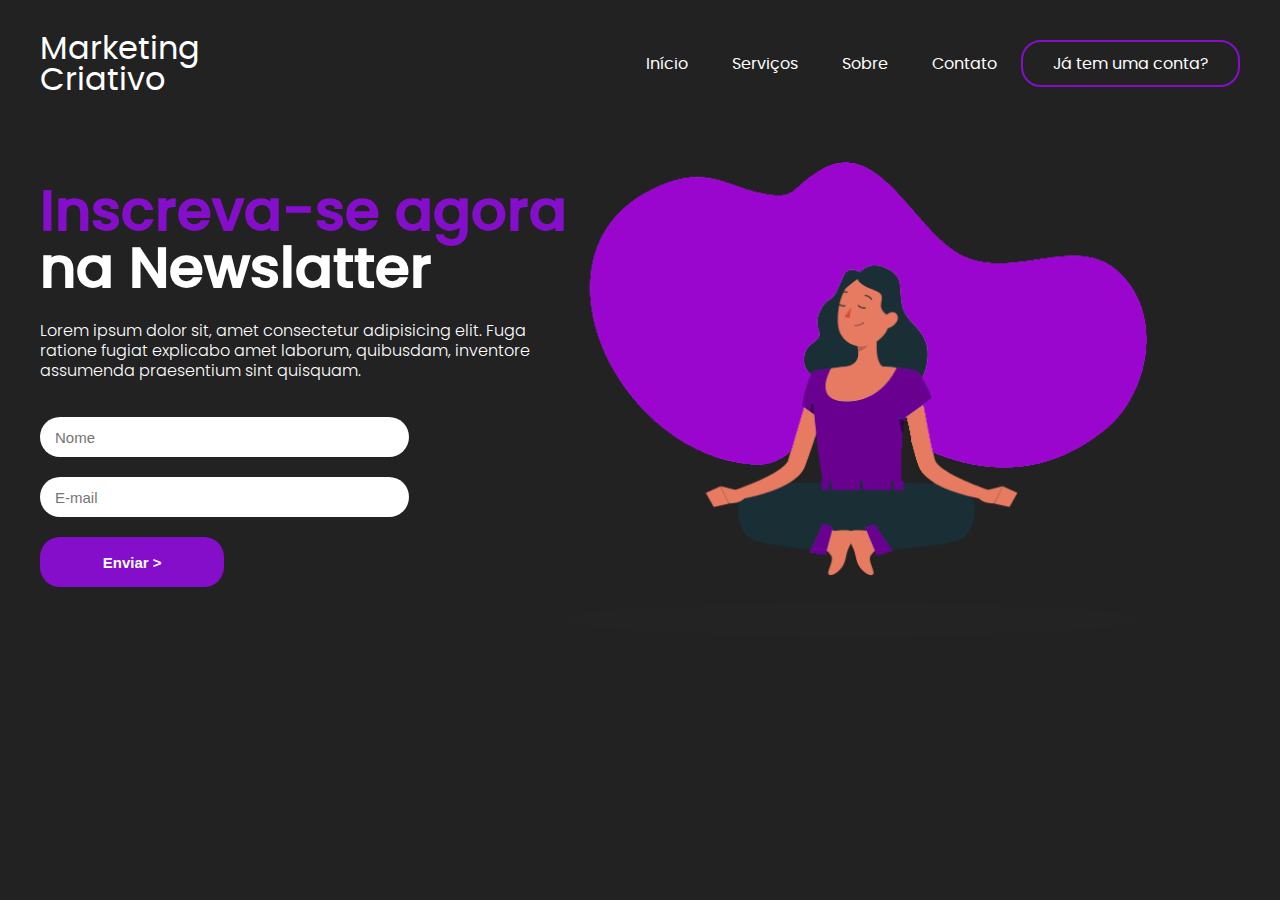
<file: index.html>
<!DOCTYPE html>
<html lang="pt-br">
<head>
    <meta charset="UTF-8">
    <meta http-equiv="X-UA-Compatible" content="IE=edge">
    <meta name="viewport" content="width=device-width, initial-scale=1.0">
    <link href="/styles/style.css" rel="stylesheet">
    <link href="style.css" rel="stylesheet">
    <link href="/styles/fonts.css" rel="stylesheet">
    <link href="/styles/media.css" rel="stylesheet">
    
    <title>Landing Page</title>
</head>
<body>
    <header>
        <div id="title">
            <h1>Marketing</h1>
            <h1>Criativo</h1>
        </div>
        <ul>
            <a href="#"><li>Início</li></a>
            <a href="#"><li>Serviços</li></a>
            <a href="#"><li>Sobre</li></a>
            <a href="#"><li>Contato</li></a>
            <a href="#" id="inscreva-se-btn"><li>Já tem uma conta?</li></a>
        </ul>
    </header>
    <main>
        <aside>
            <h2><span>Inscreva-se agora</span></h2>
            <h2>na Newslatter</h2>
            <p>Lorem ipsum dolor sit, amet consectetur adipisicing elit. Fuga ratione fugiat explicabo 
             amet laborum, quibusdam, inventore assumenda praesentium sint quisquam.</p>
            <form>
                <input type="text" placeholder="Nome">
                <input type="email" placeholder="E-mail">
                <input type="submit" value="Enviar >">
            </form>

            
        </aside>
        <article>
            <img src="/components/images/77d0a7c454e658833800528e748edbe9.png" alt="mulher-roxa">
        </article>
    </main>
</body>
</html>
</file>
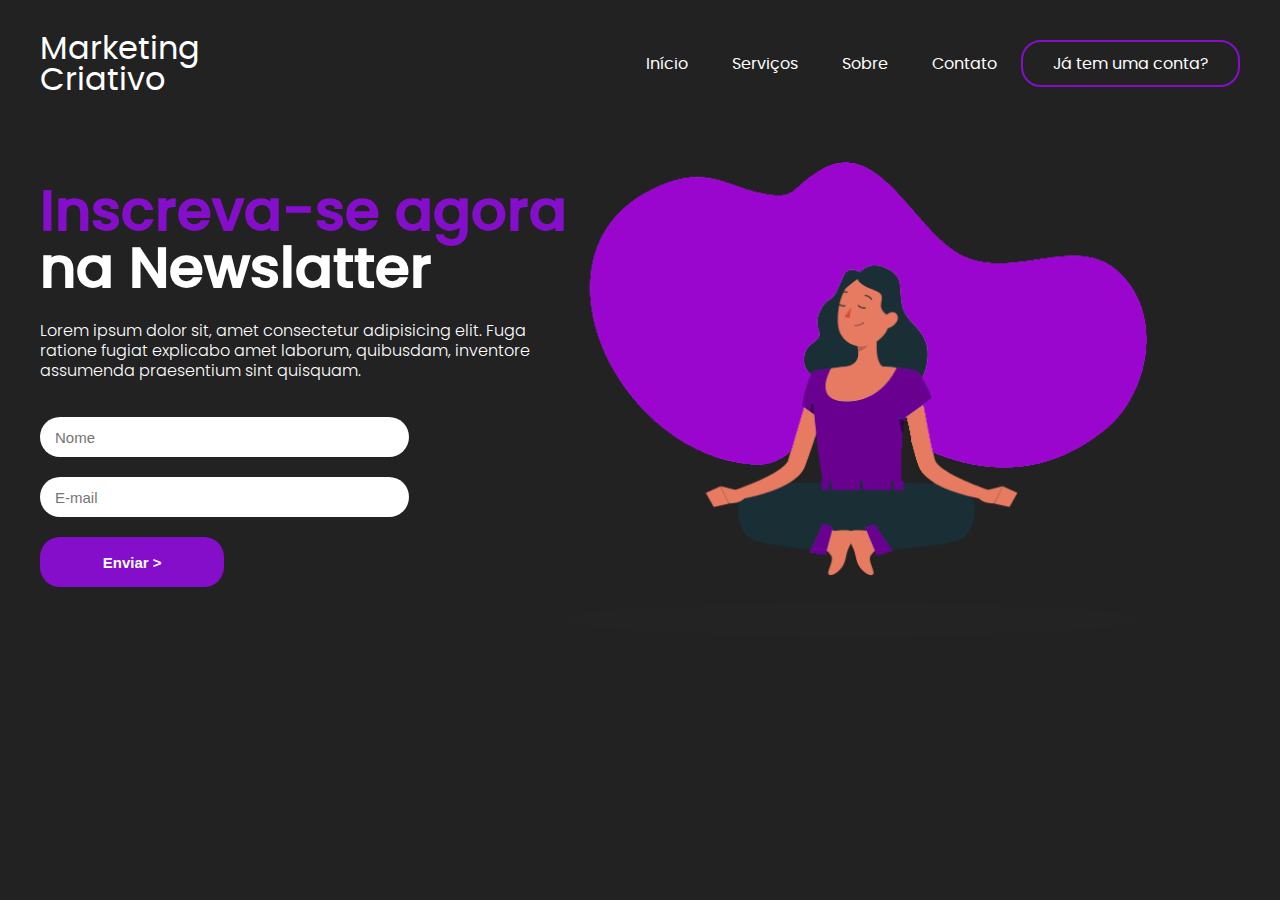
<file: styles/index.html>
<!DOCTYPE html>
<html lang="pt-br">
<head>
    <meta charset="UTF-8">
    <meta http-equiv="X-UA-Compatible" content="IE=edge">
    <meta name="viewport" content="width=device-width, initial-scale=1.0">
    <link href="/styles/style.css" rel="stylesheet">
    <link href="/styles/fonts.css" rel="stylesheet">
    <link href="/styles/media.css" rel="stylesheet">
    
    <title>Landing Page</title>
</head>
<body>
    <header>
        <div id="title">
            <h1>Marketing</h1>
            <h1>Criativo</h1>
        </div>
        <ul>
            <a href="#"><li>Início</li></a>
            <a href="#"><li>Serviços</li></a>
            <a href="#"><li>Sobre</li></a>
            <a href="#"><li>Contato</li></a>
            <a href="#" id="inscreva-se-btn"><li>Já tem uma conta?</li></a>
        </ul>
    </header>
    <main>
        <aside>
            <h2><span>Inscreva-se agora</span></h2>
            <h2>na Newslatter</h2>
            <p>Lorem ipsum dolor sit, amet consectetur adipisicing elit. Fuga ratione fugiat explicabo 
             amet laborum, quibusdam, inventore assumenda praesentium sint quisquam.</p>
            <form>
                <input type="text" placeholder="Nome">
                <input type="email" placeholder="E-mail">
                <input type="submit" value="Enviar >">
            </form>

            
        </aside>
        <article>
            <img src="/components/images/77d0a7c454e658833800528e748edbe9.png" alt="mulher-roxa">
        </article>
    </main>
</body>
</html>
</file>
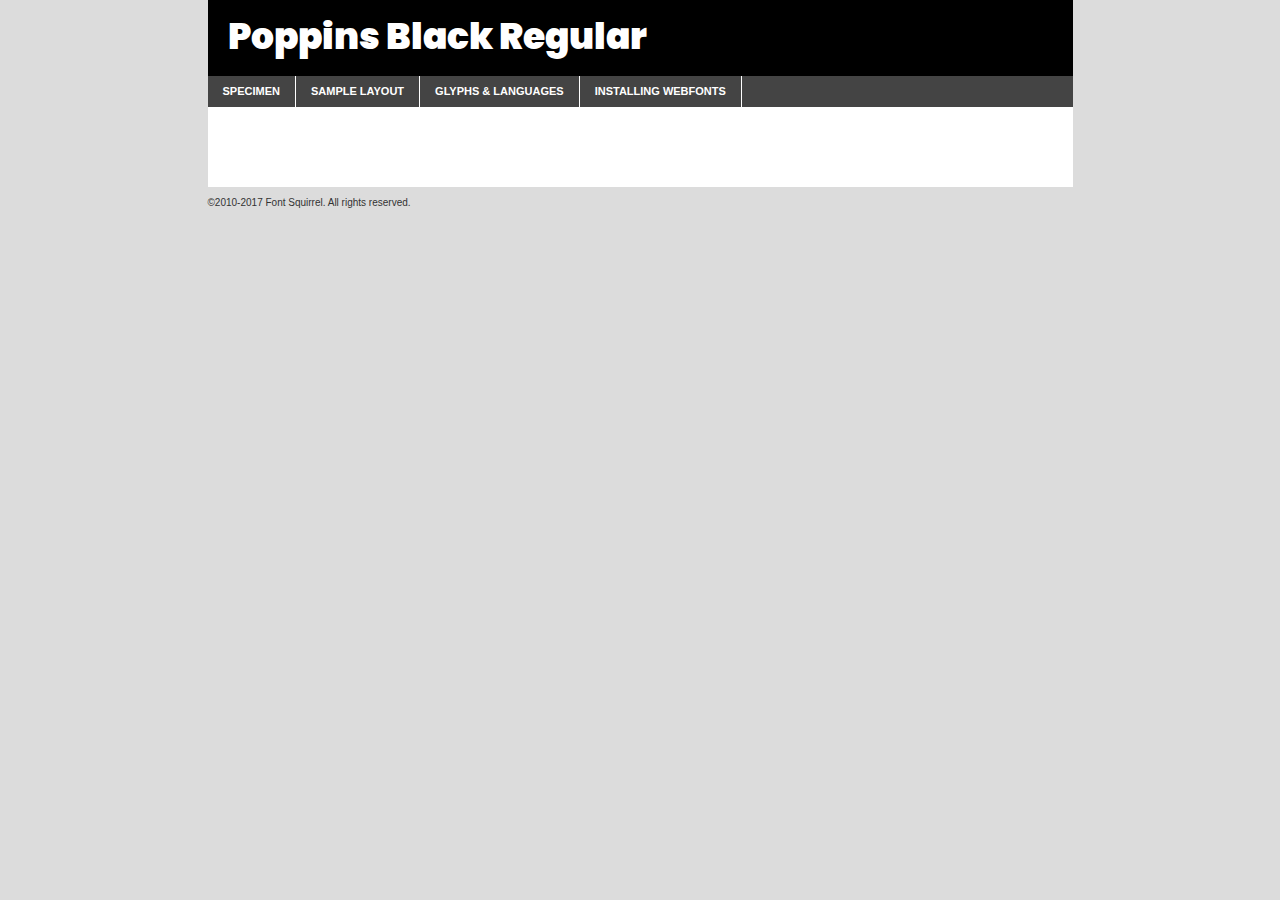
<file: components/fonts/poppins-black-demo.html>
<!DOCTYPE html PUBLIC "-//W3C//DTD XHTML 1.0 Transitional//EN"
	"http://www.w3.org/TR/xhtml1/DTD/xhtml1-transitional.dtd">

<html xmlns="http://www.w3.org/1999/xhtml" xml:lang="en" lang="en">
<head>
	<meta http-equiv="Content-Type" content="text/html; charset=utf-8" />
	<script src="http://ajax.googleapis.com/ajax/libs/jquery/1.7.2/jquery.min.js" type="text/javascript" charset="utf-8"></script>
	<script type="text/javascript">
	(function($){$.fn.easyTabs=function(option){var param=jQuery.extend({fadeSpeed:"fast",defaultContent:1,activeClass:'active'},option);$(this).each(function(){var thisId="#"+this.id;if(param.defaultContent==''){param.defaultContent=1;}
	if(typeof param.defaultContent=="number")
	{var defaultTab=$(thisId+" .tabs li:eq("+(param.defaultContent-1)+") a").attr('href').substr(1);}else{var defaultTab=param.defaultContent;}
	$(thisId+" .tabs li a").each(function(){var tabToHide=$(this).attr('href').substr(1);$("#"+tabToHide).addClass('easytabs-tab-content');});hideAll();changeContent(defaultTab);function hideAll(){$(thisId+" .easytabs-tab-content").hide();}
	function changeContent(tabId){hideAll();$(thisId+" .tabs li").removeClass(param.activeClass);$(thisId+" .tabs li a[href=#"+tabId+"]").closest('li').addClass(param.activeClass);if(param.fadeSpeed!="none")
	{$(thisId+" #"+tabId).fadeIn(param.fadeSpeed);}else{$(thisId+" #"+tabId).show();}}
	$(thisId+" .tabs li").click(function(){var tabId=$(this).find('a').attr('href').substr(1);changeContent(tabId);return false;});});}})(jQuery);
	</script>
	<link rel="stylesheet" href="specimen_files/specimen_stylesheet.css" type="text/css" charset="utf-8" />
	<link rel="stylesheet" href="stylesheet.css" type="text/css" charset="utf-8" />

	<style type="text/css">
					body{
				font-family: 'poppinsblack';
							}
		</style>

	<title>Poppins Black Regular Specimen</title>
	
	
	<script type="text/javascript" charset="utf-8">
		$(document).ready(function() {
			$('#container').easyTabs({defaultContent:1});
		});
	</script>
</head>

<body>
<div id="container">
	<div id="header">
		Poppins Black Regular	</div>
	<ul class="tabs">
		<li><a href="#specimen">Specimen</a></li>
		<li><a href="#layout">Sample Layout</a></li>
				<li><a href="#glyphs">Glyphs &amp; Languages</a></li>
		<li><a href="#installing">Installing Webfonts</a></li>
		
	</ul>
	
	<div id="main_content">

		
			<div id="specimen">
		
				<div class="section">
					<div class="grid12 firstcol">
						<div class="huge">AaBb</div>
					</div>
				</div>
		
				<div class="section">
					<div class="glyph_range">A&#x200B;B&#x200b;C&#x200b;D&#x200b;E&#x200b;F&#x200b;G&#x200b;H&#x200b;I&#x200b;J&#x200b;K&#x200b;L&#x200b;M&#x200b;N&#x200b;O&#x200b;P&#x200b;Q&#x200b;R&#x200b;S&#x200b;T&#x200b;U&#x200b;V&#x200b;W&#x200b;X&#x200b;Y&#x200b;Z&#x200b;a&#x200b;b&#x200b;c&#x200b;d&#x200b;e&#x200b;f&#x200b;g&#x200b;h&#x200b;i&#x200b;j&#x200b;k&#x200b;l&#x200b;m&#x200b;n&#x200b;o&#x200b;p&#x200b;q&#x200b;r&#x200b;s&#x200b;t&#x200b;u&#x200b;v&#x200b;w&#x200b;x&#x200b;y&#x200b;z&#x200b;1&#x200b;2&#x200b;3&#x200b;4&#x200b;5&#x200b;6&#x200b;7&#x200b;8&#x200b;9&#x200b;0&#x200b;&amp;&#x200b;.&#x200b;,&#x200b;?&#x200b;!&#x200b;&#64;&#x200b;(&#x200b;)&#x200b;#&#x200b;$&#x200b;%&#x200b;*&#x200b;+&#x200b;-&#x200b;=&#x200b;:&#x200b;;</div>
				</div>
				<div class="section">
					<div class="grid12 firstcol">
						<table class="sample_table">
							<tr><td>10</td><td class="size10">abcdefghijklmnopqrstuvwxyzABCDEFGHIJKLMNOPQRSTUVWXYZ0123456789abcdefghijklmnopqrstuvwxyzABCDEFGHIJKLMNOPQRSTUVWXYZ0123456789abcdefghijklmnopqrstuvwxyzABCDEFGHIJKLMNOPQRSTUVWXYZ</td></tr>
							<tr><td>11</td><td class="size11">abcdefghijklmnopqrstuvwxyzABCDEFGHIJKLMNOPQRSTUVWXYZ0123456789abcdefghijklmnopqrstuvwxyzABCDEFGHIJKLMNOPQRSTUVWXYZ0123456789abcdefghijklmnopqrstuvwxyzABCDEFGHIJKLMNOPQRSTUVWXYZ</td></tr>
							<tr><td>12</td><td class="size12">abcdefghijklmnopqrstuvwxyzABCDEFGHIJKLMNOPQRSTUVWXYZ0123456789abcdefghijklmnopqrstuvwxyzABCDEFGHIJKLMNOPQRSTUVWXYZ0123456789abcdefghijklmnopqrstuvwxyzABCDEFGHIJKLMNOPQRSTUVWXYZ</td></tr>
							<tr><td>13</td><td class="size13">abcdefghijklmnopqrstuvwxyzABCDEFGHIJKLMNOPQRSTUVWXYZ0123456789abcdefghijklmnopqrstuvwxyzABCDEFGHIJKLMNOPQRSTUVWXYZ0123456789abcdefghijklmnopqrstuvwxyzABCDEFGHIJKLMNOPQRSTUVWXYZ</td></tr>
							<tr><td>14</td><td class="size14">abcdefghijklmnopqrstuvwxyzABCDEFGHIJKLMNOPQRSTUVWXYZ0123456789abcdefghijklmnopqrstuvwxyzABCDEFGHIJKLMNOPQRSTUVWXYZ0123456789abcdefghijklmnopqrstuvwxyzABCDEFGHIJKLMNOPQRSTUVWXYZ</td></tr>
							<tr><td>16</td><td class="size16">abcdefghijklmnopqrstuvwxyzABCDEFGHIJKLMNOPQRSTUVWXYZ0123456789abcdefghijklmnopqrstuvwxyzABCDEFGHIJKLMNOPQRSTUVWXYZ</td></tr>
							<tr><td>18</td><td class="size18">abcdefghijklmnopqrstuvwxyzABCDEFGHIJKLMNOPQRSTUVWXYZ0123456789abcdefghijklmnopqrstuvwxyzABCDEFGHIJKLMNOPQRSTUVWXYZ</td></tr>
							<tr><td>20</td><td class="size20">abcdefghijklmnopqrstuvwxyzABCDEFGHIJKLMNOPQRSTUVWXYZ0123456789abcdefghijklmnopqrstuvwxyzABCDEFGHIJKLMNOPQRSTUVWXYZ</td></tr>
							<tr><td>24</td><td class="size24">abcdefghijklmnopqrstuvwxyzABCDEFGHIJKLMNOPQRSTUVWXYZ0123456789abcdefghijklmnopqrstuvwxyzABCDEFGHIJKLMNOPQRSTUVWXYZ</td></tr>
							<tr><td>30</td><td class="size30">abcdefghijklmnopqrstuvwxyzABCDEFGHIJKLMNOPQRSTUVWXYZ0123456789abcdefghijklmnopqrstuvwxyzABCDEFGHIJKLMNOPQRSTUVWXYZ</td></tr>
							<tr><td>36</td><td class="size36">abcdefghijklmnopqrstuvwxyzABCDEFGHIJKLMNOPQRSTUVWXYZ0123456789abcdefghijklmnopqrstuvwxyzABCDEFGHIJKLMNOPQRSTUVWXYZ</td></tr>
							<tr><td>48</td><td class="size48">abcdefghijklmnopqrstuvwxyzABCDEFGHIJKLMNOPQRSTUVWXYZ0123456789abcdefghijklmnopqrstuvwxyzABCDEFGHIJKLMNOPQRSTUVWXYZ</td></tr>
							<tr><td>60</td><td class="size60">abcdefghijklmnopqrstuvwxyzABCDEFGHIJKLMNOPQRSTUVWXYZ0123456789abcdefghijklmnopqrstuvwxyzABCDEFGHIJKLMNOPQRSTUVWXYZ</td></tr>
							<tr><td>72</td><td class="size72">abcdefghijklmnopqrstuvwxyzABCDEFGHIJKLMNOPQRSTUVWXYZ0123456789abcdefghijklmnopqrstuvwxyzABCDEFGHIJKLMNOPQRSTUVWXYZ</td></tr>
							<tr><td>90</td><td class="size90">abcdefghijklmnopqrstuvwxyzABCDEFGHIJKLMNOPQRSTUVWXYZ0123456789abcdefghijklmnopqrstuvwxyzABCDEFGHIJKLMNOPQRSTUVWXYZ</td></tr>
						</table>
				
					</div>
			
				</div>
		
		
		
								<div class="section" id="bodycomparison">


										<div id="xheight">
				<div class="fontbody">&#x25FC;&#x25FC;&#x25FC;&#x25FC;&#x25FC;&#x25FC;&#x25FC;&#x25FC;&#x25FC;&#x25FC;&#x25FC;&#x25FC;&#x25FC;&#x25FC;&#x25FC;&#x25FC;&#x25FC;&#x25FC;&#x25FC;&#x25FC;&#x25FC;&#x25FC;&#x25FC;&#x25FC;&#x25FC;&#x25FC;&#x25FC;&#x25FC;&#x25FC;&#x25FC;&#x25FC;&#x25FC;&#x25FC;&#x25FC;&#x25FC;&#x25FC;&#x25FC;&#x25FC;&#x25FC;&#x25FC;&#x25FC;&#x25FC;&#x25FC;&#x25FC;&#x25FC;&#x25FC;&#x25FC;&#x25FC;&#x25FC;&#x25FC;&#x25FC;&#x25FC;&#x25FC;&#x25FC;&#x25FC;&#x25FC;&#x25FC;&#x25FC;&#x25FC;&#x25FC;&#x25FC;&#x25FC;&#x25FC;&#x25FC;&#x25FC;&#x25FC;&#x25FC;&#x25FC;&#x25FC;&#x25FC;&#x25FC;&#x25FC;&#x25FC;&#x25FC;&#x25FC;&#x25FC;&#x25FC;&#x25FC;&#x25FC;&#x25FC;&#x25FC;&#x25FC;&#x25FC;&#x25FC;&#x25FC;&#x25FC;&#x25FC;&#x25FC;&#x25FC;&#x25FC;&#x25FC;&#x25FC;&#x25FC;&#x25FC;&#x25FC;&#x25FC;&#x25FC;&#x25FC;&#x25FC;body</div><div class="arialbody">body</div><div class="verdanabody">body</div><div class="georgiabody">body</div></div>
										<div class="fontbody" style="z-index:1">
											body<span>Poppins Black Regular</span>
										</div>
										<div class="arialbody" style="z-index:1">
											body<span>Arial</span>
										</div>
										<div class="verdanabody" style="z-index:1">
											body<span>Verdana</span>
										</div>
										<div class="georgiabody" style="z-index:1">
											body<span>Georgia</span>
										</div>



								</div>
		
		
				<div class="section psample psample_row1" id="">
					
					<div class="grid2 firstcol">
						<p class="size10"><span>10.</span>Aenean lacinia bibendum nulla sed consectetur. Fusce dapibus, tellus ac cursus commodo, tortor mauris condimentum nibh, ut fermentum massa justo sit amet risus. Nullam id dolor id nibh ultricies vehicula ut id elit. Cum sociis natoque penatibus et magnis dis parturient montes, nascetur ridiculus mus. Nulla vitae elit libero, a pharetra augue.</p>
			
					</div>
					<div class="grid3">
						<p class="size11"><span>11.</span>Aenean lacinia bibendum nulla sed consectetur. Fusce dapibus, tellus ac cursus commodo, tortor mauris condimentum nibh, ut fermentum massa justo sit amet risus. Nullam id dolor id nibh ultricies vehicula ut id elit. Cum sociis natoque penatibus et magnis dis parturient montes, nascetur ridiculus mus. Nulla vitae elit libero, a pharetra augue.</p>
			
					</div>
					<div class="grid3">
						<p class="size12"><span>12.</span>Aenean lacinia bibendum nulla sed consectetur. Fusce dapibus, tellus ac cursus commodo, tortor mauris condimentum nibh, ut fermentum massa justo sit amet risus. Nullam id dolor id nibh ultricies vehicula ut id elit. Cum sociis natoque penatibus et magnis dis parturient montes, nascetur ridiculus mus. Nulla vitae elit libero, a pharetra augue.</p>
			
					</div>
					<div class="grid4">
						<p class="size13"><span>13.</span>Aenean lacinia bibendum nulla sed consectetur. Fusce dapibus, tellus ac cursus commodo, tortor mauris condimentum nibh, ut fermentum massa justo sit amet risus. Nullam id dolor id nibh ultricies vehicula ut id elit. Cum sociis natoque penatibus et magnis dis parturient montes, nascetur ridiculus mus. Nulla vitae elit libero, a pharetra augue.</p>
			
					</div>
					<div class="white_blend"></div>
					
				</div>
				<div class="section psample psample_row2" id="">
					<div class="grid3 firstcol">
						<p class="size14"><span>14.</span>Aenean lacinia bibendum nulla sed consectetur. Fusce dapibus, tellus ac cursus commodo, tortor mauris condimentum nibh, ut fermentum massa justo sit amet risus. Nullam id dolor id nibh ultricies vehicula ut id elit. Cum sociis natoque penatibus et magnis dis parturient montes, nascetur ridiculus mus. Nulla vitae elit libero, a pharetra augue.</p>
			
					</div>
					<div class="grid4">
						<p class="size16"><span>16.</span>Aenean lacinia bibendum nulla sed consectetur. Fusce dapibus, tellus ac cursus commodo, tortor mauris condimentum nibh, ut fermentum massa justo sit amet risus. Nullam id dolor id nibh ultricies vehicula ut id elit. Cum sociis natoque penatibus et magnis dis parturient montes, nascetur ridiculus mus. Nulla vitae elit libero, a pharetra augue.</p>
			
					</div>
					<div class="grid5">
						<p class="size18"><span>18.</span>Aenean lacinia bibendum nulla sed consectetur. Fusce dapibus, tellus ac cursus commodo, tortor mauris condimentum nibh, ut fermentum massa justo sit amet risus. Nullam id dolor id nibh ultricies vehicula ut id elit. Cum sociis natoque penatibus et magnis dis parturient montes, nascetur ridiculus mus. Nulla vitae elit libero, a pharetra augue.</p>
			
					</div>

					<div class="white_blend"></div>

				</div>
				
				<div class="section psample psample_row3" id="">
					<div class="grid5 firstcol">
						<p class="size20"><span>20.</span>Aenean lacinia bibendum nulla sed consectetur. Fusce dapibus, tellus ac cursus commodo, tortor mauris condimentum nibh, ut fermentum massa justo sit amet risus. Nullam id dolor id nibh ultricies vehicula ut id elit. Cum sociis natoque penatibus et magnis dis parturient montes, nascetur ridiculus mus. Nulla vitae elit libero, a pharetra augue.</p>
					</div>
					<div class="grid7">
						<p class="size24"><span>24.</span>Aenean lacinia bibendum nulla sed consectetur. Fusce dapibus, tellus ac cursus commodo, tortor mauris condimentum nibh, ut fermentum massa justo sit amet risus. Nullam id dolor id nibh ultricies vehicula ut id elit. Cum sociis natoque penatibus et magnis dis parturient montes, nascetur ridiculus mus. Nulla vitae elit libero, a pharetra augue.</p>
					</div>
					
					<div class="white_blend"></div>
					
				</div>
				
				<div class="section psample psample_row4" id="">
					<div class="grid12 firstcol">
						<p class="size30"><span>30.</span>Aenean lacinia bibendum nulla sed consectetur. Fusce dapibus, tellus ac cursus commodo, tortor mauris condimentum nibh, ut fermentum massa justo sit amet risus. Nullam id dolor id nibh ultricies vehicula ut id elit. Cum sociis natoque penatibus et magnis dis parturient montes, nascetur ridiculus mus. Nulla vitae elit libero, a pharetra augue.</p>
					</div>
					<div class="white_blend"></div>
					
				</div>
				
				
				
				<div class="section psample psample_row1 fullreverse">
					<div class="grid2 firstcol">
						<p class="size10"><span>10.</span>Aenean lacinia bibendum nulla sed consectetur. Fusce dapibus, tellus ac cursus commodo, tortor mauris condimentum nibh, ut fermentum massa justo sit amet risus. Nullam id dolor id nibh ultricies vehicula ut id elit. Cum sociis natoque penatibus et magnis dis parturient montes, nascetur ridiculus mus. Nulla vitae elit libero, a pharetra augue.</p>
			
					</div>
					<div class="grid3">
						<p class="size11"><span>11.</span>Aenean lacinia bibendum nulla sed consectetur. Fusce dapibus, tellus ac cursus commodo, tortor mauris condimentum nibh, ut fermentum massa justo sit amet risus. Nullam id dolor id nibh ultricies vehicula ut id elit. Cum sociis natoque penatibus et magnis dis parturient montes, nascetur ridiculus mus. Nulla vitae elit libero, a pharetra augue.</p>
			
					</div>
					<div class="grid3">
						<p class="size12"><span>12.</span>Aenean lacinia bibendum nulla sed consectetur. Fusce dapibus, tellus ac cursus commodo, tortor mauris condimentum nibh, ut fermentum massa justo sit amet risus. Nullam id dolor id nibh ultricies vehicula ut id elit. Cum sociis natoque penatibus et magnis dis parturient montes, nascetur ridiculus mus. Nulla vitae elit libero, a pharetra augue.</p>
			
					</div>
					<div class="grid4">
						<p class="size13"><span>13.</span>Aenean lacinia bibendum nulla sed consectetur. Fusce dapibus, tellus ac cursus commodo, tortor mauris condimentum nibh, ut fermentum massa justo sit amet risus. Nullam id dolor id nibh ultricies vehicula ut id elit. Cum sociis natoque penatibus et magnis dis parturient montes, nascetur ridiculus mus. Nulla vitae elit libero, a pharetra augue.</p>
			
					</div>
					<div class="black_blend"></div>
					
				</div>
				
				<div class="section psample psample_row2 fullreverse">
					<div class="grid3 firstcol">
						<p class="size14"><span>14.</span>Aenean lacinia bibendum nulla sed consectetur. Fusce dapibus, tellus ac cursus commodo, tortor mauris condimentum nibh, ut fermentum massa justo sit amet risus. Nullam id dolor id nibh ultricies vehicula ut id elit. Cum sociis natoque penatibus et magnis dis parturient montes, nascetur ridiculus mus. Nulla vitae elit libero, a pharetra augue.</p>
			
					</div>
					<div class="grid4">
						<p class="size16"><span>16.</span>Aenean lacinia bibendum nulla sed consectetur. Fusce dapibus, tellus ac cursus commodo, tortor mauris condimentum nibh, ut fermentum massa justo sit amet risus. Nullam id dolor id nibh ultricies vehicula ut id elit. Cum sociis natoque penatibus et magnis dis parturient montes, nascetur ridiculus mus. Nulla vitae elit libero, a pharetra augue.</p>
			
					</div>
					<div class="grid5">
						<p class="size18"><span>18.</span>Aenean lacinia bibendum nulla sed consectetur. Fusce dapibus, tellus ac cursus commodo, tortor mauris condimentum nibh, ut fermentum massa justo sit amet risus. Nullam id dolor id nibh ultricies vehicula ut id elit. Cum sociis natoque penatibus et magnis dis parturient montes, nascetur ridiculus mus. Nulla vitae elit libero, a pharetra augue.</p>
			
					</div>
					<div class="black_blend"></div>

				</div>
				
				<div class="section psample fullreverse psample_row3" id="">
					<div class="grid5 firstcol">
						<p class="size20"><span>20.</span>Aenean lacinia bibendum nulla sed consectetur. Fusce dapibus, tellus ac cursus commodo, tortor mauris condimentum nibh, ut fermentum massa justo sit amet risus. Nullam id dolor id nibh ultricies vehicula ut id elit. Cum sociis natoque penatibus et magnis dis parturient montes, nascetur ridiculus mus. Nulla vitae elit libero, a pharetra augue.</p>
					</div>
					<div class="grid7">
						<p class="size24"><span>24.</span>Aenean lacinia bibendum nulla sed consectetur. Fusce dapibus, tellus ac cursus commodo, tortor mauris condimentum nibh, ut fermentum massa justo sit amet risus. Nullam id dolor id nibh ultricies vehicula ut id elit. Cum sociis natoque penatibus et magnis dis parturient montes, nascetur ridiculus mus. Nulla vitae elit libero, a pharetra augue.</p>
					</div>
					
					<div class="black_blend"></div>
					
				</div>
				
				<div class="section psample fullreverse psample_row4" id="" style="border-bottom: 20px #000 solid;">
					<div class="grid12 firstcol">
						<p class="size30"><span>30.</span>Aenean lacinia bibendum nulla sed consectetur. Fusce dapibus, tellus ac cursus commodo, tortor mauris condimentum nibh, ut fermentum massa justo sit amet risus. Nullam id dolor id nibh ultricies vehicula ut id elit. Cum sociis natoque penatibus et magnis dis parturient montes, nascetur ridiculus mus. Nulla vitae elit libero, a pharetra augue.</p>
					</div>
					<div class="black_blend"></div>
					
				</div>
				
				
				
				
			</div>
			
			<div id="layout">
				
				<div class="section">
					
					<div class="grid12 firstcol">
						<h1>Lorem Ipsum Dolor</h1>
						<h2>Etiam porta sem malesuada magna mollis euismod</h2>
						
						<p class="byline">By <a href="#link">Aenean Lacinia</a></p>
					</div>
				</div>
				<div class="section">
					<div class="grid8 firstcol">
						<p class="large">Donec sed odio dui. Morbi leo risus, porta ac consectetur ac, vestibulum at eros. Fusce dapibus, tellus ac cursus commodo, tortor mauris condimentum nibh, ut fermentum massa justo sit amet risus. </p>

						
						<h3>Pellentesque ornare sem</h3>

						<p>Maecenas sed diam eget risus varius blandit sit amet non magna. Maecenas faucibus mollis interdum. Donec ullamcorper nulla non metus auctor fringilla. Nullam id dolor id nibh ultricies vehicula ut id elit. Nullam id dolor id nibh ultricies vehicula ut id elit. </p>

						<p>Aenean eu leo quam. Pellentesque ornare sem lacinia quam venenatis vestibulum. Lorem ipsum dolor sit amet, consectetur adipiscing elit. Cum sociis natoque penatibus et magnis dis parturient montes, nascetur ridiculus mus. </p>

						<p>Nulla vitae elit libero, a pharetra augue. Praesent commodo cursus magna, vel scelerisque nisl consectetur et. Aenean lacinia bibendum nulla sed consectetur. </p>

						<p>Nullam quis risus eget urna mollis ornare vel eu leo. Nullam quis risus eget urna mollis ornare vel eu leo. Maecenas sed diam eget risus varius blandit sit amet non magna. Donec ullamcorper nulla non metus auctor fringilla. </p>

						<h3>Cras mattis consectetur</h3>

						<p>Aenean eu leo quam. Pellentesque ornare sem lacinia quam venenatis vestibulum. Aenean lacinia bibendum nulla sed consectetur. Integer posuere erat a ante venenatis dapibus posuere velit aliquet. Cras mattis consectetur purus sit amet fermentum. </p>

						<p>Nullam id dolor id nibh ultricies vehicula ut id elit. Nullam quis risus eget urna mollis ornare vel eu leo. Cras mattis consectetur purus sit amet fermentum.</p>
					</div>
					
					<div class="grid4 sidebar">
						
						<div class="box reverse">
							<p class="last">Nullam quis risus eget urna mollis ornare vel eu leo. Donec ullamcorper nulla non metus auctor fringilla. Cras mattis consectetur purus sit amet fermentum. Sed posuere consectetur est at lobortis. Lorem ipsum dolor sit amet, consectetur adipiscing elit. </p>
						</div>
						
						<p class="caption">Maecenas sed diam eget risus varius.</p>

						<p>Vestibulum id ligula porta felis euismod semper. Integer posuere erat a ante venenatis dapibus posuere velit aliquet. Vestibulum id ligula porta felis euismod semper. Sed posuere consectetur est at lobortis. Maecenas sed diam eget risus varius blandit sit amet non magna. Fusce dapibus, tellus ac cursus commodo, tortor mauris condimentum nibh, ut fermentum massa justo sit amet risus. </p>

					

						<p>Duis mollis, est non commodo luctus, nisi erat porttitor ligula, eget lacinia odio sem nec elit. Aenean lacinia bibendum nulla sed consectetur. Vivamus sagittis lacus vel augue laoreet rutrum faucibus dolor auctor. Aenean lacinia bibendum nulla sed consectetur. Nullam quis risus eget urna mollis ornare vel eu leo. </p>

						<p>Praesent commodo cursus magna, vel scelerisque nisl consectetur et. Donec ullamcorper nulla non metus auctor fringilla. Maecenas faucibus mollis interdum. Fusce dapibus, tellus ac cursus commodo, tortor mauris condimentum nibh, ut fermentum massa justo sit amet risus. </p>

					</div>
				</div>
				
			</div>


			



		<div id="glyphs">
			<div class="section">
				<div class="grid12 firstcol">
			
				<h1>Language Support</h1>
				<p>The subset of Poppins Black Regular in this kit supports the following languages:<br />
			
					Albanian, Basque, Breton, Chamorro, Danish, Dutch, English, Faroese, Finnish, French, Frisian, Galician, German, Icelandic, Italian, Malagasy, Norwegian, Portuguese, Spanish, Alsatian, Aragonese, Arapaho, Arrernte, Asturian, Aymara, Bislama, Cebuano, Corsican, Fijian, French_creole, Genoese, Gilbertese, Greenlandic, Haitian_creole, Hiligaynon, Hmong, Hopi, Ibanag, Iloko_ilokano, Indonesian, Interglossa_glosa, Interlingua, Irish_gaelic, Jerriais, Lojban, Lombard, Luxembourgeois, Manx, Mohawk, Norfolk_pitcairnese, Occitan, Oromo, Pangasinan, Papiamento, Piedmontese, Potawatomi, Rhaeto-romance, Romansh, Rotokas, Sami_lule, Samoan, Sardinian, Scots_gaelic, Seychelles_creole, Shona, Sicilian, Somali, Southern_ndebele, Swahili, Swati_swazi, Tagalog_filipino_pilipino, Tetum, Tok_pisin, Uyghur_latinized, Volapuk, Walloon, Warlpiri, Xhosa, Yapese, Zulu, Latinbasic, Ubasic, Demo				</p>
				<h1>Glyph Chart</h1>
				<p>The subset of Poppins Black Regular in this kit includes all the glyphs listed below. Unicode entities are included above each glyph to help you insert individual characters into your layout.</p>
				<div id="glyph_chart">
			
																														 <div><p>&amp;#13;</p>&#13;</div>
																				 <div><p>&amp;#32;</p>&#32;</div>
																				 <div><p>&amp;#33;</p>&#33;</div>
																				 <div><p>&amp;#34;</p>&#34;</div>
																				 <div><p>&amp;#35;</p>&#35;</div>
																				 <div><p>&amp;#36;</p>&#36;</div>
																				 <div><p>&amp;#37;</p>&#37;</div>
																				 <div><p>&amp;#38;</p>&#38;</div>
																				 <div><p>&amp;#39;</p>&#39;</div>
																				 <div><p>&amp;#40;</p>&#40;</div>
																				 <div><p>&amp;#41;</p>&#41;</div>
																				 <div><p>&amp;#42;</p>&#42;</div>
																				 <div><p>&amp;#43;</p>&#43;</div>
																				 <div><p>&amp;#44;</p>&#44;</div>
																				 <div><p>&amp;#45;</p>&#45;</div>
																				 <div><p>&amp;#46;</p>&#46;</div>
																				 <div><p>&amp;#47;</p>&#47;</div>
																				 <div><p>&amp;#48;</p>&#48;</div>
																				 <div><p>&amp;#49;</p>&#49;</div>
																				 <div><p>&amp;#50;</p>&#50;</div>
																				 <div><p>&amp;#51;</p>&#51;</div>
																				 <div><p>&amp;#52;</p>&#52;</div>
																				 <div><p>&amp;#53;</p>&#53;</div>
																				 <div><p>&amp;#54;</p>&#54;</div>
																				 <div><p>&amp;#55;</p>&#55;</div>
																				 <div><p>&amp;#56;</p>&#56;</div>
																				 <div><p>&amp;#57;</p>&#57;</div>
																				 <div><p>&amp;#58;</p>&#58;</div>
																				 <div><p>&amp;#59;</p>&#59;</div>
																				 <div><p>&amp;#60;</p>&#60;</div>
																				 <div><p>&amp;#61;</p>&#61;</div>
																				 <div><p>&amp;#62;</p>&#62;</div>
																				 <div><p>&amp;#63;</p>&#63;</div>
																				 <div><p>&amp;#64;</p>&#64;</div>
																				 <div><p>&amp;#65;</p>&#65;</div>
																				 <div><p>&amp;#66;</p>&#66;</div>
																				 <div><p>&amp;#67;</p>&#67;</div>
																				 <div><p>&amp;#68;</p>&#68;</div>
																				 <div><p>&amp;#69;</p>&#69;</div>
																				 <div><p>&amp;#70;</p>&#70;</div>
																				 <div><p>&amp;#71;</p>&#71;</div>
																				 <div><p>&amp;#72;</p>&#72;</div>
																				 <div><p>&amp;#73;</p>&#73;</div>
																				 <div><p>&amp;#74;</p>&#74;</div>
																				 <div><p>&amp;#75;</p>&#75;</div>
																				 <div><p>&amp;#76;</p>&#76;</div>
																				 <div><p>&amp;#77;</p>&#77;</div>
																				 <div><p>&amp;#78;</p>&#78;</div>
																				 <div><p>&amp;#79;</p>&#79;</div>
																				 <div><p>&amp;#80;</p>&#80;</div>
																				 <div><p>&amp;#81;</p>&#81;</div>
																				 <div><p>&amp;#82;</p>&#82;</div>
																				 <div><p>&amp;#83;</p>&#83;</div>
																				 <div><p>&amp;#84;</p>&#84;</div>
																				 <div><p>&amp;#85;</p>&#85;</div>
																				 <div><p>&amp;#86;</p>&#86;</div>
																				 <div><p>&amp;#87;</p>&#87;</div>
																				 <div><p>&amp;#88;</p>&#88;</div>
																				 <div><p>&amp;#89;</p>&#89;</div>
																				 <div><p>&amp;#90;</p>&#90;</div>
																				 <div><p>&amp;#91;</p>&#91;</div>
																				 <div><p>&amp;#92;</p>&#92;</div>
																				 <div><p>&amp;#93;</p>&#93;</div>
																				 <div><p>&amp;#94;</p>&#94;</div>
																				 <div><p>&amp;#95;</p>&#95;</div>
																				 <div><p>&amp;#96;</p>&#96;</div>
																				 <div><p>&amp;#97;</p>&#97;</div>
																				 <div><p>&amp;#98;</p>&#98;</div>
																				 <div><p>&amp;#99;</p>&#99;</div>
																				 <div><p>&amp;#100;</p>&#100;</div>
																				 <div><p>&amp;#101;</p>&#101;</div>
																				 <div><p>&amp;#102;</p>&#102;</div>
																				 <div><p>&amp;#103;</p>&#103;</div>
																				 <div><p>&amp;#104;</p>&#104;</div>
																				 <div><p>&amp;#105;</p>&#105;</div>
																				 <div><p>&amp;#106;</p>&#106;</div>
																				 <div><p>&amp;#107;</p>&#107;</div>
																				 <div><p>&amp;#108;</p>&#108;</div>
																				 <div><p>&amp;#109;</p>&#109;</div>
																				 <div><p>&amp;#110;</p>&#110;</div>
																				 <div><p>&amp;#111;</p>&#111;</div>
																				 <div><p>&amp;#112;</p>&#112;</div>
																				 <div><p>&amp;#113;</p>&#113;</div>
																				 <div><p>&amp;#114;</p>&#114;</div>
																				 <div><p>&amp;#115;</p>&#115;</div>
																				 <div><p>&amp;#116;</p>&#116;</div>
																				 <div><p>&amp;#117;</p>&#117;</div>
																				 <div><p>&amp;#118;</p>&#118;</div>
																				 <div><p>&amp;#119;</p>&#119;</div>
																				 <div><p>&amp;#120;</p>&#120;</div>
																				 <div><p>&amp;#121;</p>&#121;</div>
																				 <div><p>&amp;#122;</p>&#122;</div>
																				 <div><p>&amp;#123;</p>&#123;</div>
																				 <div><p>&amp;#124;</p>&#124;</div>
																				 <div><p>&amp;#125;</p>&#125;</div>
																				 <div><p>&amp;#126;</p>&#126;</div>
																				 <div><p>&amp;#160;</p>&#160;</div>
																				 <div><p>&amp;#161;</p>&#161;</div>
																				 <div><p>&amp;#162;</p>&#162;</div>
																				 <div><p>&amp;#163;</p>&#163;</div>
																				 <div><p>&amp;#164;</p>&#164;</div>
																				 <div><p>&amp;#165;</p>&#165;</div>
																				 <div><p>&amp;#166;</p>&#166;</div>
																				 <div><p>&amp;#167;</p>&#167;</div>
																				 <div><p>&amp;#168;</p>&#168;</div>
																				 <div><p>&amp;#169;</p>&#169;</div>
																				 <div><p>&amp;#170;</p>&#170;</div>
																				 <div><p>&amp;#171;</p>&#171;</div>
																				 <div><p>&amp;#172;</p>&#172;</div>
																				 <div><p>&amp;#173;</p>&#173;</div>
																				 <div><p>&amp;#174;</p>&#174;</div>
																				 <div><p>&amp;#175;</p>&#175;</div>
																				 <div><p>&amp;#176;</p>&#176;</div>
																				 <div><p>&amp;#177;</p>&#177;</div>
																				 <div><p>&amp;#178;</p>&#178;</div>
																				 <div><p>&amp;#179;</p>&#179;</div>
																				 <div><p>&amp;#180;</p>&#180;</div>
																				 <div><p>&amp;#181;</p>&#181;</div>
																				 <div><p>&amp;#182;</p>&#182;</div>
																				 <div><p>&amp;#183;</p>&#183;</div>
																				 <div><p>&amp;#184;</p>&#184;</div>
																				 <div><p>&amp;#185;</p>&#185;</div>
																				 <div><p>&amp;#186;</p>&#186;</div>
																				 <div><p>&amp;#187;</p>&#187;</div>
																				 <div><p>&amp;#188;</p>&#188;</div>
																				 <div><p>&amp;#189;</p>&#189;</div>
																				 <div><p>&amp;#190;</p>&#190;</div>
																				 <div><p>&amp;#191;</p>&#191;</div>
																				 <div><p>&amp;#192;</p>&#192;</div>
																				 <div><p>&amp;#193;</p>&#193;</div>
																				 <div><p>&amp;#194;</p>&#194;</div>
																				 <div><p>&amp;#195;</p>&#195;</div>
																				 <div><p>&amp;#196;</p>&#196;</div>
																				 <div><p>&amp;#197;</p>&#197;</div>
																				 <div><p>&amp;#198;</p>&#198;</div>
																				 <div><p>&amp;#199;</p>&#199;</div>
																				 <div><p>&amp;#200;</p>&#200;</div>
																				 <div><p>&amp;#201;</p>&#201;</div>
																				 <div><p>&amp;#202;</p>&#202;</div>
																				 <div><p>&amp;#203;</p>&#203;</div>
																				 <div><p>&amp;#204;</p>&#204;</div>
																				 <div><p>&amp;#205;</p>&#205;</div>
																				 <div><p>&amp;#206;</p>&#206;</div>
																				 <div><p>&amp;#207;</p>&#207;</div>
																				 <div><p>&amp;#208;</p>&#208;</div>
																				 <div><p>&amp;#209;</p>&#209;</div>
																				 <div><p>&amp;#210;</p>&#210;</div>
																				 <div><p>&amp;#211;</p>&#211;</div>
																				 <div><p>&amp;#212;</p>&#212;</div>
																				 <div><p>&amp;#213;</p>&#213;</div>
																				 <div><p>&amp;#214;</p>&#214;</div>
																				 <div><p>&amp;#215;</p>&#215;</div>
																				 <div><p>&amp;#216;</p>&#216;</div>
																				 <div><p>&amp;#217;</p>&#217;</div>
																				 <div><p>&amp;#218;</p>&#218;</div>
																				 <div><p>&amp;#219;</p>&#219;</div>
																				 <div><p>&amp;#220;</p>&#220;</div>
																				 <div><p>&amp;#221;</p>&#221;</div>
																				 <div><p>&amp;#222;</p>&#222;</div>
																				 <div><p>&amp;#223;</p>&#223;</div>
																				 <div><p>&amp;#224;</p>&#224;</div>
																				 <div><p>&amp;#225;</p>&#225;</div>
																				 <div><p>&amp;#226;</p>&#226;</div>
																				 <div><p>&amp;#227;</p>&#227;</div>
																				 <div><p>&amp;#228;</p>&#228;</div>
																				 <div><p>&amp;#229;</p>&#229;</div>
																				 <div><p>&amp;#230;</p>&#230;</div>
																				 <div><p>&amp;#231;</p>&#231;</div>
																				 <div><p>&amp;#232;</p>&#232;</div>
																				 <div><p>&amp;#233;</p>&#233;</div>
																				 <div><p>&amp;#234;</p>&#234;</div>
																				 <div><p>&amp;#235;</p>&#235;</div>
																				 <div><p>&amp;#236;</p>&#236;</div>
																				 <div><p>&amp;#237;</p>&#237;</div>
																				 <div><p>&amp;#238;</p>&#238;</div>
																				 <div><p>&amp;#239;</p>&#239;</div>
																				 <div><p>&amp;#240;</p>&#240;</div>
																				 <div><p>&amp;#241;</p>&#241;</div>
																				 <div><p>&amp;#242;</p>&#242;</div>
																				 <div><p>&amp;#243;</p>&#243;</div>
																				 <div><p>&amp;#244;</p>&#244;</div>
																				 <div><p>&amp;#245;</p>&#245;</div>
																				 <div><p>&amp;#246;</p>&#246;</div>
																				 <div><p>&amp;#247;</p>&#247;</div>
																				 <div><p>&amp;#248;</p>&#248;</div>
																				 <div><p>&amp;#249;</p>&#249;</div>
																				 <div><p>&amp;#250;</p>&#250;</div>
																				 <div><p>&amp;#251;</p>&#251;</div>
																				 <div><p>&amp;#252;</p>&#252;</div>
																				 <div><p>&amp;#253;</p>&#253;</div>
																				 <div><p>&amp;#254;</p>&#254;</div>
																				 <div><p>&amp;#255;</p>&#255;</div>
																				 <div><p>&amp;#338;</p>&#338;</div>
																				 <div><p>&amp;#339;</p>&#339;</div>
																				 <div><p>&amp;#376;</p>&#376;</div>
																				 <div><p>&amp;#710;</p>&#710;</div>
																				 <div><p>&amp;#732;</p>&#732;</div>
																				 <div><p>&amp;#8192;</p>&#8192;</div>
																				 <div><p>&amp;#8193;</p>&#8193;</div>
																				 <div><p>&amp;#8194;</p>&#8194;</div>
																				 <div><p>&amp;#8195;</p>&#8195;</div>
																				 <div><p>&amp;#8196;</p>&#8196;</div>
																				 <div><p>&amp;#8197;</p>&#8197;</div>
																				 <div><p>&amp;#8198;</p>&#8198;</div>
																				 <div><p>&amp;#8199;</p>&#8199;</div>
																				 <div><p>&amp;#8200;</p>&#8200;</div>
																				 <div><p>&amp;#8201;</p>&#8201;</div>
																				 <div><p>&amp;#8202;</p>&#8202;</div>
																				 <div><p>&amp;#8208;</p>&#8208;</div>
																				 <div><p>&amp;#8209;</p>&#8209;</div>
																				 <div><p>&amp;#8210;</p>&#8210;</div>
																				 <div><p>&amp;#8211;</p>&#8211;</div>
																				 <div><p>&amp;#8212;</p>&#8212;</div>
																				 <div><p>&amp;#8216;</p>&#8216;</div>
																				 <div><p>&amp;#8217;</p>&#8217;</div>
																				 <div><p>&amp;#8218;</p>&#8218;</div>
																				 <div><p>&amp;#8220;</p>&#8220;</div>
																				 <div><p>&amp;#8221;</p>&#8221;</div>
																				 <div><p>&amp;#8222;</p>&#8222;</div>
																				 <div><p>&amp;#8226;</p>&#8226;</div>
																				 <div><p>&amp;#8230;</p>&#8230;</div>
																				 <div><p>&amp;#8239;</p>&#8239;</div>
																				 <div><p>&amp;#8249;</p>&#8249;</div>
																				 <div><p>&amp;#8250;</p>&#8250;</div>
																				 <div><p>&amp;#8287;</p>&#8287;</div>
																				 <div><p>&amp;#8364;</p>&#8364;</div>
																				 <div><p>&amp;#8482;</p>&#8482;</div>
																				 <div><p>&amp;#9724;</p>&#9724;</div>
																				 <div><p>&amp;#64257;</p>&#64257;</div>
																				 <div><p>&amp;#64258;</p>&#64258;</div>
																																																</div>	
				</div>
		
		
			</div>
		</div>
		
		
		<div id="specs">
			
		</div>
	
		<div id="installing">
			<div class="section">
				<div class="grid7 firstcol">
					<h1>Installing Webfonts</h1>
					
					<p>Webfonts are supported by all major browser platforms but not all in the same way. There are currently four different font formats that must be included in order to target all browsers. This includes TTF, WOFF, EOT and SVG.</p>
					
					<h2>1. Upload your webfonts</h2>
					<p>You must upload your webfont kit to your website. They should be in or near the same directory as your CSS files.</p>
					
					<h2>2. Include the webfont stylesheet</h2>
					<p>A special CSS @font-face declaration helps the various browsers select the appropriate font it needs without causing you a bunch of headaches. Learn more about this syntax by reading the <a href="https://www.fontspring.com/blog/further-hardening-of-the-bulletproof-syntax">Fontspring blog post</a> about it. The code for it is as follows:</p>


<code>
@font-face{ 
	font-family: 'MyWebFont';
	src: url('WebFont.eot');
	src: url('WebFont.eot?#iefix') format('embedded-opentype'),
	     url('WebFont.woff') format('woff'),
	     url('WebFont.ttf') format('truetype'),
	     url('WebFont.svg#webfont') format('svg');
}
</code>

	<p>We've already gone ahead and generated the code for you. All you have to do is link to the stylesheet in your HTML, like this:</p>
	<code>&lt;link rel=&quot;stylesheet&quot; href=&quot;stylesheet.css&quot; type=&quot;text/css&quot; charset=&quot;utf-8&quot; /&gt;</code>

					<h2>3. Modify your own stylesheet</h2>
					<p>To take advantage of your new fonts, you must tell your stylesheet to use them. Look at the original @font-face declaration above and find the property called "font-family." The name linked there will be what you use to reference the font. Prepend that webfont name to the font stack in the "font-family" property, inside the selector you want to change. For example:</p>
<code>p { font-family: 'WebFont', Arial, sans-serif; }</code>

<h2>4. Test</h2>
<p>Getting webfonts to work cross-browser <em>can</em> be tricky. Use the information in the sidebar to help you if you find that fonts aren't loading in a particular browser.</p>
				</div>
				
				<div class="grid5 sidebar">
					<div class="box">
						<h2>Troubleshooting<br />Font-Face Problems</h2>
						<p>Having trouble getting your webfonts to load in your new website? Here are some tips to sort out what might be the problem.</p>

						<h3>Fonts not showing in any browser</h3>

						<p>This sounds like you need to work on the plumbing. You either did not upload the fonts to the correct directory, or you did not link the fonts properly in the CSS. If you've confirmed that all this is correct and you still have a problem, take a look at your .htaccess file and see if requests are getting intercepted.</p>

						<h3>Fonts not loading in iPhone or iPad</h3>

						<p>The most common problem here is that you are serving the fonts from an IIS server. IIS refuses to serve files that have unknown MIME types. If that is the case, you must set the MIME type for SVG to "image/svg+xml" in the server settings. Follow these instructions from Microsoft if you need help.</p>

						<h3>Fonts not loading in Firefox</h3>

						<p>The primary reason for this failure? You are still using a version Firefox older than 3.5. So upgrade already! If that isn't it, then you are very likely serving fonts from a different domain. Firefox requires that all font assets be served from the same domain. Lastly it is possible that you need to add WOFF to your list of MIME types (if you are serving via IIS.)</p>

						<h3>Fonts not loading in IE</h3>

						<p>Are you looking at Internet Explorer on an actual Windows machine or are you cheating by using a service like Adobe BrowserLab? Many of these screenshot services do not render @font-face for IE. Best to test it on a real machine.</p>

						<h3>Fonts not loading in IE9</h3>

						<p>IE9, like Firefox, requires that fonts be served from the same domain as the website. Make sure that is the case.</p>
					</div>
				</div>
			</div>
			
		</div>
	
	</div>
	<div id="footer">
		<p>&copy;2010-2017 Font Squirrel. All rights reserved.</p>
	</div>
</div>
</body>
</html>
</file>
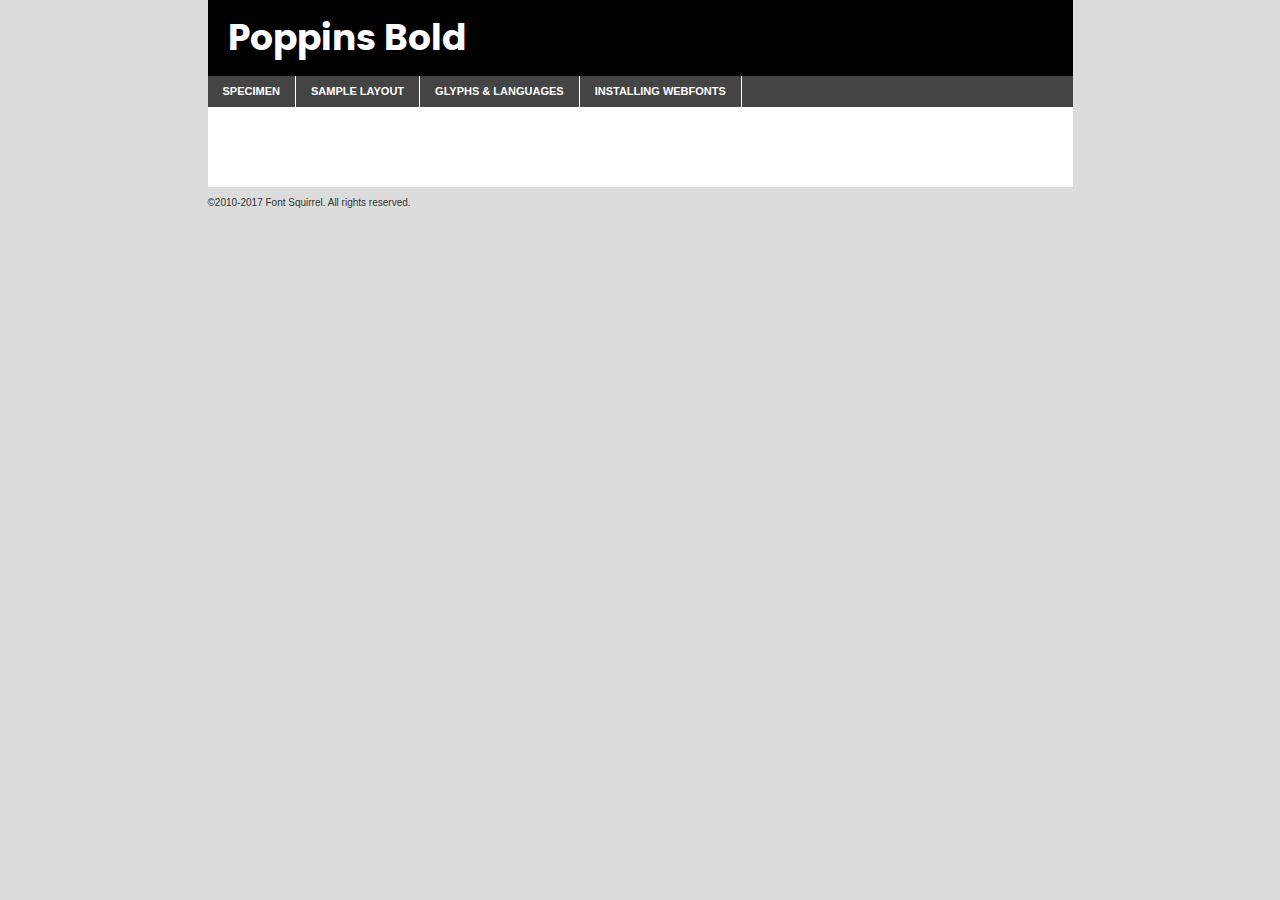
<file: components/fonts/poppins-bold-demo.html>
<!DOCTYPE html PUBLIC "-//W3C//DTD XHTML 1.0 Transitional//EN"
	"http://www.w3.org/TR/xhtml1/DTD/xhtml1-transitional.dtd">

<html xmlns="http://www.w3.org/1999/xhtml" xml:lang="en" lang="en">
<head>
	<meta http-equiv="Content-Type" content="text/html; charset=utf-8" />
	<script src="http://ajax.googleapis.com/ajax/libs/jquery/1.7.2/jquery.min.js" type="text/javascript" charset="utf-8"></script>
	<script type="text/javascript">
	(function($){$.fn.easyTabs=function(option){var param=jQuery.extend({fadeSpeed:"fast",defaultContent:1,activeClass:'active'},option);$(this).each(function(){var thisId="#"+this.id;if(param.defaultContent==''){param.defaultContent=1;}
	if(typeof param.defaultContent=="number")
	{var defaultTab=$(thisId+" .tabs li:eq("+(param.defaultContent-1)+") a").attr('href').substr(1);}else{var defaultTab=param.defaultContent;}
	$(thisId+" .tabs li a").each(function(){var tabToHide=$(this).attr('href').substr(1);$("#"+tabToHide).addClass('easytabs-tab-content');});hideAll();changeContent(defaultTab);function hideAll(){$(thisId+" .easytabs-tab-content").hide();}
	function changeContent(tabId){hideAll();$(thisId+" .tabs li").removeClass(param.activeClass);$(thisId+" .tabs li a[href=#"+tabId+"]").closest('li').addClass(param.activeClass);if(param.fadeSpeed!="none")
	{$(thisId+" #"+tabId).fadeIn(param.fadeSpeed);}else{$(thisId+" #"+tabId).show();}}
	$(thisId+" .tabs li").click(function(){var tabId=$(this).find('a').attr('href').substr(1);changeContent(tabId);return false;});});}})(jQuery);
	</script>
	<link rel="stylesheet" href="specimen_files/specimen_stylesheet.css" type="text/css" charset="utf-8" />
	<link rel="stylesheet" href="stylesheet.css" type="text/css" charset="utf-8" />

	<style type="text/css">
					body{
				font-family: 'poppinsbold';
							}
		</style>

	<title>Poppins Bold Specimen</title>
	
	
	<script type="text/javascript" charset="utf-8">
		$(document).ready(function() {
			$('#container').easyTabs({defaultContent:1});
		});
	</script>
</head>

<body>
<div id="container">
	<div id="header">
		Poppins Bold	</div>
	<ul class="tabs">
		<li><a href="#specimen">Specimen</a></li>
		<li><a href="#layout">Sample Layout</a></li>
				<li><a href="#glyphs">Glyphs &amp; Languages</a></li>
		<li><a href="#installing">Installing Webfonts</a></li>
		
	</ul>
	
	<div id="main_content">

		
			<div id="specimen">
		
				<div class="section">
					<div class="grid12 firstcol">
						<div class="huge">AaBb</div>
					</div>
				</div>
		
				<div class="section">
					<div class="glyph_range">A&#x200B;B&#x200b;C&#x200b;D&#x200b;E&#x200b;F&#x200b;G&#x200b;H&#x200b;I&#x200b;J&#x200b;K&#x200b;L&#x200b;M&#x200b;N&#x200b;O&#x200b;P&#x200b;Q&#x200b;R&#x200b;S&#x200b;T&#x200b;U&#x200b;V&#x200b;W&#x200b;X&#x200b;Y&#x200b;Z&#x200b;a&#x200b;b&#x200b;c&#x200b;d&#x200b;e&#x200b;f&#x200b;g&#x200b;h&#x200b;i&#x200b;j&#x200b;k&#x200b;l&#x200b;m&#x200b;n&#x200b;o&#x200b;p&#x200b;q&#x200b;r&#x200b;s&#x200b;t&#x200b;u&#x200b;v&#x200b;w&#x200b;x&#x200b;y&#x200b;z&#x200b;1&#x200b;2&#x200b;3&#x200b;4&#x200b;5&#x200b;6&#x200b;7&#x200b;8&#x200b;9&#x200b;0&#x200b;&amp;&#x200b;.&#x200b;,&#x200b;?&#x200b;!&#x200b;&#64;&#x200b;(&#x200b;)&#x200b;#&#x200b;$&#x200b;%&#x200b;*&#x200b;+&#x200b;-&#x200b;=&#x200b;:&#x200b;;</div>
				</div>
				<div class="section">
					<div class="grid12 firstcol">
						<table class="sample_table">
							<tr><td>10</td><td class="size10">abcdefghijklmnopqrstuvwxyzABCDEFGHIJKLMNOPQRSTUVWXYZ0123456789abcdefghijklmnopqrstuvwxyzABCDEFGHIJKLMNOPQRSTUVWXYZ0123456789abcdefghijklmnopqrstuvwxyzABCDEFGHIJKLMNOPQRSTUVWXYZ</td></tr>
							<tr><td>11</td><td class="size11">abcdefghijklmnopqrstuvwxyzABCDEFGHIJKLMNOPQRSTUVWXYZ0123456789abcdefghijklmnopqrstuvwxyzABCDEFGHIJKLMNOPQRSTUVWXYZ0123456789abcdefghijklmnopqrstuvwxyzABCDEFGHIJKLMNOPQRSTUVWXYZ</td></tr>
							<tr><td>12</td><td class="size12">abcdefghijklmnopqrstuvwxyzABCDEFGHIJKLMNOPQRSTUVWXYZ0123456789abcdefghijklmnopqrstuvwxyzABCDEFGHIJKLMNOPQRSTUVWXYZ0123456789abcdefghijklmnopqrstuvwxyzABCDEFGHIJKLMNOPQRSTUVWXYZ</td></tr>
							<tr><td>13</td><td class="size13">abcdefghijklmnopqrstuvwxyzABCDEFGHIJKLMNOPQRSTUVWXYZ0123456789abcdefghijklmnopqrstuvwxyzABCDEFGHIJKLMNOPQRSTUVWXYZ0123456789abcdefghijklmnopqrstuvwxyzABCDEFGHIJKLMNOPQRSTUVWXYZ</td></tr>
							<tr><td>14</td><td class="size14">abcdefghijklmnopqrstuvwxyzABCDEFGHIJKLMNOPQRSTUVWXYZ0123456789abcdefghijklmnopqrstuvwxyzABCDEFGHIJKLMNOPQRSTUVWXYZ0123456789abcdefghijklmnopqrstuvwxyzABCDEFGHIJKLMNOPQRSTUVWXYZ</td></tr>
							<tr><td>16</td><td class="size16">abcdefghijklmnopqrstuvwxyzABCDEFGHIJKLMNOPQRSTUVWXYZ0123456789abcdefghijklmnopqrstuvwxyzABCDEFGHIJKLMNOPQRSTUVWXYZ</td></tr>
							<tr><td>18</td><td class="size18">abcdefghijklmnopqrstuvwxyzABCDEFGHIJKLMNOPQRSTUVWXYZ0123456789abcdefghijklmnopqrstuvwxyzABCDEFGHIJKLMNOPQRSTUVWXYZ</td></tr>
							<tr><td>20</td><td class="size20">abcdefghijklmnopqrstuvwxyzABCDEFGHIJKLMNOPQRSTUVWXYZ0123456789abcdefghijklmnopqrstuvwxyzABCDEFGHIJKLMNOPQRSTUVWXYZ</td></tr>
							<tr><td>24</td><td class="size24">abcdefghijklmnopqrstuvwxyzABCDEFGHIJKLMNOPQRSTUVWXYZ0123456789abcdefghijklmnopqrstuvwxyzABCDEFGHIJKLMNOPQRSTUVWXYZ</td></tr>
							<tr><td>30</td><td class="size30">abcdefghijklmnopqrstuvwxyzABCDEFGHIJKLMNOPQRSTUVWXYZ0123456789abcdefghijklmnopqrstuvwxyzABCDEFGHIJKLMNOPQRSTUVWXYZ</td></tr>
							<tr><td>36</td><td class="size36">abcdefghijklmnopqrstuvwxyzABCDEFGHIJKLMNOPQRSTUVWXYZ0123456789abcdefghijklmnopqrstuvwxyzABCDEFGHIJKLMNOPQRSTUVWXYZ</td></tr>
							<tr><td>48</td><td class="size48">abcdefghijklmnopqrstuvwxyzABCDEFGHIJKLMNOPQRSTUVWXYZ0123456789abcdefghijklmnopqrstuvwxyzABCDEFGHIJKLMNOPQRSTUVWXYZ</td></tr>
							<tr><td>60</td><td class="size60">abcdefghijklmnopqrstuvwxyzABCDEFGHIJKLMNOPQRSTUVWXYZ0123456789abcdefghijklmnopqrstuvwxyzABCDEFGHIJKLMNOPQRSTUVWXYZ</td></tr>
							<tr><td>72</td><td class="size72">abcdefghijklmnopqrstuvwxyzABCDEFGHIJKLMNOPQRSTUVWXYZ0123456789abcdefghijklmnopqrstuvwxyzABCDEFGHIJKLMNOPQRSTUVWXYZ</td></tr>
							<tr><td>90</td><td class="size90">abcdefghijklmnopqrstuvwxyzABCDEFGHIJKLMNOPQRSTUVWXYZ0123456789abcdefghijklmnopqrstuvwxyzABCDEFGHIJKLMNOPQRSTUVWXYZ</td></tr>
						</table>
				
					</div>
			
				</div>
		
		
		
								<div class="section" id="bodycomparison">


										<div id="xheight">
				<div class="fontbody">&#x25FC;&#x25FC;&#x25FC;&#x25FC;&#x25FC;&#x25FC;&#x25FC;&#x25FC;&#x25FC;&#x25FC;&#x25FC;&#x25FC;&#x25FC;&#x25FC;&#x25FC;&#x25FC;&#x25FC;&#x25FC;&#x25FC;&#x25FC;&#x25FC;&#x25FC;&#x25FC;&#x25FC;&#x25FC;&#x25FC;&#x25FC;&#x25FC;&#x25FC;&#x25FC;&#x25FC;&#x25FC;&#x25FC;&#x25FC;&#x25FC;&#x25FC;&#x25FC;&#x25FC;&#x25FC;&#x25FC;&#x25FC;&#x25FC;&#x25FC;&#x25FC;&#x25FC;&#x25FC;&#x25FC;&#x25FC;&#x25FC;&#x25FC;&#x25FC;&#x25FC;&#x25FC;&#x25FC;&#x25FC;&#x25FC;&#x25FC;&#x25FC;&#x25FC;&#x25FC;&#x25FC;&#x25FC;&#x25FC;&#x25FC;&#x25FC;&#x25FC;&#x25FC;&#x25FC;&#x25FC;&#x25FC;&#x25FC;&#x25FC;&#x25FC;&#x25FC;&#x25FC;&#x25FC;&#x25FC;&#x25FC;&#x25FC;&#x25FC;&#x25FC;&#x25FC;&#x25FC;&#x25FC;&#x25FC;&#x25FC;&#x25FC;&#x25FC;&#x25FC;&#x25FC;&#x25FC;&#x25FC;&#x25FC;&#x25FC;&#x25FC;&#x25FC;&#x25FC;&#x25FC;&#x25FC;body</div><div class="arialbody">body</div><div class="verdanabody">body</div><div class="georgiabody">body</div></div>
										<div class="fontbody" style="z-index:1">
											body<span>Poppins Bold</span>
										</div>
										<div class="arialbody" style="z-index:1">
											body<span>Arial</span>
										</div>
										<div class="verdanabody" style="z-index:1">
											body<span>Verdana</span>
										</div>
										<div class="georgiabody" style="z-index:1">
											body<span>Georgia</span>
										</div>



								</div>
		
		
				<div class="section psample psample_row1" id="">
					
					<div class="grid2 firstcol">
						<p class="size10"><span>10.</span>Aenean lacinia bibendum nulla sed consectetur. Fusce dapibus, tellus ac cursus commodo, tortor mauris condimentum nibh, ut fermentum massa justo sit amet risus. Nullam id dolor id nibh ultricies vehicula ut id elit. Cum sociis natoque penatibus et magnis dis parturient montes, nascetur ridiculus mus. Nulla vitae elit libero, a pharetra augue.</p>
			
					</div>
					<div class="grid3">
						<p class="size11"><span>11.</span>Aenean lacinia bibendum nulla sed consectetur. Fusce dapibus, tellus ac cursus commodo, tortor mauris condimentum nibh, ut fermentum massa justo sit amet risus. Nullam id dolor id nibh ultricies vehicula ut id elit. Cum sociis natoque penatibus et magnis dis parturient montes, nascetur ridiculus mus. Nulla vitae elit libero, a pharetra augue.</p>
			
					</div>
					<div class="grid3">
						<p class="size12"><span>12.</span>Aenean lacinia bibendum nulla sed consectetur. Fusce dapibus, tellus ac cursus commodo, tortor mauris condimentum nibh, ut fermentum massa justo sit amet risus. Nullam id dolor id nibh ultricies vehicula ut id elit. Cum sociis natoque penatibus et magnis dis parturient montes, nascetur ridiculus mus. Nulla vitae elit libero, a pharetra augue.</p>
			
					</div>
					<div class="grid4">
						<p class="size13"><span>13.</span>Aenean lacinia bibendum nulla sed consectetur. Fusce dapibus, tellus ac cursus commodo, tortor mauris condimentum nibh, ut fermentum massa justo sit amet risus. Nullam id dolor id nibh ultricies vehicula ut id elit. Cum sociis natoque penatibus et magnis dis parturient montes, nascetur ridiculus mus. Nulla vitae elit libero, a pharetra augue.</p>
			
					</div>
					<div class="white_blend"></div>
					
				</div>
				<div class="section psample psample_row2" id="">
					<div class="grid3 firstcol">
						<p class="size14"><span>14.</span>Aenean lacinia bibendum nulla sed consectetur. Fusce dapibus, tellus ac cursus commodo, tortor mauris condimentum nibh, ut fermentum massa justo sit amet risus. Nullam id dolor id nibh ultricies vehicula ut id elit. Cum sociis natoque penatibus et magnis dis parturient montes, nascetur ridiculus mus. Nulla vitae elit libero, a pharetra augue.</p>
			
					</div>
					<div class="grid4">
						<p class="size16"><span>16.</span>Aenean lacinia bibendum nulla sed consectetur. Fusce dapibus, tellus ac cursus commodo, tortor mauris condimentum nibh, ut fermentum massa justo sit amet risus. Nullam id dolor id nibh ultricies vehicula ut id elit. Cum sociis natoque penatibus et magnis dis parturient montes, nascetur ridiculus mus. Nulla vitae elit libero, a pharetra augue.</p>
			
					</div>
					<div class="grid5">
						<p class="size18"><span>18.</span>Aenean lacinia bibendum nulla sed consectetur. Fusce dapibus, tellus ac cursus commodo, tortor mauris condimentum nibh, ut fermentum massa justo sit amet risus. Nullam id dolor id nibh ultricies vehicula ut id elit. Cum sociis natoque penatibus et magnis dis parturient montes, nascetur ridiculus mus. Nulla vitae elit libero, a pharetra augue.</p>
			
					</div>

					<div class="white_blend"></div>

				</div>
				
				<div class="section psample psample_row3" id="">
					<div class="grid5 firstcol">
						<p class="size20"><span>20.</span>Aenean lacinia bibendum nulla sed consectetur. Fusce dapibus, tellus ac cursus commodo, tortor mauris condimentum nibh, ut fermentum massa justo sit amet risus. Nullam id dolor id nibh ultricies vehicula ut id elit. Cum sociis natoque penatibus et magnis dis parturient montes, nascetur ridiculus mus. Nulla vitae elit libero, a pharetra augue.</p>
					</div>
					<div class="grid7">
						<p class="size24"><span>24.</span>Aenean lacinia bibendum nulla sed consectetur. Fusce dapibus, tellus ac cursus commodo, tortor mauris condimentum nibh, ut fermentum massa justo sit amet risus. Nullam id dolor id nibh ultricies vehicula ut id elit. Cum sociis natoque penatibus et magnis dis parturient montes, nascetur ridiculus mus. Nulla vitae elit libero, a pharetra augue.</p>
					</div>
					
					<div class="white_blend"></div>
					
				</div>
				
				<div class="section psample psample_row4" id="">
					<div class="grid12 firstcol">
						<p class="size30"><span>30.</span>Aenean lacinia bibendum nulla sed consectetur. Fusce dapibus, tellus ac cursus commodo, tortor mauris condimentum nibh, ut fermentum massa justo sit amet risus. Nullam id dolor id nibh ultricies vehicula ut id elit. Cum sociis natoque penatibus et magnis dis parturient montes, nascetur ridiculus mus. Nulla vitae elit libero, a pharetra augue.</p>
					</div>
					<div class="white_blend"></div>
					
				</div>
				
				
				
				<div class="section psample psample_row1 fullreverse">
					<div class="grid2 firstcol">
						<p class="size10"><span>10.</span>Aenean lacinia bibendum nulla sed consectetur. Fusce dapibus, tellus ac cursus commodo, tortor mauris condimentum nibh, ut fermentum massa justo sit amet risus. Nullam id dolor id nibh ultricies vehicula ut id elit. Cum sociis natoque penatibus et magnis dis parturient montes, nascetur ridiculus mus. Nulla vitae elit libero, a pharetra augue.</p>
			
					</div>
					<div class="grid3">
						<p class="size11"><span>11.</span>Aenean lacinia bibendum nulla sed consectetur. Fusce dapibus, tellus ac cursus commodo, tortor mauris condimentum nibh, ut fermentum massa justo sit amet risus. Nullam id dolor id nibh ultricies vehicula ut id elit. Cum sociis natoque penatibus et magnis dis parturient montes, nascetur ridiculus mus. Nulla vitae elit libero, a pharetra augue.</p>
			
					</div>
					<div class="grid3">
						<p class="size12"><span>12.</span>Aenean lacinia bibendum nulla sed consectetur. Fusce dapibus, tellus ac cursus commodo, tortor mauris condimentum nibh, ut fermentum massa justo sit amet risus. Nullam id dolor id nibh ultricies vehicula ut id elit. Cum sociis natoque penatibus et magnis dis parturient montes, nascetur ridiculus mus. Nulla vitae elit libero, a pharetra augue.</p>
			
					</div>
					<div class="grid4">
						<p class="size13"><span>13.</span>Aenean lacinia bibendum nulla sed consectetur. Fusce dapibus, tellus ac cursus commodo, tortor mauris condimentum nibh, ut fermentum massa justo sit amet risus. Nullam id dolor id nibh ultricies vehicula ut id elit. Cum sociis natoque penatibus et magnis dis parturient montes, nascetur ridiculus mus. Nulla vitae elit libero, a pharetra augue.</p>
			
					</div>
					<div class="black_blend"></div>
					
				</div>
				
				<div class="section psample psample_row2 fullreverse">
					<div class="grid3 firstcol">
						<p class="size14"><span>14.</span>Aenean lacinia bibendum nulla sed consectetur. Fusce dapibus, tellus ac cursus commodo, tortor mauris condimentum nibh, ut fermentum massa justo sit amet risus. Nullam id dolor id nibh ultricies vehicula ut id elit. Cum sociis natoque penatibus et magnis dis parturient montes, nascetur ridiculus mus. Nulla vitae elit libero, a pharetra augue.</p>
			
					</div>
					<div class="grid4">
						<p class="size16"><span>16.</span>Aenean lacinia bibendum nulla sed consectetur. Fusce dapibus, tellus ac cursus commodo, tortor mauris condimentum nibh, ut fermentum massa justo sit amet risus. Nullam id dolor id nibh ultricies vehicula ut id elit. Cum sociis natoque penatibus et magnis dis parturient montes, nascetur ridiculus mus. Nulla vitae elit libero, a pharetra augue.</p>
			
					</div>
					<div class="grid5">
						<p class="size18"><span>18.</span>Aenean lacinia bibendum nulla sed consectetur. Fusce dapibus, tellus ac cursus commodo, tortor mauris condimentum nibh, ut fermentum massa justo sit amet risus. Nullam id dolor id nibh ultricies vehicula ut id elit. Cum sociis natoque penatibus et magnis dis parturient montes, nascetur ridiculus mus. Nulla vitae elit libero, a pharetra augue.</p>
			
					</div>
					<div class="black_blend"></div>

				</div>
				
				<div class="section psample fullreverse psample_row3" id="">
					<div class="grid5 firstcol">
						<p class="size20"><span>20.</span>Aenean lacinia bibendum nulla sed consectetur. Fusce dapibus, tellus ac cursus commodo, tortor mauris condimentum nibh, ut fermentum massa justo sit amet risus. Nullam id dolor id nibh ultricies vehicula ut id elit. Cum sociis natoque penatibus et magnis dis parturient montes, nascetur ridiculus mus. Nulla vitae elit libero, a pharetra augue.</p>
					</div>
					<div class="grid7">
						<p class="size24"><span>24.</span>Aenean lacinia bibendum nulla sed consectetur. Fusce dapibus, tellus ac cursus commodo, tortor mauris condimentum nibh, ut fermentum massa justo sit amet risus. Nullam id dolor id nibh ultricies vehicula ut id elit. Cum sociis natoque penatibus et magnis dis parturient montes, nascetur ridiculus mus. Nulla vitae elit libero, a pharetra augue.</p>
					</div>
					
					<div class="black_blend"></div>
					
				</div>
				
				<div class="section psample fullreverse psample_row4" id="" style="border-bottom: 20px #000 solid;">
					<div class="grid12 firstcol">
						<p class="size30"><span>30.</span>Aenean lacinia bibendum nulla sed consectetur. Fusce dapibus, tellus ac cursus commodo, tortor mauris condimentum nibh, ut fermentum massa justo sit amet risus. Nullam id dolor id nibh ultricies vehicula ut id elit. Cum sociis natoque penatibus et magnis dis parturient montes, nascetur ridiculus mus. Nulla vitae elit libero, a pharetra augue.</p>
					</div>
					<div class="black_blend"></div>
					
				</div>
				
				
				
				
			</div>
			
			<div id="layout">
				
				<div class="section">
					
					<div class="grid12 firstcol">
						<h1>Lorem Ipsum Dolor</h1>
						<h2>Etiam porta sem malesuada magna mollis euismod</h2>
						
						<p class="byline">By <a href="#link">Aenean Lacinia</a></p>
					</div>
				</div>
				<div class="section">
					<div class="grid8 firstcol">
						<p class="large">Donec sed odio dui. Morbi leo risus, porta ac consectetur ac, vestibulum at eros. Fusce dapibus, tellus ac cursus commodo, tortor mauris condimentum nibh, ut fermentum massa justo sit amet risus. </p>

						
						<h3>Pellentesque ornare sem</h3>

						<p>Maecenas sed diam eget risus varius blandit sit amet non magna. Maecenas faucibus mollis interdum. Donec ullamcorper nulla non metus auctor fringilla. Nullam id dolor id nibh ultricies vehicula ut id elit. Nullam id dolor id nibh ultricies vehicula ut id elit. </p>

						<p>Aenean eu leo quam. Pellentesque ornare sem lacinia quam venenatis vestibulum. Lorem ipsum dolor sit amet, consectetur adipiscing elit. Cum sociis natoque penatibus et magnis dis parturient montes, nascetur ridiculus mus. </p>

						<p>Nulla vitae elit libero, a pharetra augue. Praesent commodo cursus magna, vel scelerisque nisl consectetur et. Aenean lacinia bibendum nulla sed consectetur. </p>

						<p>Nullam quis risus eget urna mollis ornare vel eu leo. Nullam quis risus eget urna mollis ornare vel eu leo. Maecenas sed diam eget risus varius blandit sit amet non magna. Donec ullamcorper nulla non metus auctor fringilla. </p>

						<h3>Cras mattis consectetur</h3>

						<p>Aenean eu leo quam. Pellentesque ornare sem lacinia quam venenatis vestibulum. Aenean lacinia bibendum nulla sed consectetur. Integer posuere erat a ante venenatis dapibus posuere velit aliquet. Cras mattis consectetur purus sit amet fermentum. </p>

						<p>Nullam id dolor id nibh ultricies vehicula ut id elit. Nullam quis risus eget urna mollis ornare vel eu leo. Cras mattis consectetur purus sit amet fermentum.</p>
					</div>
					
					<div class="grid4 sidebar">
						
						<div class="box reverse">
							<p class="last">Nullam quis risus eget urna mollis ornare vel eu leo. Donec ullamcorper nulla non metus auctor fringilla. Cras mattis consectetur purus sit amet fermentum. Sed posuere consectetur est at lobortis. Lorem ipsum dolor sit amet, consectetur adipiscing elit. </p>
						</div>
						
						<p class="caption">Maecenas sed diam eget risus varius.</p>

						<p>Vestibulum id ligula porta felis euismod semper. Integer posuere erat a ante venenatis dapibus posuere velit aliquet. Vestibulum id ligula porta felis euismod semper. Sed posuere consectetur est at lobortis. Maecenas sed diam eget risus varius blandit sit amet non magna. Fusce dapibus, tellus ac cursus commodo, tortor mauris condimentum nibh, ut fermentum massa justo sit amet risus. </p>

					

						<p>Duis mollis, est non commodo luctus, nisi erat porttitor ligula, eget lacinia odio sem nec elit. Aenean lacinia bibendum nulla sed consectetur. Vivamus sagittis lacus vel augue laoreet rutrum faucibus dolor auctor. Aenean lacinia bibendum nulla sed consectetur. Nullam quis risus eget urna mollis ornare vel eu leo. </p>

						<p>Praesent commodo cursus magna, vel scelerisque nisl consectetur et. Donec ullamcorper nulla non metus auctor fringilla. Maecenas faucibus mollis interdum. Fusce dapibus, tellus ac cursus commodo, tortor mauris condimentum nibh, ut fermentum massa justo sit amet risus. </p>

					</div>
				</div>
				
			</div>


			



		<div id="glyphs">
			<div class="section">
				<div class="grid12 firstcol">
			
				<h1>Language Support</h1>
				<p>The subset of Poppins Bold in this kit supports the following languages:<br />
			
					Albanian, Basque, Breton, Chamorro, Danish, Dutch, English, Faroese, Finnish, French, Frisian, Galician, German, Icelandic, Italian, Malagasy, Norwegian, Portuguese, Spanish, Alsatian, Aragonese, Arapaho, Arrernte, Asturian, Aymara, Bislama, Cebuano, Corsican, Fijian, French_creole, Genoese, Gilbertese, Greenlandic, Haitian_creole, Hiligaynon, Hmong, Hopi, Ibanag, Iloko_ilokano, Indonesian, Interglossa_glosa, Interlingua, Irish_gaelic, Jerriais, Lojban, Lombard, Luxembourgeois, Manx, Mohawk, Norfolk_pitcairnese, Occitan, Oromo, Pangasinan, Papiamento, Piedmontese, Potawatomi, Rhaeto-romance, Romansh, Rotokas, Sami_lule, Samoan, Sardinian, Scots_gaelic, Seychelles_creole, Shona, Sicilian, Somali, Southern_ndebele, Swahili, Swati_swazi, Tagalog_filipino_pilipino, Tetum, Tok_pisin, Uyghur_latinized, Volapuk, Walloon, Warlpiri, Xhosa, Yapese, Zulu, Latinbasic, Ubasic, Demo				</p>
				<h1>Glyph Chart</h1>
				<p>The subset of Poppins Bold in this kit includes all the glyphs listed below. Unicode entities are included above each glyph to help you insert individual characters into your layout.</p>
				<div id="glyph_chart">
			
																														 <div><p>&amp;#13;</p>&#13;</div>
																				 <div><p>&amp;#32;</p>&#32;</div>
																				 <div><p>&amp;#33;</p>&#33;</div>
																				 <div><p>&amp;#34;</p>&#34;</div>
																				 <div><p>&amp;#35;</p>&#35;</div>
																				 <div><p>&amp;#36;</p>&#36;</div>
																				 <div><p>&amp;#37;</p>&#37;</div>
																				 <div><p>&amp;#38;</p>&#38;</div>
																				 <div><p>&amp;#39;</p>&#39;</div>
																				 <div><p>&amp;#40;</p>&#40;</div>
																				 <div><p>&amp;#41;</p>&#41;</div>
																				 <div><p>&amp;#42;</p>&#42;</div>
																				 <div><p>&amp;#43;</p>&#43;</div>
																				 <div><p>&amp;#44;</p>&#44;</div>
																				 <div><p>&amp;#45;</p>&#45;</div>
																				 <div><p>&amp;#46;</p>&#46;</div>
																				 <div><p>&amp;#47;</p>&#47;</div>
																				 <div><p>&amp;#48;</p>&#48;</div>
																				 <div><p>&amp;#49;</p>&#49;</div>
																				 <div><p>&amp;#50;</p>&#50;</div>
																				 <div><p>&amp;#51;</p>&#51;</div>
																				 <div><p>&amp;#52;</p>&#52;</div>
																				 <div><p>&amp;#53;</p>&#53;</div>
																				 <div><p>&amp;#54;</p>&#54;</div>
																				 <div><p>&amp;#55;</p>&#55;</div>
																				 <div><p>&amp;#56;</p>&#56;</div>
																				 <div><p>&amp;#57;</p>&#57;</div>
																				 <div><p>&amp;#58;</p>&#58;</div>
																				 <div><p>&amp;#59;</p>&#59;</div>
																				 <div><p>&amp;#60;</p>&#60;</div>
																				 <div><p>&amp;#61;</p>&#61;</div>
																				 <div><p>&amp;#62;</p>&#62;</div>
																				 <div><p>&amp;#63;</p>&#63;</div>
																				 <div><p>&amp;#64;</p>&#64;</div>
																				 <div><p>&amp;#65;</p>&#65;</div>
																				 <div><p>&amp;#66;</p>&#66;</div>
																				 <div><p>&amp;#67;</p>&#67;</div>
																				 <div><p>&amp;#68;</p>&#68;</div>
																				 <div><p>&amp;#69;</p>&#69;</div>
																				 <div><p>&amp;#70;</p>&#70;</div>
																				 <div><p>&amp;#71;</p>&#71;</div>
																				 <div><p>&amp;#72;</p>&#72;</div>
																				 <div><p>&amp;#73;</p>&#73;</div>
																				 <div><p>&amp;#74;</p>&#74;</div>
																				 <div><p>&amp;#75;</p>&#75;</div>
																				 <div><p>&amp;#76;</p>&#76;</div>
																				 <div><p>&amp;#77;</p>&#77;</div>
																				 <div><p>&amp;#78;</p>&#78;</div>
																				 <div><p>&amp;#79;</p>&#79;</div>
																				 <div><p>&amp;#80;</p>&#80;</div>
																				 <div><p>&amp;#81;</p>&#81;</div>
																				 <div><p>&amp;#82;</p>&#82;</div>
																				 <div><p>&amp;#83;</p>&#83;</div>
																				 <div><p>&amp;#84;</p>&#84;</div>
																				 <div><p>&amp;#85;</p>&#85;</div>
																				 <div><p>&amp;#86;</p>&#86;</div>
																				 <div><p>&amp;#87;</p>&#87;</div>
																				 <div><p>&amp;#88;</p>&#88;</div>
																				 <div><p>&amp;#89;</p>&#89;</div>
																				 <div><p>&amp;#90;</p>&#90;</div>
																				 <div><p>&amp;#91;</p>&#91;</div>
																				 <div><p>&amp;#92;</p>&#92;</div>
																				 <div><p>&amp;#93;</p>&#93;</div>
																				 <div><p>&amp;#94;</p>&#94;</div>
																				 <div><p>&amp;#95;</p>&#95;</div>
																				 <div><p>&amp;#96;</p>&#96;</div>
																				 <div><p>&amp;#97;</p>&#97;</div>
																				 <div><p>&amp;#98;</p>&#98;</div>
																				 <div><p>&amp;#99;</p>&#99;</div>
																				 <div><p>&amp;#100;</p>&#100;</div>
																				 <div><p>&amp;#101;</p>&#101;</div>
																				 <div><p>&amp;#102;</p>&#102;</div>
																				 <div><p>&amp;#103;</p>&#103;</div>
																				 <div><p>&amp;#104;</p>&#104;</div>
																				 <div><p>&amp;#105;</p>&#105;</div>
																				 <div><p>&amp;#106;</p>&#106;</div>
																				 <div><p>&amp;#107;</p>&#107;</div>
																				 <div><p>&amp;#108;</p>&#108;</div>
																				 <div><p>&amp;#109;</p>&#109;</div>
																				 <div><p>&amp;#110;</p>&#110;</div>
																				 <div><p>&amp;#111;</p>&#111;</div>
																				 <div><p>&amp;#112;</p>&#112;</div>
																				 <div><p>&amp;#113;</p>&#113;</div>
																				 <div><p>&amp;#114;</p>&#114;</div>
																				 <div><p>&amp;#115;</p>&#115;</div>
																				 <div><p>&amp;#116;</p>&#116;</div>
																				 <div><p>&amp;#117;</p>&#117;</div>
																				 <div><p>&amp;#118;</p>&#118;</div>
																				 <div><p>&amp;#119;</p>&#119;</div>
																				 <div><p>&amp;#120;</p>&#120;</div>
																				 <div><p>&amp;#121;</p>&#121;</div>
																				 <div><p>&amp;#122;</p>&#122;</div>
																				 <div><p>&amp;#123;</p>&#123;</div>
																				 <div><p>&amp;#124;</p>&#124;</div>
																				 <div><p>&amp;#125;</p>&#125;</div>
																				 <div><p>&amp;#126;</p>&#126;</div>
																				 <div><p>&amp;#160;</p>&#160;</div>
																				 <div><p>&amp;#161;</p>&#161;</div>
																				 <div><p>&amp;#162;</p>&#162;</div>
																				 <div><p>&amp;#163;</p>&#163;</div>
																				 <div><p>&amp;#164;</p>&#164;</div>
																				 <div><p>&amp;#165;</p>&#165;</div>
																				 <div><p>&amp;#166;</p>&#166;</div>
																				 <div><p>&amp;#167;</p>&#167;</div>
																				 <div><p>&amp;#168;</p>&#168;</div>
																				 <div><p>&amp;#169;</p>&#169;</div>
																				 <div><p>&amp;#170;</p>&#170;</div>
																				 <div><p>&amp;#171;</p>&#171;</div>
																				 <div><p>&amp;#172;</p>&#172;</div>
																				 <div><p>&amp;#173;</p>&#173;</div>
																				 <div><p>&amp;#174;</p>&#174;</div>
																				 <div><p>&amp;#175;</p>&#175;</div>
																				 <div><p>&amp;#176;</p>&#176;</div>
																				 <div><p>&amp;#177;</p>&#177;</div>
																				 <div><p>&amp;#178;</p>&#178;</div>
																				 <div><p>&amp;#179;</p>&#179;</div>
																				 <div><p>&amp;#180;</p>&#180;</div>
																				 <div><p>&amp;#181;</p>&#181;</div>
																				 <div><p>&amp;#182;</p>&#182;</div>
																				 <div><p>&amp;#183;</p>&#183;</div>
																				 <div><p>&amp;#184;</p>&#184;</div>
																				 <div><p>&amp;#185;</p>&#185;</div>
																				 <div><p>&amp;#186;</p>&#186;</div>
																				 <div><p>&amp;#187;</p>&#187;</div>
																				 <div><p>&amp;#188;</p>&#188;</div>
																				 <div><p>&amp;#189;</p>&#189;</div>
																				 <div><p>&amp;#190;</p>&#190;</div>
																				 <div><p>&amp;#191;</p>&#191;</div>
																				 <div><p>&amp;#192;</p>&#192;</div>
																				 <div><p>&amp;#193;</p>&#193;</div>
																				 <div><p>&amp;#194;</p>&#194;</div>
																				 <div><p>&amp;#195;</p>&#195;</div>
																				 <div><p>&amp;#196;</p>&#196;</div>
																				 <div><p>&amp;#197;</p>&#197;</div>
																				 <div><p>&amp;#198;</p>&#198;</div>
																				 <div><p>&amp;#199;</p>&#199;</div>
																				 <div><p>&amp;#200;</p>&#200;</div>
																				 <div><p>&amp;#201;</p>&#201;</div>
																				 <div><p>&amp;#202;</p>&#202;</div>
																				 <div><p>&amp;#203;</p>&#203;</div>
																				 <div><p>&amp;#204;</p>&#204;</div>
																				 <div><p>&amp;#205;</p>&#205;</div>
																				 <div><p>&amp;#206;</p>&#206;</div>
																				 <div><p>&amp;#207;</p>&#207;</div>
																				 <div><p>&amp;#208;</p>&#208;</div>
																				 <div><p>&amp;#209;</p>&#209;</div>
																				 <div><p>&amp;#210;</p>&#210;</div>
																				 <div><p>&amp;#211;</p>&#211;</div>
																				 <div><p>&amp;#212;</p>&#212;</div>
																				 <div><p>&amp;#213;</p>&#213;</div>
																				 <div><p>&amp;#214;</p>&#214;</div>
																				 <div><p>&amp;#215;</p>&#215;</div>
																				 <div><p>&amp;#216;</p>&#216;</div>
																				 <div><p>&amp;#217;</p>&#217;</div>
																				 <div><p>&amp;#218;</p>&#218;</div>
																				 <div><p>&amp;#219;</p>&#219;</div>
																				 <div><p>&amp;#220;</p>&#220;</div>
																				 <div><p>&amp;#221;</p>&#221;</div>
																				 <div><p>&amp;#222;</p>&#222;</div>
																				 <div><p>&amp;#223;</p>&#223;</div>
																				 <div><p>&amp;#224;</p>&#224;</div>
																				 <div><p>&amp;#225;</p>&#225;</div>
																				 <div><p>&amp;#226;</p>&#226;</div>
																				 <div><p>&amp;#227;</p>&#227;</div>
																				 <div><p>&amp;#228;</p>&#228;</div>
																				 <div><p>&amp;#229;</p>&#229;</div>
																				 <div><p>&amp;#230;</p>&#230;</div>
																				 <div><p>&amp;#231;</p>&#231;</div>
																				 <div><p>&amp;#232;</p>&#232;</div>
																				 <div><p>&amp;#233;</p>&#233;</div>
																				 <div><p>&amp;#234;</p>&#234;</div>
																				 <div><p>&amp;#235;</p>&#235;</div>
																				 <div><p>&amp;#236;</p>&#236;</div>
																				 <div><p>&amp;#237;</p>&#237;</div>
																				 <div><p>&amp;#238;</p>&#238;</div>
																				 <div><p>&amp;#239;</p>&#239;</div>
																				 <div><p>&amp;#240;</p>&#240;</div>
																				 <div><p>&amp;#241;</p>&#241;</div>
																				 <div><p>&amp;#242;</p>&#242;</div>
																				 <div><p>&amp;#243;</p>&#243;</div>
																				 <div><p>&amp;#244;</p>&#244;</div>
																				 <div><p>&amp;#245;</p>&#245;</div>
																				 <div><p>&amp;#246;</p>&#246;</div>
																				 <div><p>&amp;#247;</p>&#247;</div>
																				 <div><p>&amp;#248;</p>&#248;</div>
																				 <div><p>&amp;#249;</p>&#249;</div>
																				 <div><p>&amp;#250;</p>&#250;</div>
																				 <div><p>&amp;#251;</p>&#251;</div>
																				 <div><p>&amp;#252;</p>&#252;</div>
																				 <div><p>&amp;#253;</p>&#253;</div>
																				 <div><p>&amp;#254;</p>&#254;</div>
																				 <div><p>&amp;#255;</p>&#255;</div>
																				 <div><p>&amp;#338;</p>&#338;</div>
																				 <div><p>&amp;#339;</p>&#339;</div>
																				 <div><p>&amp;#376;</p>&#376;</div>
																				 <div><p>&amp;#710;</p>&#710;</div>
																				 <div><p>&amp;#732;</p>&#732;</div>
																				 <div><p>&amp;#8192;</p>&#8192;</div>
																				 <div><p>&amp;#8193;</p>&#8193;</div>
																				 <div><p>&amp;#8194;</p>&#8194;</div>
																				 <div><p>&amp;#8195;</p>&#8195;</div>
																				 <div><p>&amp;#8196;</p>&#8196;</div>
																				 <div><p>&amp;#8197;</p>&#8197;</div>
																				 <div><p>&amp;#8198;</p>&#8198;</div>
																				 <div><p>&amp;#8199;</p>&#8199;</div>
																				 <div><p>&amp;#8200;</p>&#8200;</div>
																				 <div><p>&amp;#8201;</p>&#8201;</div>
																				 <div><p>&amp;#8202;</p>&#8202;</div>
																				 <div><p>&amp;#8208;</p>&#8208;</div>
																				 <div><p>&amp;#8209;</p>&#8209;</div>
																				 <div><p>&amp;#8210;</p>&#8210;</div>
																				 <div><p>&amp;#8211;</p>&#8211;</div>
																				 <div><p>&amp;#8212;</p>&#8212;</div>
																				 <div><p>&amp;#8216;</p>&#8216;</div>
																				 <div><p>&amp;#8217;</p>&#8217;</div>
																				 <div><p>&amp;#8218;</p>&#8218;</div>
																				 <div><p>&amp;#8220;</p>&#8220;</div>
																				 <div><p>&amp;#8221;</p>&#8221;</div>
																				 <div><p>&amp;#8222;</p>&#8222;</div>
																				 <div><p>&amp;#8226;</p>&#8226;</div>
																				 <div><p>&amp;#8230;</p>&#8230;</div>
																				 <div><p>&amp;#8239;</p>&#8239;</div>
																				 <div><p>&amp;#8249;</p>&#8249;</div>
																				 <div><p>&amp;#8250;</p>&#8250;</div>
																				 <div><p>&amp;#8287;</p>&#8287;</div>
																				 <div><p>&amp;#8364;</p>&#8364;</div>
																				 <div><p>&amp;#8482;</p>&#8482;</div>
																				 <div><p>&amp;#64257;</p>&#64257;</div>
																				 <div><p>&amp;#64258;</p>&#64258;</div>
																																																</div>	
				</div>
		
		
			</div>
		</div>
		
		
		<div id="specs">
			
		</div>
	
		<div id="installing">
			<div class="section">
				<div class="grid7 firstcol">
					<h1>Installing Webfonts</h1>
					
					<p>Webfonts are supported by all major browser platforms but not all in the same way. There are currently four different font formats that must be included in order to target all browsers. This includes TTF, WOFF, EOT and SVG.</p>
					
					<h2>1. Upload your webfonts</h2>
					<p>You must upload your webfont kit to your website. They should be in or near the same directory as your CSS files.</p>
					
					<h2>2. Include the webfont stylesheet</h2>
					<p>A special CSS @font-face declaration helps the various browsers select the appropriate font it needs without causing you a bunch of headaches. Learn more about this syntax by reading the <a href="https://www.fontspring.com/blog/further-hardening-of-the-bulletproof-syntax">Fontspring blog post</a> about it. The code for it is as follows:</p>


<code>
@font-face{ 
	font-family: 'MyWebFont';
	src: url('WebFont.eot');
	src: url('WebFont.eot?#iefix') format('embedded-opentype'),
	     url('WebFont.woff') format('woff'),
	     url('WebFont.ttf') format('truetype'),
	     url('WebFont.svg#webfont') format('svg');
}
</code>

	<p>We've already gone ahead and generated the code for you. All you have to do is link to the stylesheet in your HTML, like this:</p>
	<code>&lt;link rel=&quot;stylesheet&quot; href=&quot;stylesheet.css&quot; type=&quot;text/css&quot; charset=&quot;utf-8&quot; /&gt;</code>

					<h2>3. Modify your own stylesheet</h2>
					<p>To take advantage of your new fonts, you must tell your stylesheet to use them. Look at the original @font-face declaration above and find the property called "font-family." The name linked there will be what you use to reference the font. Prepend that webfont name to the font stack in the "font-family" property, inside the selector you want to change. For example:</p>
<code>p { font-family: 'WebFont', Arial, sans-serif; }</code>

<h2>4. Test</h2>
<p>Getting webfonts to work cross-browser <em>can</em> be tricky. Use the information in the sidebar to help you if you find that fonts aren't loading in a particular browser.</p>
				</div>
				
				<div class="grid5 sidebar">
					<div class="box">
						<h2>Troubleshooting<br />Font-Face Problems</h2>
						<p>Having trouble getting your webfonts to load in your new website? Here are some tips to sort out what might be the problem.</p>

						<h3>Fonts not showing in any browser</h3>

						<p>This sounds like you need to work on the plumbing. You either did not upload the fonts to the correct directory, or you did not link the fonts properly in the CSS. If you've confirmed that all this is correct and you still have a problem, take a look at your .htaccess file and see if requests are getting intercepted.</p>

						<h3>Fonts not loading in iPhone or iPad</h3>

						<p>The most common problem here is that you are serving the fonts from an IIS server. IIS refuses to serve files that have unknown MIME types. If that is the case, you must set the MIME type for SVG to "image/svg+xml" in the server settings. Follow these instructions from Microsoft if you need help.</p>

						<h3>Fonts not loading in Firefox</h3>

						<p>The primary reason for this failure? You are still using a version Firefox older than 3.5. So upgrade already! If that isn't it, then you are very likely serving fonts from a different domain. Firefox requires that all font assets be served from the same domain. Lastly it is possible that you need to add WOFF to your list of MIME types (if you are serving via IIS.)</p>

						<h3>Fonts not loading in IE</h3>

						<p>Are you looking at Internet Explorer on an actual Windows machine or are you cheating by using a service like Adobe BrowserLab? Many of these screenshot services do not render @font-face for IE. Best to test it on a real machine.</p>

						<h3>Fonts not loading in IE9</h3>

						<p>IE9, like Firefox, requires that fonts be served from the same domain as the website. Make sure that is the case.</p>
					</div>
				</div>
			</div>
			
		</div>
	
	</div>
	<div id="footer">
		<p>&copy;2010-2017 Font Squirrel. All rights reserved.</p>
	</div>
</div>
</body>
</html>
</file>
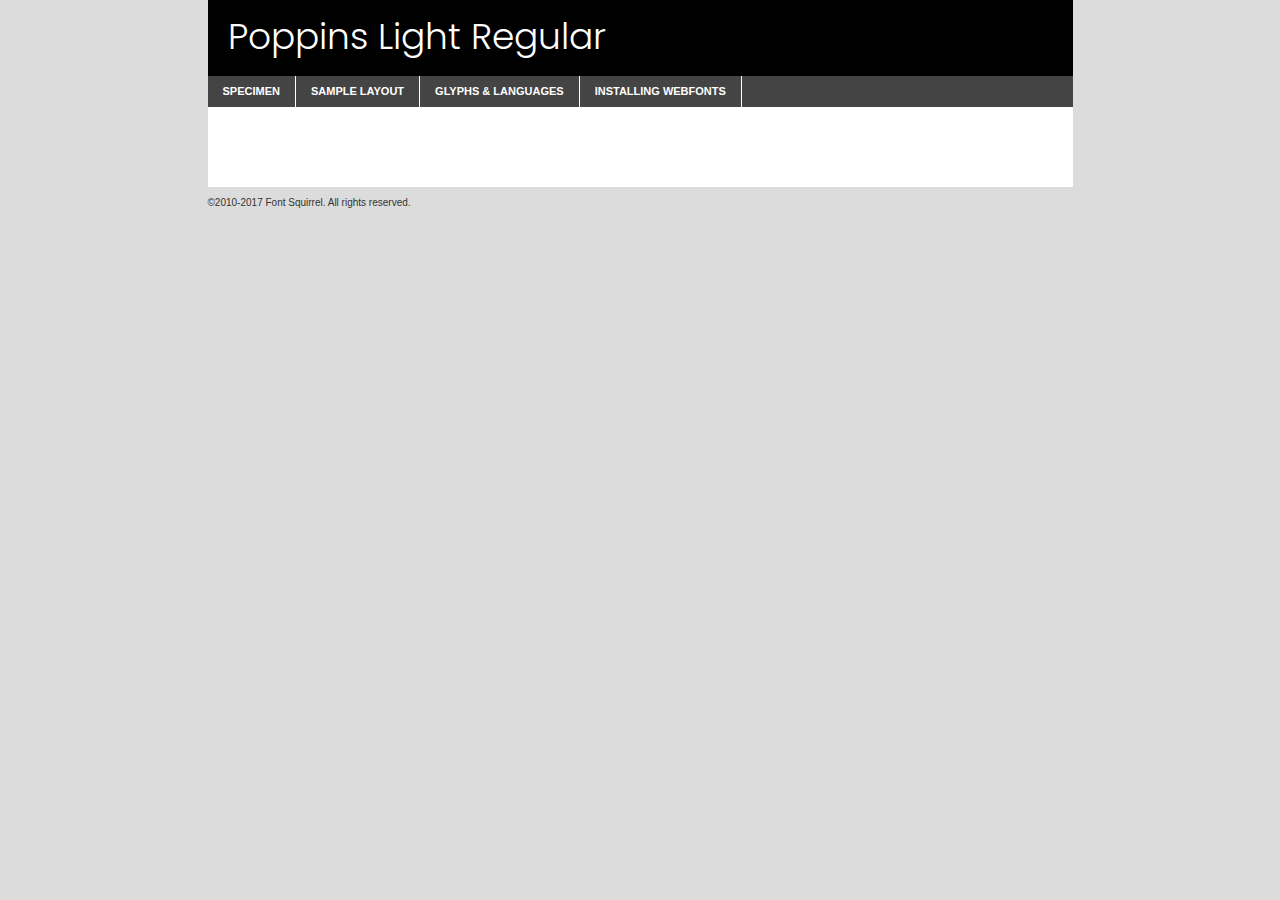
<file: components/fonts/poppins-light-demo.html>
<!DOCTYPE html PUBLIC "-//W3C//DTD XHTML 1.0 Transitional//EN"
	"http://www.w3.org/TR/xhtml1/DTD/xhtml1-transitional.dtd">

<html xmlns="http://www.w3.org/1999/xhtml" xml:lang="en" lang="en">
<head>
	<meta http-equiv="Content-Type" content="text/html; charset=utf-8" />
	<script src="http://ajax.googleapis.com/ajax/libs/jquery/1.7.2/jquery.min.js" type="text/javascript" charset="utf-8"></script>
	<script type="text/javascript">
	(function($){$.fn.easyTabs=function(option){var param=jQuery.extend({fadeSpeed:"fast",defaultContent:1,activeClass:'active'},option);$(this).each(function(){var thisId="#"+this.id;if(param.defaultContent==''){param.defaultContent=1;}
	if(typeof param.defaultContent=="number")
	{var defaultTab=$(thisId+" .tabs li:eq("+(param.defaultContent-1)+") a").attr('href').substr(1);}else{var defaultTab=param.defaultContent;}
	$(thisId+" .tabs li a").each(function(){var tabToHide=$(this).attr('href').substr(1);$("#"+tabToHide).addClass('easytabs-tab-content');});hideAll();changeContent(defaultTab);function hideAll(){$(thisId+" .easytabs-tab-content").hide();}
	function changeContent(tabId){hideAll();$(thisId+" .tabs li").removeClass(param.activeClass);$(thisId+" .tabs li a[href=#"+tabId+"]").closest('li').addClass(param.activeClass);if(param.fadeSpeed!="none")
	{$(thisId+" #"+tabId).fadeIn(param.fadeSpeed);}else{$(thisId+" #"+tabId).show();}}
	$(thisId+" .tabs li").click(function(){var tabId=$(this).find('a').attr('href').substr(1);changeContent(tabId);return false;});});}})(jQuery);
	</script>
	<link rel="stylesheet" href="specimen_files/specimen_stylesheet.css" type="text/css" charset="utf-8" />
	<link rel="stylesheet" href="stylesheet.css" type="text/css" charset="utf-8" />

	<style type="text/css">
					body{
				font-family: 'poppinslight';
							}
		</style>

	<title>Poppins Light Regular Specimen</title>
	
	
	<script type="text/javascript" charset="utf-8">
		$(document).ready(function() {
			$('#container').easyTabs({defaultContent:1});
		});
	</script>
</head>

<body>
<div id="container">
	<div id="header">
		Poppins Light Regular	</div>
	<ul class="tabs">
		<li><a href="#specimen">Specimen</a></li>
		<li><a href="#layout">Sample Layout</a></li>
				<li><a href="#glyphs">Glyphs &amp; Languages</a></li>
		<li><a href="#installing">Installing Webfonts</a></li>
		
	</ul>
	
	<div id="main_content">

		
			<div id="specimen">
		
				<div class="section">
					<div class="grid12 firstcol">
						<div class="huge">AaBb</div>
					</div>
				</div>
		
				<div class="section">
					<div class="glyph_range">A&#x200B;B&#x200b;C&#x200b;D&#x200b;E&#x200b;F&#x200b;G&#x200b;H&#x200b;I&#x200b;J&#x200b;K&#x200b;L&#x200b;M&#x200b;N&#x200b;O&#x200b;P&#x200b;Q&#x200b;R&#x200b;S&#x200b;T&#x200b;U&#x200b;V&#x200b;W&#x200b;X&#x200b;Y&#x200b;Z&#x200b;a&#x200b;b&#x200b;c&#x200b;d&#x200b;e&#x200b;f&#x200b;g&#x200b;h&#x200b;i&#x200b;j&#x200b;k&#x200b;l&#x200b;m&#x200b;n&#x200b;o&#x200b;p&#x200b;q&#x200b;r&#x200b;s&#x200b;t&#x200b;u&#x200b;v&#x200b;w&#x200b;x&#x200b;y&#x200b;z&#x200b;1&#x200b;2&#x200b;3&#x200b;4&#x200b;5&#x200b;6&#x200b;7&#x200b;8&#x200b;9&#x200b;0&#x200b;&amp;&#x200b;.&#x200b;,&#x200b;?&#x200b;!&#x200b;&#64;&#x200b;(&#x200b;)&#x200b;#&#x200b;$&#x200b;%&#x200b;*&#x200b;+&#x200b;-&#x200b;=&#x200b;:&#x200b;;</div>
				</div>
				<div class="section">
					<div class="grid12 firstcol">
						<table class="sample_table">
							<tr><td>10</td><td class="size10">abcdefghijklmnopqrstuvwxyzABCDEFGHIJKLMNOPQRSTUVWXYZ0123456789abcdefghijklmnopqrstuvwxyzABCDEFGHIJKLMNOPQRSTUVWXYZ0123456789abcdefghijklmnopqrstuvwxyzABCDEFGHIJKLMNOPQRSTUVWXYZ</td></tr>
							<tr><td>11</td><td class="size11">abcdefghijklmnopqrstuvwxyzABCDEFGHIJKLMNOPQRSTUVWXYZ0123456789abcdefghijklmnopqrstuvwxyzABCDEFGHIJKLMNOPQRSTUVWXYZ0123456789abcdefghijklmnopqrstuvwxyzABCDEFGHIJKLMNOPQRSTUVWXYZ</td></tr>
							<tr><td>12</td><td class="size12">abcdefghijklmnopqrstuvwxyzABCDEFGHIJKLMNOPQRSTUVWXYZ0123456789abcdefghijklmnopqrstuvwxyzABCDEFGHIJKLMNOPQRSTUVWXYZ0123456789abcdefghijklmnopqrstuvwxyzABCDEFGHIJKLMNOPQRSTUVWXYZ</td></tr>
							<tr><td>13</td><td class="size13">abcdefghijklmnopqrstuvwxyzABCDEFGHIJKLMNOPQRSTUVWXYZ0123456789abcdefghijklmnopqrstuvwxyzABCDEFGHIJKLMNOPQRSTUVWXYZ0123456789abcdefghijklmnopqrstuvwxyzABCDEFGHIJKLMNOPQRSTUVWXYZ</td></tr>
							<tr><td>14</td><td class="size14">abcdefghijklmnopqrstuvwxyzABCDEFGHIJKLMNOPQRSTUVWXYZ0123456789abcdefghijklmnopqrstuvwxyzABCDEFGHIJKLMNOPQRSTUVWXYZ0123456789abcdefghijklmnopqrstuvwxyzABCDEFGHIJKLMNOPQRSTUVWXYZ</td></tr>
							<tr><td>16</td><td class="size16">abcdefghijklmnopqrstuvwxyzABCDEFGHIJKLMNOPQRSTUVWXYZ0123456789abcdefghijklmnopqrstuvwxyzABCDEFGHIJKLMNOPQRSTUVWXYZ</td></tr>
							<tr><td>18</td><td class="size18">abcdefghijklmnopqrstuvwxyzABCDEFGHIJKLMNOPQRSTUVWXYZ0123456789abcdefghijklmnopqrstuvwxyzABCDEFGHIJKLMNOPQRSTUVWXYZ</td></tr>
							<tr><td>20</td><td class="size20">abcdefghijklmnopqrstuvwxyzABCDEFGHIJKLMNOPQRSTUVWXYZ0123456789abcdefghijklmnopqrstuvwxyzABCDEFGHIJKLMNOPQRSTUVWXYZ</td></tr>
							<tr><td>24</td><td class="size24">abcdefghijklmnopqrstuvwxyzABCDEFGHIJKLMNOPQRSTUVWXYZ0123456789abcdefghijklmnopqrstuvwxyzABCDEFGHIJKLMNOPQRSTUVWXYZ</td></tr>
							<tr><td>30</td><td class="size30">abcdefghijklmnopqrstuvwxyzABCDEFGHIJKLMNOPQRSTUVWXYZ0123456789abcdefghijklmnopqrstuvwxyzABCDEFGHIJKLMNOPQRSTUVWXYZ</td></tr>
							<tr><td>36</td><td class="size36">abcdefghijklmnopqrstuvwxyzABCDEFGHIJKLMNOPQRSTUVWXYZ0123456789abcdefghijklmnopqrstuvwxyzABCDEFGHIJKLMNOPQRSTUVWXYZ</td></tr>
							<tr><td>48</td><td class="size48">abcdefghijklmnopqrstuvwxyzABCDEFGHIJKLMNOPQRSTUVWXYZ0123456789abcdefghijklmnopqrstuvwxyzABCDEFGHIJKLMNOPQRSTUVWXYZ</td></tr>
							<tr><td>60</td><td class="size60">abcdefghijklmnopqrstuvwxyzABCDEFGHIJKLMNOPQRSTUVWXYZ0123456789abcdefghijklmnopqrstuvwxyzABCDEFGHIJKLMNOPQRSTUVWXYZ</td></tr>
							<tr><td>72</td><td class="size72">abcdefghijklmnopqrstuvwxyzABCDEFGHIJKLMNOPQRSTUVWXYZ0123456789abcdefghijklmnopqrstuvwxyzABCDEFGHIJKLMNOPQRSTUVWXYZ</td></tr>
							<tr><td>90</td><td class="size90">abcdefghijklmnopqrstuvwxyzABCDEFGHIJKLMNOPQRSTUVWXYZ0123456789abcdefghijklmnopqrstuvwxyzABCDEFGHIJKLMNOPQRSTUVWXYZ</td></tr>
						</table>
				
					</div>
			
				</div>
		
		
		
								<div class="section" id="bodycomparison">


										<div id="xheight">
				<div class="fontbody">&#x25FC;&#x25FC;&#x25FC;&#x25FC;&#x25FC;&#x25FC;&#x25FC;&#x25FC;&#x25FC;&#x25FC;&#x25FC;&#x25FC;&#x25FC;&#x25FC;&#x25FC;&#x25FC;&#x25FC;&#x25FC;&#x25FC;&#x25FC;&#x25FC;&#x25FC;&#x25FC;&#x25FC;&#x25FC;&#x25FC;&#x25FC;&#x25FC;&#x25FC;&#x25FC;&#x25FC;&#x25FC;&#x25FC;&#x25FC;&#x25FC;&#x25FC;&#x25FC;&#x25FC;&#x25FC;&#x25FC;&#x25FC;&#x25FC;&#x25FC;&#x25FC;&#x25FC;&#x25FC;&#x25FC;&#x25FC;&#x25FC;&#x25FC;&#x25FC;&#x25FC;&#x25FC;&#x25FC;&#x25FC;&#x25FC;&#x25FC;&#x25FC;&#x25FC;&#x25FC;&#x25FC;&#x25FC;&#x25FC;&#x25FC;&#x25FC;&#x25FC;&#x25FC;&#x25FC;&#x25FC;&#x25FC;&#x25FC;&#x25FC;&#x25FC;&#x25FC;&#x25FC;&#x25FC;&#x25FC;&#x25FC;&#x25FC;&#x25FC;&#x25FC;&#x25FC;&#x25FC;&#x25FC;&#x25FC;&#x25FC;&#x25FC;&#x25FC;&#x25FC;&#x25FC;&#x25FC;&#x25FC;&#x25FC;&#x25FC;&#x25FC;&#x25FC;&#x25FC;&#x25FC;&#x25FC;body</div><div class="arialbody">body</div><div class="verdanabody">body</div><div class="georgiabody">body</div></div>
										<div class="fontbody" style="z-index:1">
											body<span>Poppins Light Regular</span>
										</div>
										<div class="arialbody" style="z-index:1">
											body<span>Arial</span>
										</div>
										<div class="verdanabody" style="z-index:1">
											body<span>Verdana</span>
										</div>
										<div class="georgiabody" style="z-index:1">
											body<span>Georgia</span>
										</div>



								</div>
		
		
				<div class="section psample psample_row1" id="">
					
					<div class="grid2 firstcol">
						<p class="size10"><span>10.</span>Aenean lacinia bibendum nulla sed consectetur. Fusce dapibus, tellus ac cursus commodo, tortor mauris condimentum nibh, ut fermentum massa justo sit amet risus. Nullam id dolor id nibh ultricies vehicula ut id elit. Cum sociis natoque penatibus et magnis dis parturient montes, nascetur ridiculus mus. Nulla vitae elit libero, a pharetra augue.</p>
			
					</div>
					<div class="grid3">
						<p class="size11"><span>11.</span>Aenean lacinia bibendum nulla sed consectetur. Fusce dapibus, tellus ac cursus commodo, tortor mauris condimentum nibh, ut fermentum massa justo sit amet risus. Nullam id dolor id nibh ultricies vehicula ut id elit. Cum sociis natoque penatibus et magnis dis parturient montes, nascetur ridiculus mus. Nulla vitae elit libero, a pharetra augue.</p>
			
					</div>
					<div class="grid3">
						<p class="size12"><span>12.</span>Aenean lacinia bibendum nulla sed consectetur. Fusce dapibus, tellus ac cursus commodo, tortor mauris condimentum nibh, ut fermentum massa justo sit amet risus. Nullam id dolor id nibh ultricies vehicula ut id elit. Cum sociis natoque penatibus et magnis dis parturient montes, nascetur ridiculus mus. Nulla vitae elit libero, a pharetra augue.</p>
			
					</div>
					<div class="grid4">
						<p class="size13"><span>13.</span>Aenean lacinia bibendum nulla sed consectetur. Fusce dapibus, tellus ac cursus commodo, tortor mauris condimentum nibh, ut fermentum massa justo sit amet risus. Nullam id dolor id nibh ultricies vehicula ut id elit. Cum sociis natoque penatibus et magnis dis parturient montes, nascetur ridiculus mus. Nulla vitae elit libero, a pharetra augue.</p>
			
					</div>
					<div class="white_blend"></div>
					
				</div>
				<div class="section psample psample_row2" id="">
					<div class="grid3 firstcol">
						<p class="size14"><span>14.</span>Aenean lacinia bibendum nulla sed consectetur. Fusce dapibus, tellus ac cursus commodo, tortor mauris condimentum nibh, ut fermentum massa justo sit amet risus. Nullam id dolor id nibh ultricies vehicula ut id elit. Cum sociis natoque penatibus et magnis dis parturient montes, nascetur ridiculus mus. Nulla vitae elit libero, a pharetra augue.</p>
			
					</div>
					<div class="grid4">
						<p class="size16"><span>16.</span>Aenean lacinia bibendum nulla sed consectetur. Fusce dapibus, tellus ac cursus commodo, tortor mauris condimentum nibh, ut fermentum massa justo sit amet risus. Nullam id dolor id nibh ultricies vehicula ut id elit. Cum sociis natoque penatibus et magnis dis parturient montes, nascetur ridiculus mus. Nulla vitae elit libero, a pharetra augue.</p>
			
					</div>
					<div class="grid5">
						<p class="size18"><span>18.</span>Aenean lacinia bibendum nulla sed consectetur. Fusce dapibus, tellus ac cursus commodo, tortor mauris condimentum nibh, ut fermentum massa justo sit amet risus. Nullam id dolor id nibh ultricies vehicula ut id elit. Cum sociis natoque penatibus et magnis dis parturient montes, nascetur ridiculus mus. Nulla vitae elit libero, a pharetra augue.</p>
			
					</div>

					<div class="white_blend"></div>

				</div>
				
				<div class="section psample psample_row3" id="">
					<div class="grid5 firstcol">
						<p class="size20"><span>20.</span>Aenean lacinia bibendum nulla sed consectetur. Fusce dapibus, tellus ac cursus commodo, tortor mauris condimentum nibh, ut fermentum massa justo sit amet risus. Nullam id dolor id nibh ultricies vehicula ut id elit. Cum sociis natoque penatibus et magnis dis parturient montes, nascetur ridiculus mus. Nulla vitae elit libero, a pharetra augue.</p>
					</div>
					<div class="grid7">
						<p class="size24"><span>24.</span>Aenean lacinia bibendum nulla sed consectetur. Fusce dapibus, tellus ac cursus commodo, tortor mauris condimentum nibh, ut fermentum massa justo sit amet risus. Nullam id dolor id nibh ultricies vehicula ut id elit. Cum sociis natoque penatibus et magnis dis parturient montes, nascetur ridiculus mus. Nulla vitae elit libero, a pharetra augue.</p>
					</div>
					
					<div class="white_blend"></div>
					
				</div>
				
				<div class="section psample psample_row4" id="">
					<div class="grid12 firstcol">
						<p class="size30"><span>30.</span>Aenean lacinia bibendum nulla sed consectetur. Fusce dapibus, tellus ac cursus commodo, tortor mauris condimentum nibh, ut fermentum massa justo sit amet risus. Nullam id dolor id nibh ultricies vehicula ut id elit. Cum sociis natoque penatibus et magnis dis parturient montes, nascetur ridiculus mus. Nulla vitae elit libero, a pharetra augue.</p>
					</div>
					<div class="white_blend"></div>
					
				</div>
				
				
				
				<div class="section psample psample_row1 fullreverse">
					<div class="grid2 firstcol">
						<p class="size10"><span>10.</span>Aenean lacinia bibendum nulla sed consectetur. Fusce dapibus, tellus ac cursus commodo, tortor mauris condimentum nibh, ut fermentum massa justo sit amet risus. Nullam id dolor id nibh ultricies vehicula ut id elit. Cum sociis natoque penatibus et magnis dis parturient montes, nascetur ridiculus mus. Nulla vitae elit libero, a pharetra augue.</p>
			
					</div>
					<div class="grid3">
						<p class="size11"><span>11.</span>Aenean lacinia bibendum nulla sed consectetur. Fusce dapibus, tellus ac cursus commodo, tortor mauris condimentum nibh, ut fermentum massa justo sit amet risus. Nullam id dolor id nibh ultricies vehicula ut id elit. Cum sociis natoque penatibus et magnis dis parturient montes, nascetur ridiculus mus. Nulla vitae elit libero, a pharetra augue.</p>
			
					</div>
					<div class="grid3">
						<p class="size12"><span>12.</span>Aenean lacinia bibendum nulla sed consectetur. Fusce dapibus, tellus ac cursus commodo, tortor mauris condimentum nibh, ut fermentum massa justo sit amet risus. Nullam id dolor id nibh ultricies vehicula ut id elit. Cum sociis natoque penatibus et magnis dis parturient montes, nascetur ridiculus mus. Nulla vitae elit libero, a pharetra augue.</p>
			
					</div>
					<div class="grid4">
						<p class="size13"><span>13.</span>Aenean lacinia bibendum nulla sed consectetur. Fusce dapibus, tellus ac cursus commodo, tortor mauris condimentum nibh, ut fermentum massa justo sit amet risus. Nullam id dolor id nibh ultricies vehicula ut id elit. Cum sociis natoque penatibus et magnis dis parturient montes, nascetur ridiculus mus. Nulla vitae elit libero, a pharetra augue.</p>
			
					</div>
					<div class="black_blend"></div>
					
				</div>
				
				<div class="section psample psample_row2 fullreverse">
					<div class="grid3 firstcol">
						<p class="size14"><span>14.</span>Aenean lacinia bibendum nulla sed consectetur. Fusce dapibus, tellus ac cursus commodo, tortor mauris condimentum nibh, ut fermentum massa justo sit amet risus. Nullam id dolor id nibh ultricies vehicula ut id elit. Cum sociis natoque penatibus et magnis dis parturient montes, nascetur ridiculus mus. Nulla vitae elit libero, a pharetra augue.</p>
			
					</div>
					<div class="grid4">
						<p class="size16"><span>16.</span>Aenean lacinia bibendum nulla sed consectetur. Fusce dapibus, tellus ac cursus commodo, tortor mauris condimentum nibh, ut fermentum massa justo sit amet risus. Nullam id dolor id nibh ultricies vehicula ut id elit. Cum sociis natoque penatibus et magnis dis parturient montes, nascetur ridiculus mus. Nulla vitae elit libero, a pharetra augue.</p>
			
					</div>
					<div class="grid5">
						<p class="size18"><span>18.</span>Aenean lacinia bibendum nulla sed consectetur. Fusce dapibus, tellus ac cursus commodo, tortor mauris condimentum nibh, ut fermentum massa justo sit amet risus. Nullam id dolor id nibh ultricies vehicula ut id elit. Cum sociis natoque penatibus et magnis dis parturient montes, nascetur ridiculus mus. Nulla vitae elit libero, a pharetra augue.</p>
			
					</div>
					<div class="black_blend"></div>

				</div>
				
				<div class="section psample fullreverse psample_row3" id="">
					<div class="grid5 firstcol">
						<p class="size20"><span>20.</span>Aenean lacinia bibendum nulla sed consectetur. Fusce dapibus, tellus ac cursus commodo, tortor mauris condimentum nibh, ut fermentum massa justo sit amet risus. Nullam id dolor id nibh ultricies vehicula ut id elit. Cum sociis natoque penatibus et magnis dis parturient montes, nascetur ridiculus mus. Nulla vitae elit libero, a pharetra augue.</p>
					</div>
					<div class="grid7">
						<p class="size24"><span>24.</span>Aenean lacinia bibendum nulla sed consectetur. Fusce dapibus, tellus ac cursus commodo, tortor mauris condimentum nibh, ut fermentum massa justo sit amet risus. Nullam id dolor id nibh ultricies vehicula ut id elit. Cum sociis natoque penatibus et magnis dis parturient montes, nascetur ridiculus mus. Nulla vitae elit libero, a pharetra augue.</p>
					</div>
					
					<div class="black_blend"></div>
					
				</div>
				
				<div class="section psample fullreverse psample_row4" id="" style="border-bottom: 20px #000 solid;">
					<div class="grid12 firstcol">
						<p class="size30"><span>30.</span>Aenean lacinia bibendum nulla sed consectetur. Fusce dapibus, tellus ac cursus commodo, tortor mauris condimentum nibh, ut fermentum massa justo sit amet risus. Nullam id dolor id nibh ultricies vehicula ut id elit. Cum sociis natoque penatibus et magnis dis parturient montes, nascetur ridiculus mus. Nulla vitae elit libero, a pharetra augue.</p>
					</div>
					<div class="black_blend"></div>
					
				</div>
				
				
				
				
			</div>
			
			<div id="layout">
				
				<div class="section">
					
					<div class="grid12 firstcol">
						<h1>Lorem Ipsum Dolor</h1>
						<h2>Etiam porta sem malesuada magna mollis euismod</h2>
						
						<p class="byline">By <a href="#link">Aenean Lacinia</a></p>
					</div>
				</div>
				<div class="section">
					<div class="grid8 firstcol">
						<p class="large">Donec sed odio dui. Morbi leo risus, porta ac consectetur ac, vestibulum at eros. Fusce dapibus, tellus ac cursus commodo, tortor mauris condimentum nibh, ut fermentum massa justo sit amet risus. </p>

						
						<h3>Pellentesque ornare sem</h3>

						<p>Maecenas sed diam eget risus varius blandit sit amet non magna. Maecenas faucibus mollis interdum. Donec ullamcorper nulla non metus auctor fringilla. Nullam id dolor id nibh ultricies vehicula ut id elit. Nullam id dolor id nibh ultricies vehicula ut id elit. </p>

						<p>Aenean eu leo quam. Pellentesque ornare sem lacinia quam venenatis vestibulum. Lorem ipsum dolor sit amet, consectetur adipiscing elit. Cum sociis natoque penatibus et magnis dis parturient montes, nascetur ridiculus mus. </p>

						<p>Nulla vitae elit libero, a pharetra augue. Praesent commodo cursus magna, vel scelerisque nisl consectetur et. Aenean lacinia bibendum nulla sed consectetur. </p>

						<p>Nullam quis risus eget urna mollis ornare vel eu leo. Nullam quis risus eget urna mollis ornare vel eu leo. Maecenas sed diam eget risus varius blandit sit amet non magna. Donec ullamcorper nulla non metus auctor fringilla. </p>

						<h3>Cras mattis consectetur</h3>

						<p>Aenean eu leo quam. Pellentesque ornare sem lacinia quam venenatis vestibulum. Aenean lacinia bibendum nulla sed consectetur. Integer posuere erat a ante venenatis dapibus posuere velit aliquet. Cras mattis consectetur purus sit amet fermentum. </p>

						<p>Nullam id dolor id nibh ultricies vehicula ut id elit. Nullam quis risus eget urna mollis ornare vel eu leo. Cras mattis consectetur purus sit amet fermentum.</p>
					</div>
					
					<div class="grid4 sidebar">
						
						<div class="box reverse">
							<p class="last">Nullam quis risus eget urna mollis ornare vel eu leo. Donec ullamcorper nulla non metus auctor fringilla. Cras mattis consectetur purus sit amet fermentum. Sed posuere consectetur est at lobortis. Lorem ipsum dolor sit amet, consectetur adipiscing elit. </p>
						</div>
						
						<p class="caption">Maecenas sed diam eget risus varius.</p>

						<p>Vestibulum id ligula porta felis euismod semper. Integer posuere erat a ante venenatis dapibus posuere velit aliquet. Vestibulum id ligula porta felis euismod semper. Sed posuere consectetur est at lobortis. Maecenas sed diam eget risus varius blandit sit amet non magna. Fusce dapibus, tellus ac cursus commodo, tortor mauris condimentum nibh, ut fermentum massa justo sit amet risus. </p>

					

						<p>Duis mollis, est non commodo luctus, nisi erat porttitor ligula, eget lacinia odio sem nec elit. Aenean lacinia bibendum nulla sed consectetur. Vivamus sagittis lacus vel augue laoreet rutrum faucibus dolor auctor. Aenean lacinia bibendum nulla sed consectetur. Nullam quis risus eget urna mollis ornare vel eu leo. </p>

						<p>Praesent commodo cursus magna, vel scelerisque nisl consectetur et. Donec ullamcorper nulla non metus auctor fringilla. Maecenas faucibus mollis interdum. Fusce dapibus, tellus ac cursus commodo, tortor mauris condimentum nibh, ut fermentum massa justo sit amet risus. </p>

					</div>
				</div>
				
			</div>


			



		<div id="glyphs">
			<div class="section">
				<div class="grid12 firstcol">
			
				<h1>Language Support</h1>
				<p>The subset of Poppins Light Regular in this kit supports the following languages:<br />
			
					English, Arrernte, Bislama, Cebuano, Fijian, Gilbertese, Hmong, Ibanag, Iloko_ilokano, Interglossa_glosa, Interlingua, Lojban, Manx, Norfolk_pitcairnese, Oromo, Rotokas, Samoan, Sardinian, Seychelles_creole, Shona, Somali, Southern_ndebele, Swahili, Swati_swazi, Tok_pisin, Warlpiri, Xhosa, Zulu, Latinbasic, Demo				</p>
				<h1>Glyph Chart</h1>
				<p>The subset of Poppins Light Regular in this kit includes all the glyphs listed below. Unicode entities are included above each glyph to help you insert individual characters into your layout.</p>
				<div id="glyph_chart">
			
																														 <div><p>&amp;#13;</p>&#13;</div>
																				 <div><p>&amp;#32;</p>&#32;</div>
																				 <div><p>&amp;#33;</p>&#33;</div>
																				 <div><p>&amp;#34;</p>&#34;</div>
																				 <div><p>&amp;#35;</p>&#35;</div>
																				 <div><p>&amp;#36;</p>&#36;</div>
																				 <div><p>&amp;#37;</p>&#37;</div>
																				 <div><p>&amp;#38;</p>&#38;</div>
																				 <div><p>&amp;#39;</p>&#39;</div>
																				 <div><p>&amp;#40;</p>&#40;</div>
																				 <div><p>&amp;#41;</p>&#41;</div>
																				 <div><p>&amp;#42;</p>&#42;</div>
																				 <div><p>&amp;#43;</p>&#43;</div>
																				 <div><p>&amp;#44;</p>&#44;</div>
																				 <div><p>&amp;#46;</p>&#46;</div>
																				 <div><p>&amp;#47;</p>&#47;</div>
																				 <div><p>&amp;#48;</p>&#48;</div>
																				 <div><p>&amp;#49;</p>&#49;</div>
																				 <div><p>&amp;#50;</p>&#50;</div>
																				 <div><p>&amp;#51;</p>&#51;</div>
																				 <div><p>&amp;#52;</p>&#52;</div>
																				 <div><p>&amp;#53;</p>&#53;</div>
																				 <div><p>&amp;#54;</p>&#54;</div>
																				 <div><p>&amp;#55;</p>&#55;</div>
																				 <div><p>&amp;#56;</p>&#56;</div>
																				 <div><p>&amp;#57;</p>&#57;</div>
																				 <div><p>&amp;#60;</p>&#60;</div>
																				 <div><p>&amp;#61;</p>&#61;</div>
																				 <div><p>&amp;#62;</p>&#62;</div>
																				 <div><p>&amp;#63;</p>&#63;</div>
																				 <div><p>&amp;#64;</p>&#64;</div>
																				 <div><p>&amp;#65;</p>&#65;</div>
																				 <div><p>&amp;#66;</p>&#66;</div>
																				 <div><p>&amp;#67;</p>&#67;</div>
																				 <div><p>&amp;#68;</p>&#68;</div>
																				 <div><p>&amp;#69;</p>&#69;</div>
																				 <div><p>&amp;#70;</p>&#70;</div>
																				 <div><p>&amp;#71;</p>&#71;</div>
																				 <div><p>&amp;#72;</p>&#72;</div>
																				 <div><p>&amp;#73;</p>&#73;</div>
																				 <div><p>&amp;#74;</p>&#74;</div>
																				 <div><p>&amp;#75;</p>&#75;</div>
																				 <div><p>&amp;#76;</p>&#76;</div>
																				 <div><p>&amp;#77;</p>&#77;</div>
																				 <div><p>&amp;#78;</p>&#78;</div>
																				 <div><p>&amp;#79;</p>&#79;</div>
																				 <div><p>&amp;#80;</p>&#80;</div>
																				 <div><p>&amp;#81;</p>&#81;</div>
																				 <div><p>&amp;#82;</p>&#82;</div>
																				 <div><p>&amp;#83;</p>&#83;</div>
																				 <div><p>&amp;#84;</p>&#84;</div>
																				 <div><p>&amp;#85;</p>&#85;</div>
																				 <div><p>&amp;#86;</p>&#86;</div>
																				 <div><p>&amp;#87;</p>&#87;</div>
																				 <div><p>&amp;#88;</p>&#88;</div>
																				 <div><p>&amp;#89;</p>&#89;</div>
																				 <div><p>&amp;#90;</p>&#90;</div>
																				 <div><p>&amp;#91;</p>&#91;</div>
																				 <div><p>&amp;#92;</p>&#92;</div>
																				 <div><p>&amp;#93;</p>&#93;</div>
																				 <div><p>&amp;#94;</p>&#94;</div>
																				 <div><p>&amp;#95;</p>&#95;</div>
																				 <div><p>&amp;#96;</p>&#96;</div>
																				 <div><p>&amp;#97;</p>&#97;</div>
																				 <div><p>&amp;#98;</p>&#98;</div>
																				 <div><p>&amp;#99;</p>&#99;</div>
																				 <div><p>&amp;#100;</p>&#100;</div>
																				 <div><p>&amp;#101;</p>&#101;</div>
																				 <div><p>&amp;#102;</p>&#102;</div>
																				 <div><p>&amp;#103;</p>&#103;</div>
																				 <div><p>&amp;#104;</p>&#104;</div>
																				 <div><p>&amp;#105;</p>&#105;</div>
																				 <div><p>&amp;#106;</p>&#106;</div>
																				 <div><p>&amp;#107;</p>&#107;</div>
																				 <div><p>&amp;#108;</p>&#108;</div>
																				 <div><p>&amp;#109;</p>&#109;</div>
																				 <div><p>&amp;#110;</p>&#110;</div>
																				 <div><p>&amp;#111;</p>&#111;</div>
																				 <div><p>&amp;#112;</p>&#112;</div>
																				 <div><p>&amp;#113;</p>&#113;</div>
																				 <div><p>&amp;#114;</p>&#114;</div>
																				 <div><p>&amp;#115;</p>&#115;</div>
																				 <div><p>&amp;#116;</p>&#116;</div>
																				 <div><p>&amp;#117;</p>&#117;</div>
																				 <div><p>&amp;#118;</p>&#118;</div>
																				 <div><p>&amp;#119;</p>&#119;</div>
																				 <div><p>&amp;#120;</p>&#120;</div>
																				 <div><p>&amp;#121;</p>&#121;</div>
																				 <div><p>&amp;#122;</p>&#122;</div>
																				 <div><p>&amp;#123;</p>&#123;</div>
																				 <div><p>&amp;#124;</p>&#124;</div>
																				 <div><p>&amp;#125;</p>&#125;</div>
																				 <div><p>&amp;#126;</p>&#126;</div>
																				 <div><p>&amp;#160;</p>&#160;</div>
																				 <div><p>&amp;#161;</p>&#161;</div>
																				 <div><p>&amp;#162;</p>&#162;</div>
																				 <div><p>&amp;#163;</p>&#163;</div>
																				 <div><p>&amp;#164;</p>&#164;</div>
																				 <div><p>&amp;#165;</p>&#165;</div>
																				 <div><p>&amp;#166;</p>&#166;</div>
																				 <div><p>&amp;#167;</p>&#167;</div>
																				 <div><p>&amp;#168;</p>&#168;</div>
																				 <div><p>&amp;#169;</p>&#169;</div>
																				 <div><p>&amp;#170;</p>&#170;</div>
																				 <div><p>&amp;#171;</p>&#171;</div>
																				 <div><p>&amp;#172;</p>&#172;</div>
																				 <div><p>&amp;#174;</p>&#174;</div>
																				 <div><p>&amp;#175;</p>&#175;</div>
																				 <div><p>&amp;#176;</p>&#176;</div>
																				 <div><p>&amp;#177;</p>&#177;</div>
																				 <div><p>&amp;#178;</p>&#178;</div>
																				 <div><p>&amp;#179;</p>&#179;</div>
																				 <div><p>&amp;#180;</p>&#180;</div>
																				 <div><p>&amp;#181;</p>&#181;</div>
																				 <div><p>&amp;#182;</p>&#182;</div>
																				 <div><p>&amp;#184;</p>&#184;</div>
																				 <div><p>&amp;#185;</p>&#185;</div>
																				 <div><p>&amp;#186;</p>&#186;</div>
																				 <div><p>&amp;#187;</p>&#187;</div>
																				 <div><p>&amp;#188;</p>&#188;</div>
																				 <div><p>&amp;#189;</p>&#189;</div>
																				 <div><p>&amp;#190;</p>&#190;</div>
																				 <div><p>&amp;#191;</p>&#191;</div>
																				 <div><p>&amp;#198;</p>&#198;</div>
																				 <div><p>&amp;#199;</p>&#199;</div>
																				 <div><p>&amp;#208;</p>&#208;</div>
																				 <div><p>&amp;#215;</p>&#215;</div>
																				 <div><p>&amp;#216;</p>&#216;</div>
																				 <div><p>&amp;#222;</p>&#222;</div>
																				 <div><p>&amp;#223;</p>&#223;</div>
																				 <div><p>&amp;#230;</p>&#230;</div>
																				 <div><p>&amp;#231;</p>&#231;</div>
																				 <div><p>&amp;#240;</p>&#240;</div>
																				 <div><p>&amp;#247;</p>&#247;</div>
																				 <div><p>&amp;#248;</p>&#248;</div>
																				 <div><p>&amp;#254;</p>&#254;</div>
																				 <div><p>&amp;#305;</p>&#305;</div>
																				 <div><p>&amp;#338;</p>&#338;</div>
																				 <div><p>&amp;#339;</p>&#339;</div>
																				 <div><p>&amp;#710;</p>&#710;</div>
																				 <div><p>&amp;#730;</p>&#730;</div>
																				 <div><p>&amp;#732;</p>&#732;</div>
																				 <div><p>&amp;#8192;</p>&#8192;</div>
																				 <div><p>&amp;#8193;</p>&#8193;</div>
																				 <div><p>&amp;#8194;</p>&#8194;</div>
																				 <div><p>&amp;#8195;</p>&#8195;</div>
																				 <div><p>&amp;#8196;</p>&#8196;</div>
																				 <div><p>&amp;#8197;</p>&#8197;</div>
																				 <div><p>&amp;#8198;</p>&#8198;</div>
																				 <div><p>&amp;#8199;</p>&#8199;</div>
																				 <div><p>&amp;#8200;</p>&#8200;</div>
																				 <div><p>&amp;#8201;</p>&#8201;</div>
																				 <div><p>&amp;#8202;</p>&#8202;</div>
																				 <div><p>&amp;#8211;</p>&#8211;</div>
																				 <div><p>&amp;#8212;</p>&#8212;</div>
																				 <div><p>&amp;#8216;</p>&#8216;</div>
																				 <div><p>&amp;#8217;</p>&#8217;</div>
																				 <div><p>&amp;#8218;</p>&#8218;</div>
																				 <div><p>&amp;#8220;</p>&#8220;</div>
																				 <div><p>&amp;#8221;</p>&#8221;</div>
																				 <div><p>&amp;#8222;</p>&#8222;</div>
																				 <div><p>&amp;#8226;</p>&#8226;</div>
																				 <div><p>&amp;#8239;</p>&#8239;</div>
																				 <div><p>&amp;#8249;</p>&#8249;</div>
																				 <div><p>&amp;#8250;</p>&#8250;</div>
																				 <div><p>&amp;#8287;</p>&#8287;</div>
																				 <div><p>&amp;#8364;</p>&#8364;</div>
																				 <div><p>&amp;#8482;</p>&#8482;</div>
																				 <div><p>&amp;#8722;</p>&#8722;</div>
																				 <div><p>&amp;#9724;</p>&#9724;</div>
																				 <div><p>&amp;#64257;</p>&#64257;</div>
																																																</div>	
				</div>
		
		
			</div>
		</div>
		
		
		<div id="specs">
			
		</div>
	
		<div id="installing">
			<div class="section">
				<div class="grid7 firstcol">
					<h1>Installing Webfonts</h1>
					
					<p>Webfonts are supported by all major browser platforms but not all in the same way. There are currently four different font formats that must be included in order to target all browsers. This includes TTF, WOFF, EOT and SVG.</p>
					
					<h2>1. Upload your webfonts</h2>
					<p>You must upload your webfont kit to your website. They should be in or near the same directory as your CSS files.</p>
					
					<h2>2. Include the webfont stylesheet</h2>
					<p>A special CSS @font-face declaration helps the various browsers select the appropriate font it needs without causing you a bunch of headaches. Learn more about this syntax by reading the <a href="https://www.fontspring.com/blog/further-hardening-of-the-bulletproof-syntax">Fontspring blog post</a> about it. The code for it is as follows:</p>


<code>
@font-face{ 
	font-family: 'MyWebFont';
	src: url('WebFont.eot');
	src: url('WebFont.eot?#iefix') format('embedded-opentype'),
	     url('WebFont.woff') format('woff'),
	     url('WebFont.ttf') format('truetype'),
	     url('WebFont.svg#webfont') format('svg');
}
</code>

	<p>We've already gone ahead and generated the code for you. All you have to do is link to the stylesheet in your HTML, like this:</p>
	<code>&lt;link rel=&quot;stylesheet&quot; href=&quot;stylesheet.css&quot; type=&quot;text/css&quot; charset=&quot;utf-8&quot; /&gt;</code>

					<h2>3. Modify your own stylesheet</h2>
					<p>To take advantage of your new fonts, you must tell your stylesheet to use them. Look at the original @font-face declaration above and find the property called "font-family." The name linked there will be what you use to reference the font. Prepend that webfont name to the font stack in the "font-family" property, inside the selector you want to change. For example:</p>
<code>p { font-family: 'WebFont', Arial, sans-serif; }</code>

<h2>4. Test</h2>
<p>Getting webfonts to work cross-browser <em>can</em> be tricky. Use the information in the sidebar to help you if you find that fonts aren't loading in a particular browser.</p>
				</div>
				
				<div class="grid5 sidebar">
					<div class="box">
						<h2>Troubleshooting<br />Font-Face Problems</h2>
						<p>Having trouble getting your webfonts to load in your new website? Here are some tips to sort out what might be the problem.</p>

						<h3>Fonts not showing in any browser</h3>

						<p>This sounds like you need to work on the plumbing. You either did not upload the fonts to the correct directory, or you did not link the fonts properly in the CSS. If you've confirmed that all this is correct and you still have a problem, take a look at your .htaccess file and see if requests are getting intercepted.</p>

						<h3>Fonts not loading in iPhone or iPad</h3>

						<p>The most common problem here is that you are serving the fonts from an IIS server. IIS refuses to serve files that have unknown MIME types. If that is the case, you must set the MIME type for SVG to "image/svg+xml" in the server settings. Follow these instructions from Microsoft if you need help.</p>

						<h3>Fonts not loading in Firefox</h3>

						<p>The primary reason for this failure? You are still using a version Firefox older than 3.5. So upgrade already! If that isn't it, then you are very likely serving fonts from a different domain. Firefox requires that all font assets be served from the same domain. Lastly it is possible that you need to add WOFF to your list of MIME types (if you are serving via IIS.)</p>

						<h3>Fonts not loading in IE</h3>

						<p>Are you looking at Internet Explorer on an actual Windows machine or are you cheating by using a service like Adobe BrowserLab? Many of these screenshot services do not render @font-face for IE. Best to test it on a real machine.</p>

						<h3>Fonts not loading in IE9</h3>

						<p>IE9, like Firefox, requires that fonts be served from the same domain as the website. Make sure that is the case.</p>
					</div>
				</div>
			</div>
			
		</div>
	
	</div>
	<div id="footer">
		<p>&copy;2010-2017 Font Squirrel. All rights reserved.</p>
	</div>
</div>
</body>
</html>
</file>
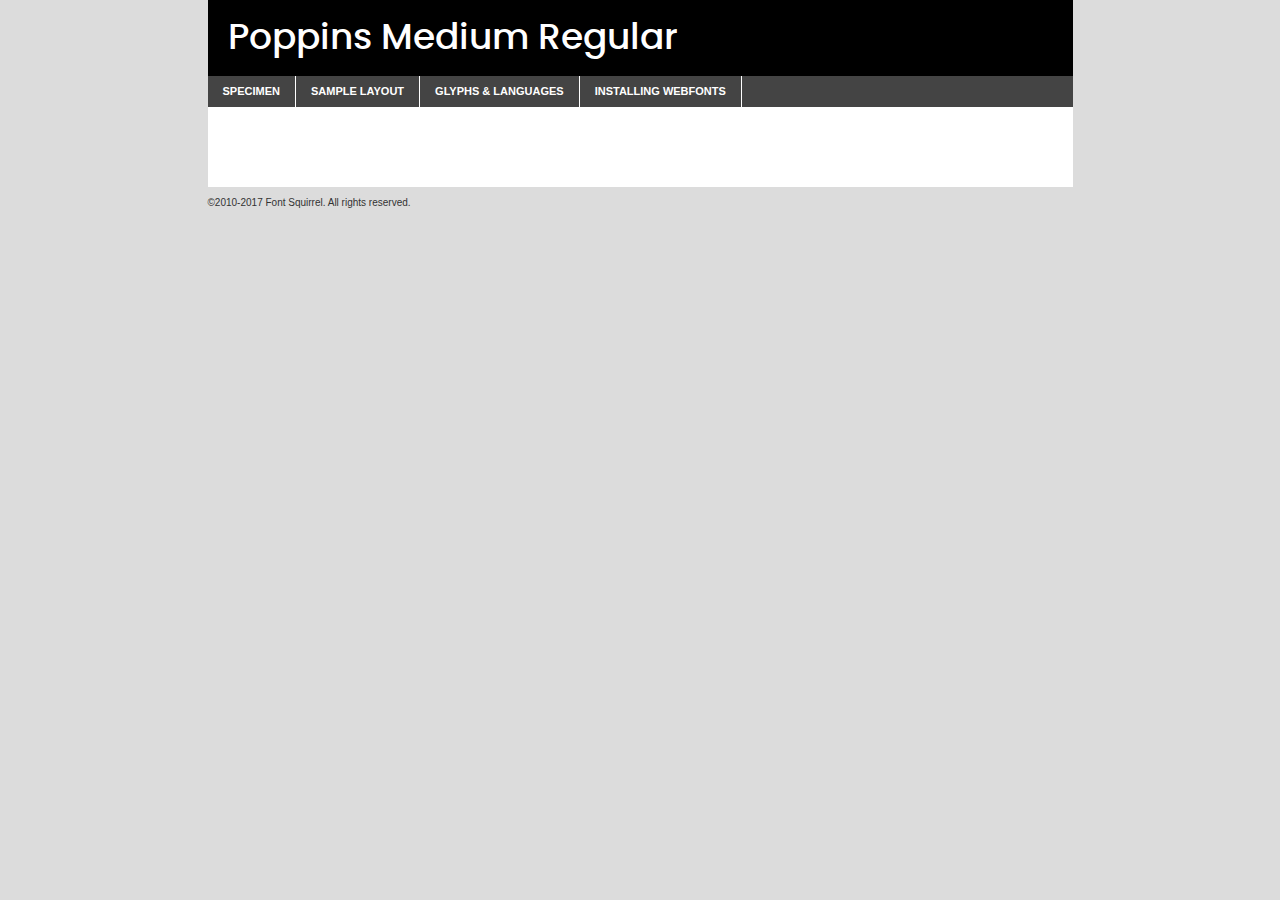
<file: components/fonts/poppins-medium-demo.html>
<!DOCTYPE html PUBLIC "-//W3C//DTD XHTML 1.0 Transitional//EN"
	"http://www.w3.org/TR/xhtml1/DTD/xhtml1-transitional.dtd">

<html xmlns="http://www.w3.org/1999/xhtml" xml:lang="en" lang="en">
<head>
	<meta http-equiv="Content-Type" content="text/html; charset=utf-8" />
	<script src="http://ajax.googleapis.com/ajax/libs/jquery/1.7.2/jquery.min.js" type="text/javascript" charset="utf-8"></script>
	<script type="text/javascript">
	(function($){$.fn.easyTabs=function(option){var param=jQuery.extend({fadeSpeed:"fast",defaultContent:1,activeClass:'active'},option);$(this).each(function(){var thisId="#"+this.id;if(param.defaultContent==''){param.defaultContent=1;}
	if(typeof param.defaultContent=="number")
	{var defaultTab=$(thisId+" .tabs li:eq("+(param.defaultContent-1)+") a").attr('href').substr(1);}else{var defaultTab=param.defaultContent;}
	$(thisId+" .tabs li a").each(function(){var tabToHide=$(this).attr('href').substr(1);$("#"+tabToHide).addClass('easytabs-tab-content');});hideAll();changeContent(defaultTab);function hideAll(){$(thisId+" .easytabs-tab-content").hide();}
	function changeContent(tabId){hideAll();$(thisId+" .tabs li").removeClass(param.activeClass);$(thisId+" .tabs li a[href=#"+tabId+"]").closest('li').addClass(param.activeClass);if(param.fadeSpeed!="none")
	{$(thisId+" #"+tabId).fadeIn(param.fadeSpeed);}else{$(thisId+" #"+tabId).show();}}
	$(thisId+" .tabs li").click(function(){var tabId=$(this).find('a').attr('href').substr(1);changeContent(tabId);return false;});});}})(jQuery);
	</script>
	<link rel="stylesheet" href="specimen_files/specimen_stylesheet.css" type="text/css" charset="utf-8" />
	<link rel="stylesheet" href="stylesheet.css" type="text/css" charset="utf-8" />

	<style type="text/css">
					body{
				font-family: 'poppinsmedium';
							}
		</style>

	<title>Poppins Medium Regular Specimen</title>
	
	
	<script type="text/javascript" charset="utf-8">
		$(document).ready(function() {
			$('#container').easyTabs({defaultContent:1});
		});
	</script>
</head>

<body>
<div id="container">
	<div id="header">
		Poppins Medium Regular	</div>
	<ul class="tabs">
		<li><a href="#specimen">Specimen</a></li>
		<li><a href="#layout">Sample Layout</a></li>
				<li><a href="#glyphs">Glyphs &amp; Languages</a></li>
		<li><a href="#installing">Installing Webfonts</a></li>
		
	</ul>
	
	<div id="main_content">

		
			<div id="specimen">
		
				<div class="section">
					<div class="grid12 firstcol">
						<div class="huge">AaBb</div>
					</div>
				</div>
		
				<div class="section">
					<div class="glyph_range">A&#x200B;B&#x200b;C&#x200b;D&#x200b;E&#x200b;F&#x200b;G&#x200b;H&#x200b;I&#x200b;J&#x200b;K&#x200b;L&#x200b;M&#x200b;N&#x200b;O&#x200b;P&#x200b;Q&#x200b;R&#x200b;S&#x200b;T&#x200b;U&#x200b;V&#x200b;W&#x200b;X&#x200b;Y&#x200b;Z&#x200b;a&#x200b;b&#x200b;c&#x200b;d&#x200b;e&#x200b;f&#x200b;g&#x200b;h&#x200b;i&#x200b;j&#x200b;k&#x200b;l&#x200b;m&#x200b;n&#x200b;o&#x200b;p&#x200b;q&#x200b;r&#x200b;s&#x200b;t&#x200b;u&#x200b;v&#x200b;w&#x200b;x&#x200b;y&#x200b;z&#x200b;1&#x200b;2&#x200b;3&#x200b;4&#x200b;5&#x200b;6&#x200b;7&#x200b;8&#x200b;9&#x200b;0&#x200b;&amp;&#x200b;.&#x200b;,&#x200b;?&#x200b;!&#x200b;&#64;&#x200b;(&#x200b;)&#x200b;#&#x200b;$&#x200b;%&#x200b;*&#x200b;+&#x200b;-&#x200b;=&#x200b;:&#x200b;;</div>
				</div>
				<div class="section">
					<div class="grid12 firstcol">
						<table class="sample_table">
							<tr><td>10</td><td class="size10">abcdefghijklmnopqrstuvwxyzABCDEFGHIJKLMNOPQRSTUVWXYZ0123456789abcdefghijklmnopqrstuvwxyzABCDEFGHIJKLMNOPQRSTUVWXYZ0123456789abcdefghijklmnopqrstuvwxyzABCDEFGHIJKLMNOPQRSTUVWXYZ</td></tr>
							<tr><td>11</td><td class="size11">abcdefghijklmnopqrstuvwxyzABCDEFGHIJKLMNOPQRSTUVWXYZ0123456789abcdefghijklmnopqrstuvwxyzABCDEFGHIJKLMNOPQRSTUVWXYZ0123456789abcdefghijklmnopqrstuvwxyzABCDEFGHIJKLMNOPQRSTUVWXYZ</td></tr>
							<tr><td>12</td><td class="size12">abcdefghijklmnopqrstuvwxyzABCDEFGHIJKLMNOPQRSTUVWXYZ0123456789abcdefghijklmnopqrstuvwxyzABCDEFGHIJKLMNOPQRSTUVWXYZ0123456789abcdefghijklmnopqrstuvwxyzABCDEFGHIJKLMNOPQRSTUVWXYZ</td></tr>
							<tr><td>13</td><td class="size13">abcdefghijklmnopqrstuvwxyzABCDEFGHIJKLMNOPQRSTUVWXYZ0123456789abcdefghijklmnopqrstuvwxyzABCDEFGHIJKLMNOPQRSTUVWXYZ0123456789abcdefghijklmnopqrstuvwxyzABCDEFGHIJKLMNOPQRSTUVWXYZ</td></tr>
							<tr><td>14</td><td class="size14">abcdefghijklmnopqrstuvwxyzABCDEFGHIJKLMNOPQRSTUVWXYZ0123456789abcdefghijklmnopqrstuvwxyzABCDEFGHIJKLMNOPQRSTUVWXYZ0123456789abcdefghijklmnopqrstuvwxyzABCDEFGHIJKLMNOPQRSTUVWXYZ</td></tr>
							<tr><td>16</td><td class="size16">abcdefghijklmnopqrstuvwxyzABCDEFGHIJKLMNOPQRSTUVWXYZ0123456789abcdefghijklmnopqrstuvwxyzABCDEFGHIJKLMNOPQRSTUVWXYZ</td></tr>
							<tr><td>18</td><td class="size18">abcdefghijklmnopqrstuvwxyzABCDEFGHIJKLMNOPQRSTUVWXYZ0123456789abcdefghijklmnopqrstuvwxyzABCDEFGHIJKLMNOPQRSTUVWXYZ</td></tr>
							<tr><td>20</td><td class="size20">abcdefghijklmnopqrstuvwxyzABCDEFGHIJKLMNOPQRSTUVWXYZ0123456789abcdefghijklmnopqrstuvwxyzABCDEFGHIJKLMNOPQRSTUVWXYZ</td></tr>
							<tr><td>24</td><td class="size24">abcdefghijklmnopqrstuvwxyzABCDEFGHIJKLMNOPQRSTUVWXYZ0123456789abcdefghijklmnopqrstuvwxyzABCDEFGHIJKLMNOPQRSTUVWXYZ</td></tr>
							<tr><td>30</td><td class="size30">abcdefghijklmnopqrstuvwxyzABCDEFGHIJKLMNOPQRSTUVWXYZ0123456789abcdefghijklmnopqrstuvwxyzABCDEFGHIJKLMNOPQRSTUVWXYZ</td></tr>
							<tr><td>36</td><td class="size36">abcdefghijklmnopqrstuvwxyzABCDEFGHIJKLMNOPQRSTUVWXYZ0123456789abcdefghijklmnopqrstuvwxyzABCDEFGHIJKLMNOPQRSTUVWXYZ</td></tr>
							<tr><td>48</td><td class="size48">abcdefghijklmnopqrstuvwxyzABCDEFGHIJKLMNOPQRSTUVWXYZ0123456789abcdefghijklmnopqrstuvwxyzABCDEFGHIJKLMNOPQRSTUVWXYZ</td></tr>
							<tr><td>60</td><td class="size60">abcdefghijklmnopqrstuvwxyzABCDEFGHIJKLMNOPQRSTUVWXYZ0123456789abcdefghijklmnopqrstuvwxyzABCDEFGHIJKLMNOPQRSTUVWXYZ</td></tr>
							<tr><td>72</td><td class="size72">abcdefghijklmnopqrstuvwxyzABCDEFGHIJKLMNOPQRSTUVWXYZ0123456789abcdefghijklmnopqrstuvwxyzABCDEFGHIJKLMNOPQRSTUVWXYZ</td></tr>
							<tr><td>90</td><td class="size90">abcdefghijklmnopqrstuvwxyzABCDEFGHIJKLMNOPQRSTUVWXYZ0123456789abcdefghijklmnopqrstuvwxyzABCDEFGHIJKLMNOPQRSTUVWXYZ</td></tr>
						</table>
				
					</div>
			
				</div>
		
		
		
								<div class="section" id="bodycomparison">


										<div id="xheight">
				<div class="fontbody">&#x25FC;&#x25FC;&#x25FC;&#x25FC;&#x25FC;&#x25FC;&#x25FC;&#x25FC;&#x25FC;&#x25FC;&#x25FC;&#x25FC;&#x25FC;&#x25FC;&#x25FC;&#x25FC;&#x25FC;&#x25FC;&#x25FC;&#x25FC;&#x25FC;&#x25FC;&#x25FC;&#x25FC;&#x25FC;&#x25FC;&#x25FC;&#x25FC;&#x25FC;&#x25FC;&#x25FC;&#x25FC;&#x25FC;&#x25FC;&#x25FC;&#x25FC;&#x25FC;&#x25FC;&#x25FC;&#x25FC;&#x25FC;&#x25FC;&#x25FC;&#x25FC;&#x25FC;&#x25FC;&#x25FC;&#x25FC;&#x25FC;&#x25FC;&#x25FC;&#x25FC;&#x25FC;&#x25FC;&#x25FC;&#x25FC;&#x25FC;&#x25FC;&#x25FC;&#x25FC;&#x25FC;&#x25FC;&#x25FC;&#x25FC;&#x25FC;&#x25FC;&#x25FC;&#x25FC;&#x25FC;&#x25FC;&#x25FC;&#x25FC;&#x25FC;&#x25FC;&#x25FC;&#x25FC;&#x25FC;&#x25FC;&#x25FC;&#x25FC;&#x25FC;&#x25FC;&#x25FC;&#x25FC;&#x25FC;&#x25FC;&#x25FC;&#x25FC;&#x25FC;&#x25FC;&#x25FC;&#x25FC;&#x25FC;&#x25FC;&#x25FC;&#x25FC;&#x25FC;&#x25FC;&#x25FC;body</div><div class="arialbody">body</div><div class="verdanabody">body</div><div class="georgiabody">body</div></div>
										<div class="fontbody" style="z-index:1">
											body<span>Poppins Medium Regular</span>
										</div>
										<div class="arialbody" style="z-index:1">
											body<span>Arial</span>
										</div>
										<div class="verdanabody" style="z-index:1">
											body<span>Verdana</span>
										</div>
										<div class="georgiabody" style="z-index:1">
											body<span>Georgia</span>
										</div>



								</div>
		
		
				<div class="section psample psample_row1" id="">
					
					<div class="grid2 firstcol">
						<p class="size10"><span>10.</span>Aenean lacinia bibendum nulla sed consectetur. Fusce dapibus, tellus ac cursus commodo, tortor mauris condimentum nibh, ut fermentum massa justo sit amet risus. Nullam id dolor id nibh ultricies vehicula ut id elit. Cum sociis natoque penatibus et magnis dis parturient montes, nascetur ridiculus mus. Nulla vitae elit libero, a pharetra augue.</p>
			
					</div>
					<div class="grid3">
						<p class="size11"><span>11.</span>Aenean lacinia bibendum nulla sed consectetur. Fusce dapibus, tellus ac cursus commodo, tortor mauris condimentum nibh, ut fermentum massa justo sit amet risus. Nullam id dolor id nibh ultricies vehicula ut id elit. Cum sociis natoque penatibus et magnis dis parturient montes, nascetur ridiculus mus. Nulla vitae elit libero, a pharetra augue.</p>
			
					</div>
					<div class="grid3">
						<p class="size12"><span>12.</span>Aenean lacinia bibendum nulla sed consectetur. Fusce dapibus, tellus ac cursus commodo, tortor mauris condimentum nibh, ut fermentum massa justo sit amet risus. Nullam id dolor id nibh ultricies vehicula ut id elit. Cum sociis natoque penatibus et magnis dis parturient montes, nascetur ridiculus mus. Nulla vitae elit libero, a pharetra augue.</p>
			
					</div>
					<div class="grid4">
						<p class="size13"><span>13.</span>Aenean lacinia bibendum nulla sed consectetur. Fusce dapibus, tellus ac cursus commodo, tortor mauris condimentum nibh, ut fermentum massa justo sit amet risus. Nullam id dolor id nibh ultricies vehicula ut id elit. Cum sociis natoque penatibus et magnis dis parturient montes, nascetur ridiculus mus. Nulla vitae elit libero, a pharetra augue.</p>
			
					</div>
					<div class="white_blend"></div>
					
				</div>
				<div class="section psample psample_row2" id="">
					<div class="grid3 firstcol">
						<p class="size14"><span>14.</span>Aenean lacinia bibendum nulla sed consectetur. Fusce dapibus, tellus ac cursus commodo, tortor mauris condimentum nibh, ut fermentum massa justo sit amet risus. Nullam id dolor id nibh ultricies vehicula ut id elit. Cum sociis natoque penatibus et magnis dis parturient montes, nascetur ridiculus mus. Nulla vitae elit libero, a pharetra augue.</p>
			
					</div>
					<div class="grid4">
						<p class="size16"><span>16.</span>Aenean lacinia bibendum nulla sed consectetur. Fusce dapibus, tellus ac cursus commodo, tortor mauris condimentum nibh, ut fermentum massa justo sit amet risus. Nullam id dolor id nibh ultricies vehicula ut id elit. Cum sociis natoque penatibus et magnis dis parturient montes, nascetur ridiculus mus. Nulla vitae elit libero, a pharetra augue.</p>
			
					</div>
					<div class="grid5">
						<p class="size18"><span>18.</span>Aenean lacinia bibendum nulla sed consectetur. Fusce dapibus, tellus ac cursus commodo, tortor mauris condimentum nibh, ut fermentum massa justo sit amet risus. Nullam id dolor id nibh ultricies vehicula ut id elit. Cum sociis natoque penatibus et magnis dis parturient montes, nascetur ridiculus mus. Nulla vitae elit libero, a pharetra augue.</p>
			
					</div>

					<div class="white_blend"></div>

				</div>
				
				<div class="section psample psample_row3" id="">
					<div class="grid5 firstcol">
						<p class="size20"><span>20.</span>Aenean lacinia bibendum nulla sed consectetur. Fusce dapibus, tellus ac cursus commodo, tortor mauris condimentum nibh, ut fermentum massa justo sit amet risus. Nullam id dolor id nibh ultricies vehicula ut id elit. Cum sociis natoque penatibus et magnis dis parturient montes, nascetur ridiculus mus. Nulla vitae elit libero, a pharetra augue.</p>
					</div>
					<div class="grid7">
						<p class="size24"><span>24.</span>Aenean lacinia bibendum nulla sed consectetur. Fusce dapibus, tellus ac cursus commodo, tortor mauris condimentum nibh, ut fermentum massa justo sit amet risus. Nullam id dolor id nibh ultricies vehicula ut id elit. Cum sociis natoque penatibus et magnis dis parturient montes, nascetur ridiculus mus. Nulla vitae elit libero, a pharetra augue.</p>
					</div>
					
					<div class="white_blend"></div>
					
				</div>
				
				<div class="section psample psample_row4" id="">
					<div class="grid12 firstcol">
						<p class="size30"><span>30.</span>Aenean lacinia bibendum nulla sed consectetur. Fusce dapibus, tellus ac cursus commodo, tortor mauris condimentum nibh, ut fermentum massa justo sit amet risus. Nullam id dolor id nibh ultricies vehicula ut id elit. Cum sociis natoque penatibus et magnis dis parturient montes, nascetur ridiculus mus. Nulla vitae elit libero, a pharetra augue.</p>
					</div>
					<div class="white_blend"></div>
					
				</div>
				
				
				
				<div class="section psample psample_row1 fullreverse">
					<div class="grid2 firstcol">
						<p class="size10"><span>10.</span>Aenean lacinia bibendum nulla sed consectetur. Fusce dapibus, tellus ac cursus commodo, tortor mauris condimentum nibh, ut fermentum massa justo sit amet risus. Nullam id dolor id nibh ultricies vehicula ut id elit. Cum sociis natoque penatibus et magnis dis parturient montes, nascetur ridiculus mus. Nulla vitae elit libero, a pharetra augue.</p>
			
					</div>
					<div class="grid3">
						<p class="size11"><span>11.</span>Aenean lacinia bibendum nulla sed consectetur. Fusce dapibus, tellus ac cursus commodo, tortor mauris condimentum nibh, ut fermentum massa justo sit amet risus. Nullam id dolor id nibh ultricies vehicula ut id elit. Cum sociis natoque penatibus et magnis dis parturient montes, nascetur ridiculus mus. Nulla vitae elit libero, a pharetra augue.</p>
			
					</div>
					<div class="grid3">
						<p class="size12"><span>12.</span>Aenean lacinia bibendum nulla sed consectetur. Fusce dapibus, tellus ac cursus commodo, tortor mauris condimentum nibh, ut fermentum massa justo sit amet risus. Nullam id dolor id nibh ultricies vehicula ut id elit. Cum sociis natoque penatibus et magnis dis parturient montes, nascetur ridiculus mus. Nulla vitae elit libero, a pharetra augue.</p>
			
					</div>
					<div class="grid4">
						<p class="size13"><span>13.</span>Aenean lacinia bibendum nulla sed consectetur. Fusce dapibus, tellus ac cursus commodo, tortor mauris condimentum nibh, ut fermentum massa justo sit amet risus. Nullam id dolor id nibh ultricies vehicula ut id elit. Cum sociis natoque penatibus et magnis dis parturient montes, nascetur ridiculus mus. Nulla vitae elit libero, a pharetra augue.</p>
			
					</div>
					<div class="black_blend"></div>
					
				</div>
				
				<div class="section psample psample_row2 fullreverse">
					<div class="grid3 firstcol">
						<p class="size14"><span>14.</span>Aenean lacinia bibendum nulla sed consectetur. Fusce dapibus, tellus ac cursus commodo, tortor mauris condimentum nibh, ut fermentum massa justo sit amet risus. Nullam id dolor id nibh ultricies vehicula ut id elit. Cum sociis natoque penatibus et magnis dis parturient montes, nascetur ridiculus mus. Nulla vitae elit libero, a pharetra augue.</p>
			
					</div>
					<div class="grid4">
						<p class="size16"><span>16.</span>Aenean lacinia bibendum nulla sed consectetur. Fusce dapibus, tellus ac cursus commodo, tortor mauris condimentum nibh, ut fermentum massa justo sit amet risus. Nullam id dolor id nibh ultricies vehicula ut id elit. Cum sociis natoque penatibus et magnis dis parturient montes, nascetur ridiculus mus. Nulla vitae elit libero, a pharetra augue.</p>
			
					</div>
					<div class="grid5">
						<p class="size18"><span>18.</span>Aenean lacinia bibendum nulla sed consectetur. Fusce dapibus, tellus ac cursus commodo, tortor mauris condimentum nibh, ut fermentum massa justo sit amet risus. Nullam id dolor id nibh ultricies vehicula ut id elit. Cum sociis natoque penatibus et magnis dis parturient montes, nascetur ridiculus mus. Nulla vitae elit libero, a pharetra augue.</p>
			
					</div>
					<div class="black_blend"></div>

				</div>
				
				<div class="section psample fullreverse psample_row3" id="">
					<div class="grid5 firstcol">
						<p class="size20"><span>20.</span>Aenean lacinia bibendum nulla sed consectetur. Fusce dapibus, tellus ac cursus commodo, tortor mauris condimentum nibh, ut fermentum massa justo sit amet risus. Nullam id dolor id nibh ultricies vehicula ut id elit. Cum sociis natoque penatibus et magnis dis parturient montes, nascetur ridiculus mus. Nulla vitae elit libero, a pharetra augue.</p>
					</div>
					<div class="grid7">
						<p class="size24"><span>24.</span>Aenean lacinia bibendum nulla sed consectetur. Fusce dapibus, tellus ac cursus commodo, tortor mauris condimentum nibh, ut fermentum massa justo sit amet risus. Nullam id dolor id nibh ultricies vehicula ut id elit. Cum sociis natoque penatibus et magnis dis parturient montes, nascetur ridiculus mus. Nulla vitae elit libero, a pharetra augue.</p>
					</div>
					
					<div class="black_blend"></div>
					
				</div>
				
				<div class="section psample fullreverse psample_row4" id="" style="border-bottom: 20px #000 solid;">
					<div class="grid12 firstcol">
						<p class="size30"><span>30.</span>Aenean lacinia bibendum nulla sed consectetur. Fusce dapibus, tellus ac cursus commodo, tortor mauris condimentum nibh, ut fermentum massa justo sit amet risus. Nullam id dolor id nibh ultricies vehicula ut id elit. Cum sociis natoque penatibus et magnis dis parturient montes, nascetur ridiculus mus. Nulla vitae elit libero, a pharetra augue.</p>
					</div>
					<div class="black_blend"></div>
					
				</div>
				
				
				
				
			</div>
			
			<div id="layout">
				
				<div class="section">
					
					<div class="grid12 firstcol">
						<h1>Lorem Ipsum Dolor</h1>
						<h2>Etiam porta sem malesuada magna mollis euismod</h2>
						
						<p class="byline">By <a href="#link">Aenean Lacinia</a></p>
					</div>
				</div>
				<div class="section">
					<div class="grid8 firstcol">
						<p class="large">Donec sed odio dui. Morbi leo risus, porta ac consectetur ac, vestibulum at eros. Fusce dapibus, tellus ac cursus commodo, tortor mauris condimentum nibh, ut fermentum massa justo sit amet risus. </p>

						
						<h3>Pellentesque ornare sem</h3>

						<p>Maecenas sed diam eget risus varius blandit sit amet non magna. Maecenas faucibus mollis interdum. Donec ullamcorper nulla non metus auctor fringilla. Nullam id dolor id nibh ultricies vehicula ut id elit. Nullam id dolor id nibh ultricies vehicula ut id elit. </p>

						<p>Aenean eu leo quam. Pellentesque ornare sem lacinia quam venenatis vestibulum. Lorem ipsum dolor sit amet, consectetur adipiscing elit. Cum sociis natoque penatibus et magnis dis parturient montes, nascetur ridiculus mus. </p>

						<p>Nulla vitae elit libero, a pharetra augue. Praesent commodo cursus magna, vel scelerisque nisl consectetur et. Aenean lacinia bibendum nulla sed consectetur. </p>

						<p>Nullam quis risus eget urna mollis ornare vel eu leo. Nullam quis risus eget urna mollis ornare vel eu leo. Maecenas sed diam eget risus varius blandit sit amet non magna. Donec ullamcorper nulla non metus auctor fringilla. </p>

						<h3>Cras mattis consectetur</h3>

						<p>Aenean eu leo quam. Pellentesque ornare sem lacinia quam venenatis vestibulum. Aenean lacinia bibendum nulla sed consectetur. Integer posuere erat a ante venenatis dapibus posuere velit aliquet. Cras mattis consectetur purus sit amet fermentum. </p>

						<p>Nullam id dolor id nibh ultricies vehicula ut id elit. Nullam quis risus eget urna mollis ornare vel eu leo. Cras mattis consectetur purus sit amet fermentum.</p>
					</div>
					
					<div class="grid4 sidebar">
						
						<div class="box reverse">
							<p class="last">Nullam quis risus eget urna mollis ornare vel eu leo. Donec ullamcorper nulla non metus auctor fringilla. Cras mattis consectetur purus sit amet fermentum. Sed posuere consectetur est at lobortis. Lorem ipsum dolor sit amet, consectetur adipiscing elit. </p>
						</div>
						
						<p class="caption">Maecenas sed diam eget risus varius.</p>

						<p>Vestibulum id ligula porta felis euismod semper. Integer posuere erat a ante venenatis dapibus posuere velit aliquet. Vestibulum id ligula porta felis euismod semper. Sed posuere consectetur est at lobortis. Maecenas sed diam eget risus varius blandit sit amet non magna. Fusce dapibus, tellus ac cursus commodo, tortor mauris condimentum nibh, ut fermentum massa justo sit amet risus. </p>

					

						<p>Duis mollis, est non commodo luctus, nisi erat porttitor ligula, eget lacinia odio sem nec elit. Aenean lacinia bibendum nulla sed consectetur. Vivamus sagittis lacus vel augue laoreet rutrum faucibus dolor auctor. Aenean lacinia bibendum nulla sed consectetur. Nullam quis risus eget urna mollis ornare vel eu leo. </p>

						<p>Praesent commodo cursus magna, vel scelerisque nisl consectetur et. Donec ullamcorper nulla non metus auctor fringilla. Maecenas faucibus mollis interdum. Fusce dapibus, tellus ac cursus commodo, tortor mauris condimentum nibh, ut fermentum massa justo sit amet risus. </p>

					</div>
				</div>
				
			</div>


			



		<div id="glyphs">
			<div class="section">
				<div class="grid12 firstcol">
			
				<h1>Language Support</h1>
				<p>The subset of Poppins Medium Regular in this kit supports the following languages:<br />
			
					Albanian, Basque, Breton, Chamorro, Danish, Dutch, English, Faroese, Finnish, French, Frisian, Galician, German, Icelandic, Italian, Malagasy, Norwegian, Portuguese, Spanish, Alsatian, Aragonese, Arapaho, Arrernte, Asturian, Aymara, Bislama, Cebuano, Corsican, Fijian, French_creole, Genoese, Gilbertese, Greenlandic, Haitian_creole, Hiligaynon, Hmong, Hopi, Ibanag, Iloko_ilokano, Indonesian, Interglossa_glosa, Interlingua, Irish_gaelic, Jerriais, Lojban, Lombard, Luxembourgeois, Manx, Mohawk, Norfolk_pitcairnese, Occitan, Oromo, Pangasinan, Papiamento, Piedmontese, Potawatomi, Rhaeto-romance, Romansh, Rotokas, Sami_lule, Samoan, Sardinian, Scots_gaelic, Seychelles_creole, Shona, Sicilian, Somali, Southern_ndebele, Swahili, Swati_swazi, Tagalog_filipino_pilipino, Tetum, Tok_pisin, Uyghur_latinized, Volapuk, Walloon, Warlpiri, Xhosa, Yapese, Zulu, Latinbasic, Ubasic, Demo				</p>
				<h1>Glyph Chart</h1>
				<p>The subset of Poppins Medium Regular in this kit includes all the glyphs listed below. Unicode entities are included above each glyph to help you insert individual characters into your layout.</p>
				<div id="glyph_chart">
			
																														 <div><p>&amp;#13;</p>&#13;</div>
																				 <div><p>&amp;#32;</p>&#32;</div>
																				 <div><p>&amp;#33;</p>&#33;</div>
																				 <div><p>&amp;#34;</p>&#34;</div>
																				 <div><p>&amp;#35;</p>&#35;</div>
																				 <div><p>&amp;#36;</p>&#36;</div>
																				 <div><p>&amp;#37;</p>&#37;</div>
																				 <div><p>&amp;#38;</p>&#38;</div>
																				 <div><p>&amp;#39;</p>&#39;</div>
																				 <div><p>&amp;#40;</p>&#40;</div>
																				 <div><p>&amp;#41;</p>&#41;</div>
																				 <div><p>&amp;#42;</p>&#42;</div>
																				 <div><p>&amp;#43;</p>&#43;</div>
																				 <div><p>&amp;#44;</p>&#44;</div>
																				 <div><p>&amp;#45;</p>&#45;</div>
																				 <div><p>&amp;#46;</p>&#46;</div>
																				 <div><p>&amp;#47;</p>&#47;</div>
																				 <div><p>&amp;#48;</p>&#48;</div>
																				 <div><p>&amp;#49;</p>&#49;</div>
																				 <div><p>&amp;#50;</p>&#50;</div>
																				 <div><p>&amp;#51;</p>&#51;</div>
																				 <div><p>&amp;#52;</p>&#52;</div>
																				 <div><p>&amp;#53;</p>&#53;</div>
																				 <div><p>&amp;#54;</p>&#54;</div>
																				 <div><p>&amp;#55;</p>&#55;</div>
																				 <div><p>&amp;#56;</p>&#56;</div>
																				 <div><p>&amp;#57;</p>&#57;</div>
																				 <div><p>&amp;#58;</p>&#58;</div>
																				 <div><p>&amp;#59;</p>&#59;</div>
																				 <div><p>&amp;#60;</p>&#60;</div>
																				 <div><p>&amp;#61;</p>&#61;</div>
																				 <div><p>&amp;#62;</p>&#62;</div>
																				 <div><p>&amp;#63;</p>&#63;</div>
																				 <div><p>&amp;#64;</p>&#64;</div>
																				 <div><p>&amp;#65;</p>&#65;</div>
																				 <div><p>&amp;#66;</p>&#66;</div>
																				 <div><p>&amp;#67;</p>&#67;</div>
																				 <div><p>&amp;#68;</p>&#68;</div>
																				 <div><p>&amp;#69;</p>&#69;</div>
																				 <div><p>&amp;#70;</p>&#70;</div>
																				 <div><p>&amp;#71;</p>&#71;</div>
																				 <div><p>&amp;#72;</p>&#72;</div>
																				 <div><p>&amp;#73;</p>&#73;</div>
																				 <div><p>&amp;#74;</p>&#74;</div>
																				 <div><p>&amp;#75;</p>&#75;</div>
																				 <div><p>&amp;#76;</p>&#76;</div>
																				 <div><p>&amp;#77;</p>&#77;</div>
																				 <div><p>&amp;#78;</p>&#78;</div>
																				 <div><p>&amp;#79;</p>&#79;</div>
																				 <div><p>&amp;#80;</p>&#80;</div>
																				 <div><p>&amp;#81;</p>&#81;</div>
																				 <div><p>&amp;#82;</p>&#82;</div>
																				 <div><p>&amp;#83;</p>&#83;</div>
																				 <div><p>&amp;#84;</p>&#84;</div>
																				 <div><p>&amp;#85;</p>&#85;</div>
																				 <div><p>&amp;#86;</p>&#86;</div>
																				 <div><p>&amp;#87;</p>&#87;</div>
																				 <div><p>&amp;#88;</p>&#88;</div>
																				 <div><p>&amp;#89;</p>&#89;</div>
																				 <div><p>&amp;#90;</p>&#90;</div>
																				 <div><p>&amp;#91;</p>&#91;</div>
																				 <div><p>&amp;#92;</p>&#92;</div>
																				 <div><p>&amp;#93;</p>&#93;</div>
																				 <div><p>&amp;#94;</p>&#94;</div>
																				 <div><p>&amp;#95;</p>&#95;</div>
																				 <div><p>&amp;#96;</p>&#96;</div>
																				 <div><p>&amp;#97;</p>&#97;</div>
																				 <div><p>&amp;#98;</p>&#98;</div>
																				 <div><p>&amp;#99;</p>&#99;</div>
																				 <div><p>&amp;#100;</p>&#100;</div>
																				 <div><p>&amp;#101;</p>&#101;</div>
																				 <div><p>&amp;#102;</p>&#102;</div>
																				 <div><p>&amp;#103;</p>&#103;</div>
																				 <div><p>&amp;#104;</p>&#104;</div>
																				 <div><p>&amp;#105;</p>&#105;</div>
																				 <div><p>&amp;#106;</p>&#106;</div>
																				 <div><p>&amp;#107;</p>&#107;</div>
																				 <div><p>&amp;#108;</p>&#108;</div>
																				 <div><p>&amp;#109;</p>&#109;</div>
																				 <div><p>&amp;#110;</p>&#110;</div>
																				 <div><p>&amp;#111;</p>&#111;</div>
																				 <div><p>&amp;#112;</p>&#112;</div>
																				 <div><p>&amp;#113;</p>&#113;</div>
																				 <div><p>&amp;#114;</p>&#114;</div>
																				 <div><p>&amp;#115;</p>&#115;</div>
																				 <div><p>&amp;#116;</p>&#116;</div>
																				 <div><p>&amp;#117;</p>&#117;</div>
																				 <div><p>&amp;#118;</p>&#118;</div>
																				 <div><p>&amp;#119;</p>&#119;</div>
																				 <div><p>&amp;#120;</p>&#120;</div>
																				 <div><p>&amp;#121;</p>&#121;</div>
																				 <div><p>&amp;#122;</p>&#122;</div>
																				 <div><p>&amp;#123;</p>&#123;</div>
																				 <div><p>&amp;#124;</p>&#124;</div>
																				 <div><p>&amp;#125;</p>&#125;</div>
																				 <div><p>&amp;#126;</p>&#126;</div>
																				 <div><p>&amp;#160;</p>&#160;</div>
																				 <div><p>&amp;#161;</p>&#161;</div>
																				 <div><p>&amp;#162;</p>&#162;</div>
																				 <div><p>&amp;#163;</p>&#163;</div>
																				 <div><p>&amp;#164;</p>&#164;</div>
																				 <div><p>&amp;#165;</p>&#165;</div>
																				 <div><p>&amp;#166;</p>&#166;</div>
																				 <div><p>&amp;#167;</p>&#167;</div>
																				 <div><p>&amp;#168;</p>&#168;</div>
																				 <div><p>&amp;#169;</p>&#169;</div>
																				 <div><p>&amp;#170;</p>&#170;</div>
																				 <div><p>&amp;#171;</p>&#171;</div>
																				 <div><p>&amp;#172;</p>&#172;</div>
																				 <div><p>&amp;#173;</p>&#173;</div>
																				 <div><p>&amp;#174;</p>&#174;</div>
																				 <div><p>&amp;#175;</p>&#175;</div>
																				 <div><p>&amp;#176;</p>&#176;</div>
																				 <div><p>&amp;#177;</p>&#177;</div>
																				 <div><p>&amp;#178;</p>&#178;</div>
																				 <div><p>&amp;#179;</p>&#179;</div>
																				 <div><p>&amp;#180;</p>&#180;</div>
																				 <div><p>&amp;#181;</p>&#181;</div>
																				 <div><p>&amp;#182;</p>&#182;</div>
																				 <div><p>&amp;#183;</p>&#183;</div>
																				 <div><p>&amp;#184;</p>&#184;</div>
																				 <div><p>&amp;#185;</p>&#185;</div>
																				 <div><p>&amp;#186;</p>&#186;</div>
																				 <div><p>&amp;#187;</p>&#187;</div>
																				 <div><p>&amp;#188;</p>&#188;</div>
																				 <div><p>&amp;#189;</p>&#189;</div>
																				 <div><p>&amp;#190;</p>&#190;</div>
																				 <div><p>&amp;#191;</p>&#191;</div>
																				 <div><p>&amp;#192;</p>&#192;</div>
																				 <div><p>&amp;#193;</p>&#193;</div>
																				 <div><p>&amp;#194;</p>&#194;</div>
																				 <div><p>&amp;#195;</p>&#195;</div>
																				 <div><p>&amp;#196;</p>&#196;</div>
																				 <div><p>&amp;#197;</p>&#197;</div>
																				 <div><p>&amp;#198;</p>&#198;</div>
																				 <div><p>&amp;#199;</p>&#199;</div>
																				 <div><p>&amp;#200;</p>&#200;</div>
																				 <div><p>&amp;#201;</p>&#201;</div>
																				 <div><p>&amp;#202;</p>&#202;</div>
																				 <div><p>&amp;#203;</p>&#203;</div>
																				 <div><p>&amp;#204;</p>&#204;</div>
																				 <div><p>&amp;#205;</p>&#205;</div>
																				 <div><p>&amp;#206;</p>&#206;</div>
																				 <div><p>&amp;#207;</p>&#207;</div>
																				 <div><p>&amp;#208;</p>&#208;</div>
																				 <div><p>&amp;#209;</p>&#209;</div>
																				 <div><p>&amp;#210;</p>&#210;</div>
																				 <div><p>&amp;#211;</p>&#211;</div>
																				 <div><p>&amp;#212;</p>&#212;</div>
																				 <div><p>&amp;#213;</p>&#213;</div>
																				 <div><p>&amp;#214;</p>&#214;</div>
																				 <div><p>&amp;#215;</p>&#215;</div>
																				 <div><p>&amp;#216;</p>&#216;</div>
																				 <div><p>&amp;#217;</p>&#217;</div>
																				 <div><p>&amp;#218;</p>&#218;</div>
																				 <div><p>&amp;#219;</p>&#219;</div>
																				 <div><p>&amp;#220;</p>&#220;</div>
																				 <div><p>&amp;#221;</p>&#221;</div>
																				 <div><p>&amp;#222;</p>&#222;</div>
																				 <div><p>&amp;#223;</p>&#223;</div>
																				 <div><p>&amp;#224;</p>&#224;</div>
																				 <div><p>&amp;#225;</p>&#225;</div>
																				 <div><p>&amp;#226;</p>&#226;</div>
																				 <div><p>&amp;#227;</p>&#227;</div>
																				 <div><p>&amp;#228;</p>&#228;</div>
																				 <div><p>&amp;#229;</p>&#229;</div>
																				 <div><p>&amp;#230;</p>&#230;</div>
																				 <div><p>&amp;#231;</p>&#231;</div>
																				 <div><p>&amp;#232;</p>&#232;</div>
																				 <div><p>&amp;#233;</p>&#233;</div>
																				 <div><p>&amp;#234;</p>&#234;</div>
																				 <div><p>&amp;#235;</p>&#235;</div>
																				 <div><p>&amp;#236;</p>&#236;</div>
																				 <div><p>&amp;#237;</p>&#237;</div>
																				 <div><p>&amp;#238;</p>&#238;</div>
																				 <div><p>&amp;#239;</p>&#239;</div>
																				 <div><p>&amp;#240;</p>&#240;</div>
																				 <div><p>&amp;#241;</p>&#241;</div>
																				 <div><p>&amp;#242;</p>&#242;</div>
																				 <div><p>&amp;#243;</p>&#243;</div>
																				 <div><p>&amp;#244;</p>&#244;</div>
																				 <div><p>&amp;#245;</p>&#245;</div>
																				 <div><p>&amp;#246;</p>&#246;</div>
																				 <div><p>&amp;#247;</p>&#247;</div>
																				 <div><p>&amp;#248;</p>&#248;</div>
																				 <div><p>&amp;#249;</p>&#249;</div>
																				 <div><p>&amp;#250;</p>&#250;</div>
																				 <div><p>&amp;#251;</p>&#251;</div>
																				 <div><p>&amp;#252;</p>&#252;</div>
																				 <div><p>&amp;#253;</p>&#253;</div>
																				 <div><p>&amp;#254;</p>&#254;</div>
																				 <div><p>&amp;#255;</p>&#255;</div>
																				 <div><p>&amp;#338;</p>&#338;</div>
																				 <div><p>&amp;#339;</p>&#339;</div>
																				 <div><p>&amp;#376;</p>&#376;</div>
																				 <div><p>&amp;#710;</p>&#710;</div>
																				 <div><p>&amp;#732;</p>&#732;</div>
																				 <div><p>&amp;#8192;</p>&#8192;</div>
																				 <div><p>&amp;#8193;</p>&#8193;</div>
																				 <div><p>&amp;#8194;</p>&#8194;</div>
																				 <div><p>&amp;#8195;</p>&#8195;</div>
																				 <div><p>&amp;#8196;</p>&#8196;</div>
																				 <div><p>&amp;#8197;</p>&#8197;</div>
																				 <div><p>&amp;#8198;</p>&#8198;</div>
																				 <div><p>&amp;#8199;</p>&#8199;</div>
																				 <div><p>&amp;#8200;</p>&#8200;</div>
																				 <div><p>&amp;#8201;</p>&#8201;</div>
																				 <div><p>&amp;#8202;</p>&#8202;</div>
																				 <div><p>&amp;#8208;</p>&#8208;</div>
																				 <div><p>&amp;#8209;</p>&#8209;</div>
																				 <div><p>&amp;#8210;</p>&#8210;</div>
																				 <div><p>&amp;#8211;</p>&#8211;</div>
																				 <div><p>&amp;#8212;</p>&#8212;</div>
																				 <div><p>&amp;#8216;</p>&#8216;</div>
																				 <div><p>&amp;#8217;</p>&#8217;</div>
																				 <div><p>&amp;#8218;</p>&#8218;</div>
																				 <div><p>&amp;#8220;</p>&#8220;</div>
																				 <div><p>&amp;#8221;</p>&#8221;</div>
																				 <div><p>&amp;#8222;</p>&#8222;</div>
																				 <div><p>&amp;#8226;</p>&#8226;</div>
																				 <div><p>&amp;#8230;</p>&#8230;</div>
																				 <div><p>&amp;#8239;</p>&#8239;</div>
																				 <div><p>&amp;#8249;</p>&#8249;</div>
																				 <div><p>&amp;#8250;</p>&#8250;</div>
																				 <div><p>&amp;#8287;</p>&#8287;</div>
																				 <div><p>&amp;#8364;</p>&#8364;</div>
																				 <div><p>&amp;#8482;</p>&#8482;</div>
																				 <div><p>&amp;#9724;</p>&#9724;</div>
																				 <div><p>&amp;#64257;</p>&#64257;</div>
																				 <div><p>&amp;#64258;</p>&#64258;</div>
																																																</div>	
				</div>
		
		
			</div>
		</div>
		
		
		<div id="specs">
			
		</div>
	
		<div id="installing">
			<div class="section">
				<div class="grid7 firstcol">
					<h1>Installing Webfonts</h1>
					
					<p>Webfonts are supported by all major browser platforms but not all in the same way. There are currently four different font formats that must be included in order to target all browsers. This includes TTF, WOFF, EOT and SVG.</p>
					
					<h2>1. Upload your webfonts</h2>
					<p>You must upload your webfont kit to your website. They should be in or near the same directory as your CSS files.</p>
					
					<h2>2. Include the webfont stylesheet</h2>
					<p>A special CSS @font-face declaration helps the various browsers select the appropriate font it needs without causing you a bunch of headaches. Learn more about this syntax by reading the <a href="https://www.fontspring.com/blog/further-hardening-of-the-bulletproof-syntax">Fontspring blog post</a> about it. The code for it is as follows:</p>


<code>
@font-face{ 
	font-family: 'MyWebFont';
	src: url('WebFont.eot');
	src: url('WebFont.eot?#iefix') format('embedded-opentype'),
	     url('WebFont.woff') format('woff'),
	     url('WebFont.ttf') format('truetype'),
	     url('WebFont.svg#webfont') format('svg');
}
</code>

	<p>We've already gone ahead and generated the code for you. All you have to do is link to the stylesheet in your HTML, like this:</p>
	<code>&lt;link rel=&quot;stylesheet&quot; href=&quot;stylesheet.css&quot; type=&quot;text/css&quot; charset=&quot;utf-8&quot; /&gt;</code>

					<h2>3. Modify your own stylesheet</h2>
					<p>To take advantage of your new fonts, you must tell your stylesheet to use them. Look at the original @font-face declaration above and find the property called "font-family." The name linked there will be what you use to reference the font. Prepend that webfont name to the font stack in the "font-family" property, inside the selector you want to change. For example:</p>
<code>p { font-family: 'WebFont', Arial, sans-serif; }</code>

<h2>4. Test</h2>
<p>Getting webfonts to work cross-browser <em>can</em> be tricky. Use the information in the sidebar to help you if you find that fonts aren't loading in a particular browser.</p>
				</div>
				
				<div class="grid5 sidebar">
					<div class="box">
						<h2>Troubleshooting<br />Font-Face Problems</h2>
						<p>Having trouble getting your webfonts to load in your new website? Here are some tips to sort out what might be the problem.</p>

						<h3>Fonts not showing in any browser</h3>

						<p>This sounds like you need to work on the plumbing. You either did not upload the fonts to the correct directory, or you did not link the fonts properly in the CSS. If you've confirmed that all this is correct and you still have a problem, take a look at your .htaccess file and see if requests are getting intercepted.</p>

						<h3>Fonts not loading in iPhone or iPad</h3>

						<p>The most common problem here is that you are serving the fonts from an IIS server. IIS refuses to serve files that have unknown MIME types. If that is the case, you must set the MIME type for SVG to "image/svg+xml" in the server settings. Follow these instructions from Microsoft if you need help.</p>

						<h3>Fonts not loading in Firefox</h3>

						<p>The primary reason for this failure? You are still using a version Firefox older than 3.5. So upgrade already! If that isn't it, then you are very likely serving fonts from a different domain. Firefox requires that all font assets be served from the same domain. Lastly it is possible that you need to add WOFF to your list of MIME types (if you are serving via IIS.)</p>

						<h3>Fonts not loading in IE</h3>

						<p>Are you looking at Internet Explorer on an actual Windows machine or are you cheating by using a service like Adobe BrowserLab? Many of these screenshot services do not render @font-face for IE. Best to test it on a real machine.</p>

						<h3>Fonts not loading in IE9</h3>

						<p>IE9, like Firefox, requires that fonts be served from the same domain as the website. Make sure that is the case.</p>
					</div>
				</div>
			</div>
			
		</div>
	
	</div>
	<div id="footer">
		<p>&copy;2010-2017 Font Squirrel. All rights reserved.</p>
	</div>
</div>
</body>
</html>
</file>
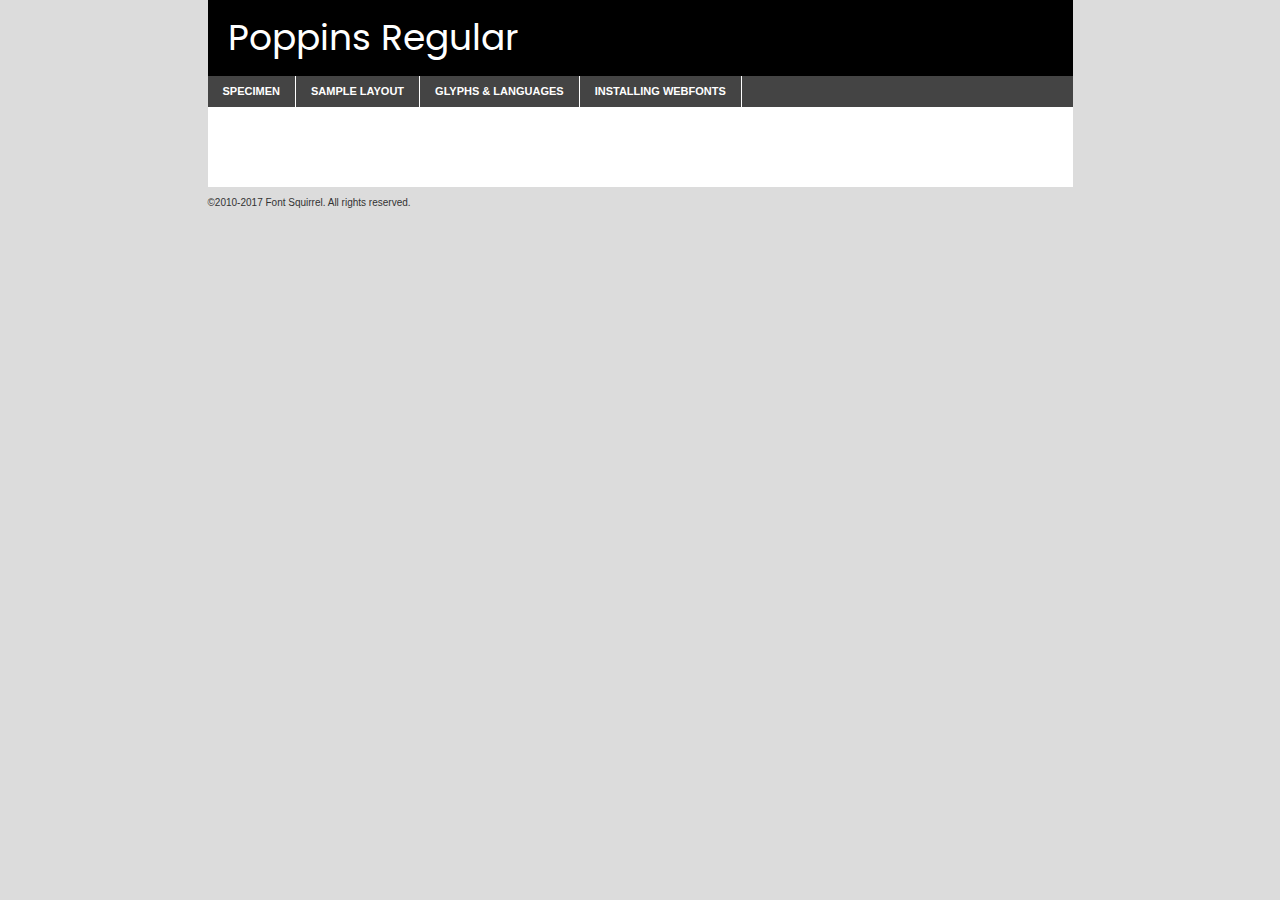
<file: components/fonts/poppins-regular-demo.html>
<!DOCTYPE html PUBLIC "-//W3C//DTD XHTML 1.0 Transitional//EN"
	"http://www.w3.org/TR/xhtml1/DTD/xhtml1-transitional.dtd">

<html xmlns="http://www.w3.org/1999/xhtml" xml:lang="en" lang="en">
<head>
	<meta http-equiv="Content-Type" content="text/html; charset=utf-8" />
	<script src="http://ajax.googleapis.com/ajax/libs/jquery/1.7.2/jquery.min.js" type="text/javascript" charset="utf-8"></script>
	<script type="text/javascript">
	(function($){$.fn.easyTabs=function(option){var param=jQuery.extend({fadeSpeed:"fast",defaultContent:1,activeClass:'active'},option);$(this).each(function(){var thisId="#"+this.id;if(param.defaultContent==''){param.defaultContent=1;}
	if(typeof param.defaultContent=="number")
	{var defaultTab=$(thisId+" .tabs li:eq("+(param.defaultContent-1)+") a").attr('href').substr(1);}else{var defaultTab=param.defaultContent;}
	$(thisId+" .tabs li a").each(function(){var tabToHide=$(this).attr('href').substr(1);$("#"+tabToHide).addClass('easytabs-tab-content');});hideAll();changeContent(defaultTab);function hideAll(){$(thisId+" .easytabs-tab-content").hide();}
	function changeContent(tabId){hideAll();$(thisId+" .tabs li").removeClass(param.activeClass);$(thisId+" .tabs li a[href=#"+tabId+"]").closest('li').addClass(param.activeClass);if(param.fadeSpeed!="none")
	{$(thisId+" #"+tabId).fadeIn(param.fadeSpeed);}else{$(thisId+" #"+tabId).show();}}
	$(thisId+" .tabs li").click(function(){var tabId=$(this).find('a').attr('href').substr(1);changeContent(tabId);return false;});});}})(jQuery);
	</script>
	<link rel="stylesheet" href="specimen_files/specimen_stylesheet.css" type="text/css" charset="utf-8" />
	<link rel="stylesheet" href="stylesheet.css" type="text/css" charset="utf-8" />

	<style type="text/css">
					body{
				font-family: 'poppinsregular';
							}
		</style>

	<title>Poppins Regular Specimen</title>
	
	
	<script type="text/javascript" charset="utf-8">
		$(document).ready(function() {
			$('#container').easyTabs({defaultContent:1});
		});
	</script>
</head>

<body>
<div id="container">
	<div id="header">
		Poppins Regular	</div>
	<ul class="tabs">
		<li><a href="#specimen">Specimen</a></li>
		<li><a href="#layout">Sample Layout</a></li>
				<li><a href="#glyphs">Glyphs &amp; Languages</a></li>
		<li><a href="#installing">Installing Webfonts</a></li>
		
	</ul>
	
	<div id="main_content">

		
			<div id="specimen">
		
				<div class="section">
					<div class="grid12 firstcol">
						<div class="huge">AaBb</div>
					</div>
				</div>
		
				<div class="section">
					<div class="glyph_range">A&#x200B;B&#x200b;C&#x200b;D&#x200b;E&#x200b;F&#x200b;G&#x200b;H&#x200b;I&#x200b;J&#x200b;K&#x200b;L&#x200b;M&#x200b;N&#x200b;O&#x200b;P&#x200b;Q&#x200b;R&#x200b;S&#x200b;T&#x200b;U&#x200b;V&#x200b;W&#x200b;X&#x200b;Y&#x200b;Z&#x200b;a&#x200b;b&#x200b;c&#x200b;d&#x200b;e&#x200b;f&#x200b;g&#x200b;h&#x200b;i&#x200b;j&#x200b;k&#x200b;l&#x200b;m&#x200b;n&#x200b;o&#x200b;p&#x200b;q&#x200b;r&#x200b;s&#x200b;t&#x200b;u&#x200b;v&#x200b;w&#x200b;x&#x200b;y&#x200b;z&#x200b;1&#x200b;2&#x200b;3&#x200b;4&#x200b;5&#x200b;6&#x200b;7&#x200b;8&#x200b;9&#x200b;0&#x200b;&amp;&#x200b;.&#x200b;,&#x200b;?&#x200b;!&#x200b;&#64;&#x200b;(&#x200b;)&#x200b;#&#x200b;$&#x200b;%&#x200b;*&#x200b;+&#x200b;-&#x200b;=&#x200b;:&#x200b;;</div>
				</div>
				<div class="section">
					<div class="grid12 firstcol">
						<table class="sample_table">
							<tr><td>10</td><td class="size10">abcdefghijklmnopqrstuvwxyzABCDEFGHIJKLMNOPQRSTUVWXYZ0123456789abcdefghijklmnopqrstuvwxyzABCDEFGHIJKLMNOPQRSTUVWXYZ0123456789abcdefghijklmnopqrstuvwxyzABCDEFGHIJKLMNOPQRSTUVWXYZ</td></tr>
							<tr><td>11</td><td class="size11">abcdefghijklmnopqrstuvwxyzABCDEFGHIJKLMNOPQRSTUVWXYZ0123456789abcdefghijklmnopqrstuvwxyzABCDEFGHIJKLMNOPQRSTUVWXYZ0123456789abcdefghijklmnopqrstuvwxyzABCDEFGHIJKLMNOPQRSTUVWXYZ</td></tr>
							<tr><td>12</td><td class="size12">abcdefghijklmnopqrstuvwxyzABCDEFGHIJKLMNOPQRSTUVWXYZ0123456789abcdefghijklmnopqrstuvwxyzABCDEFGHIJKLMNOPQRSTUVWXYZ0123456789abcdefghijklmnopqrstuvwxyzABCDEFGHIJKLMNOPQRSTUVWXYZ</td></tr>
							<tr><td>13</td><td class="size13">abcdefghijklmnopqrstuvwxyzABCDEFGHIJKLMNOPQRSTUVWXYZ0123456789abcdefghijklmnopqrstuvwxyzABCDEFGHIJKLMNOPQRSTUVWXYZ0123456789abcdefghijklmnopqrstuvwxyzABCDEFGHIJKLMNOPQRSTUVWXYZ</td></tr>
							<tr><td>14</td><td class="size14">abcdefghijklmnopqrstuvwxyzABCDEFGHIJKLMNOPQRSTUVWXYZ0123456789abcdefghijklmnopqrstuvwxyzABCDEFGHIJKLMNOPQRSTUVWXYZ0123456789abcdefghijklmnopqrstuvwxyzABCDEFGHIJKLMNOPQRSTUVWXYZ</td></tr>
							<tr><td>16</td><td class="size16">abcdefghijklmnopqrstuvwxyzABCDEFGHIJKLMNOPQRSTUVWXYZ0123456789abcdefghijklmnopqrstuvwxyzABCDEFGHIJKLMNOPQRSTUVWXYZ</td></tr>
							<tr><td>18</td><td class="size18">abcdefghijklmnopqrstuvwxyzABCDEFGHIJKLMNOPQRSTUVWXYZ0123456789abcdefghijklmnopqrstuvwxyzABCDEFGHIJKLMNOPQRSTUVWXYZ</td></tr>
							<tr><td>20</td><td class="size20">abcdefghijklmnopqrstuvwxyzABCDEFGHIJKLMNOPQRSTUVWXYZ0123456789abcdefghijklmnopqrstuvwxyzABCDEFGHIJKLMNOPQRSTUVWXYZ</td></tr>
							<tr><td>24</td><td class="size24">abcdefghijklmnopqrstuvwxyzABCDEFGHIJKLMNOPQRSTUVWXYZ0123456789abcdefghijklmnopqrstuvwxyzABCDEFGHIJKLMNOPQRSTUVWXYZ</td></tr>
							<tr><td>30</td><td class="size30">abcdefghijklmnopqrstuvwxyzABCDEFGHIJKLMNOPQRSTUVWXYZ0123456789abcdefghijklmnopqrstuvwxyzABCDEFGHIJKLMNOPQRSTUVWXYZ</td></tr>
							<tr><td>36</td><td class="size36">abcdefghijklmnopqrstuvwxyzABCDEFGHIJKLMNOPQRSTUVWXYZ0123456789abcdefghijklmnopqrstuvwxyzABCDEFGHIJKLMNOPQRSTUVWXYZ</td></tr>
							<tr><td>48</td><td class="size48">abcdefghijklmnopqrstuvwxyzABCDEFGHIJKLMNOPQRSTUVWXYZ0123456789abcdefghijklmnopqrstuvwxyzABCDEFGHIJKLMNOPQRSTUVWXYZ</td></tr>
							<tr><td>60</td><td class="size60">abcdefghijklmnopqrstuvwxyzABCDEFGHIJKLMNOPQRSTUVWXYZ0123456789abcdefghijklmnopqrstuvwxyzABCDEFGHIJKLMNOPQRSTUVWXYZ</td></tr>
							<tr><td>72</td><td class="size72">abcdefghijklmnopqrstuvwxyzABCDEFGHIJKLMNOPQRSTUVWXYZ0123456789abcdefghijklmnopqrstuvwxyzABCDEFGHIJKLMNOPQRSTUVWXYZ</td></tr>
							<tr><td>90</td><td class="size90">abcdefghijklmnopqrstuvwxyzABCDEFGHIJKLMNOPQRSTUVWXYZ0123456789abcdefghijklmnopqrstuvwxyzABCDEFGHIJKLMNOPQRSTUVWXYZ</td></tr>
						</table>
				
					</div>
			
				</div>
		
		
		
								<div class="section" id="bodycomparison">


										<div id="xheight">
				<div class="fontbody">&#x25FC;&#x25FC;&#x25FC;&#x25FC;&#x25FC;&#x25FC;&#x25FC;&#x25FC;&#x25FC;&#x25FC;&#x25FC;&#x25FC;&#x25FC;&#x25FC;&#x25FC;&#x25FC;&#x25FC;&#x25FC;&#x25FC;&#x25FC;&#x25FC;&#x25FC;&#x25FC;&#x25FC;&#x25FC;&#x25FC;&#x25FC;&#x25FC;&#x25FC;&#x25FC;&#x25FC;&#x25FC;&#x25FC;&#x25FC;&#x25FC;&#x25FC;&#x25FC;&#x25FC;&#x25FC;&#x25FC;&#x25FC;&#x25FC;&#x25FC;&#x25FC;&#x25FC;&#x25FC;&#x25FC;&#x25FC;&#x25FC;&#x25FC;&#x25FC;&#x25FC;&#x25FC;&#x25FC;&#x25FC;&#x25FC;&#x25FC;&#x25FC;&#x25FC;&#x25FC;&#x25FC;&#x25FC;&#x25FC;&#x25FC;&#x25FC;&#x25FC;&#x25FC;&#x25FC;&#x25FC;&#x25FC;&#x25FC;&#x25FC;&#x25FC;&#x25FC;&#x25FC;&#x25FC;&#x25FC;&#x25FC;&#x25FC;&#x25FC;&#x25FC;&#x25FC;&#x25FC;&#x25FC;&#x25FC;&#x25FC;&#x25FC;&#x25FC;&#x25FC;&#x25FC;&#x25FC;&#x25FC;&#x25FC;&#x25FC;&#x25FC;&#x25FC;&#x25FC;&#x25FC;&#x25FC;body</div><div class="arialbody">body</div><div class="verdanabody">body</div><div class="georgiabody">body</div></div>
										<div class="fontbody" style="z-index:1">
											body<span>Poppins Regular</span>
										</div>
										<div class="arialbody" style="z-index:1">
											body<span>Arial</span>
										</div>
										<div class="verdanabody" style="z-index:1">
											body<span>Verdana</span>
										</div>
										<div class="georgiabody" style="z-index:1">
											body<span>Georgia</span>
										</div>



								</div>
		
		
				<div class="section psample psample_row1" id="">
					
					<div class="grid2 firstcol">
						<p class="size10"><span>10.</span>Aenean lacinia bibendum nulla sed consectetur. Fusce dapibus, tellus ac cursus commodo, tortor mauris condimentum nibh, ut fermentum massa justo sit amet risus. Nullam id dolor id nibh ultricies vehicula ut id elit. Cum sociis natoque penatibus et magnis dis parturient montes, nascetur ridiculus mus. Nulla vitae elit libero, a pharetra augue.</p>
			
					</div>
					<div class="grid3">
						<p class="size11"><span>11.</span>Aenean lacinia bibendum nulla sed consectetur. Fusce dapibus, tellus ac cursus commodo, tortor mauris condimentum nibh, ut fermentum massa justo sit amet risus. Nullam id dolor id nibh ultricies vehicula ut id elit. Cum sociis natoque penatibus et magnis dis parturient montes, nascetur ridiculus mus. Nulla vitae elit libero, a pharetra augue.</p>
			
					</div>
					<div class="grid3">
						<p class="size12"><span>12.</span>Aenean lacinia bibendum nulla sed consectetur. Fusce dapibus, tellus ac cursus commodo, tortor mauris condimentum nibh, ut fermentum massa justo sit amet risus. Nullam id dolor id nibh ultricies vehicula ut id elit. Cum sociis natoque penatibus et magnis dis parturient montes, nascetur ridiculus mus. Nulla vitae elit libero, a pharetra augue.</p>
			
					</div>
					<div class="grid4">
						<p class="size13"><span>13.</span>Aenean lacinia bibendum nulla sed consectetur. Fusce dapibus, tellus ac cursus commodo, tortor mauris condimentum nibh, ut fermentum massa justo sit amet risus. Nullam id dolor id nibh ultricies vehicula ut id elit. Cum sociis natoque penatibus et magnis dis parturient montes, nascetur ridiculus mus. Nulla vitae elit libero, a pharetra augue.</p>
			
					</div>
					<div class="white_blend"></div>
					
				</div>
				<div class="section psample psample_row2" id="">
					<div class="grid3 firstcol">
						<p class="size14"><span>14.</span>Aenean lacinia bibendum nulla sed consectetur. Fusce dapibus, tellus ac cursus commodo, tortor mauris condimentum nibh, ut fermentum massa justo sit amet risus. Nullam id dolor id nibh ultricies vehicula ut id elit. Cum sociis natoque penatibus et magnis dis parturient montes, nascetur ridiculus mus. Nulla vitae elit libero, a pharetra augue.</p>
			
					</div>
					<div class="grid4">
						<p class="size16"><span>16.</span>Aenean lacinia bibendum nulla sed consectetur. Fusce dapibus, tellus ac cursus commodo, tortor mauris condimentum nibh, ut fermentum massa justo sit amet risus. Nullam id dolor id nibh ultricies vehicula ut id elit. Cum sociis natoque penatibus et magnis dis parturient montes, nascetur ridiculus mus. Nulla vitae elit libero, a pharetra augue.</p>
			
					</div>
					<div class="grid5">
						<p class="size18"><span>18.</span>Aenean lacinia bibendum nulla sed consectetur. Fusce dapibus, tellus ac cursus commodo, tortor mauris condimentum nibh, ut fermentum massa justo sit amet risus. Nullam id dolor id nibh ultricies vehicula ut id elit. Cum sociis natoque penatibus et magnis dis parturient montes, nascetur ridiculus mus. Nulla vitae elit libero, a pharetra augue.</p>
			
					</div>

					<div class="white_blend"></div>

				</div>
				
				<div class="section psample psample_row3" id="">
					<div class="grid5 firstcol">
						<p class="size20"><span>20.</span>Aenean lacinia bibendum nulla sed consectetur. Fusce dapibus, tellus ac cursus commodo, tortor mauris condimentum nibh, ut fermentum massa justo sit amet risus. Nullam id dolor id nibh ultricies vehicula ut id elit. Cum sociis natoque penatibus et magnis dis parturient montes, nascetur ridiculus mus. Nulla vitae elit libero, a pharetra augue.</p>
					</div>
					<div class="grid7">
						<p class="size24"><span>24.</span>Aenean lacinia bibendum nulla sed consectetur. Fusce dapibus, tellus ac cursus commodo, tortor mauris condimentum nibh, ut fermentum massa justo sit amet risus. Nullam id dolor id nibh ultricies vehicula ut id elit. Cum sociis natoque penatibus et magnis dis parturient montes, nascetur ridiculus mus. Nulla vitae elit libero, a pharetra augue.</p>
					</div>
					
					<div class="white_blend"></div>
					
				</div>
				
				<div class="section psample psample_row4" id="">
					<div class="grid12 firstcol">
						<p class="size30"><span>30.</span>Aenean lacinia bibendum nulla sed consectetur. Fusce dapibus, tellus ac cursus commodo, tortor mauris condimentum nibh, ut fermentum massa justo sit amet risus. Nullam id dolor id nibh ultricies vehicula ut id elit. Cum sociis natoque penatibus et magnis dis parturient montes, nascetur ridiculus mus. Nulla vitae elit libero, a pharetra augue.</p>
					</div>
					<div class="white_blend"></div>
					
				</div>
				
				
				
				<div class="section psample psample_row1 fullreverse">
					<div class="grid2 firstcol">
						<p class="size10"><span>10.</span>Aenean lacinia bibendum nulla sed consectetur. Fusce dapibus, tellus ac cursus commodo, tortor mauris condimentum nibh, ut fermentum massa justo sit amet risus. Nullam id dolor id nibh ultricies vehicula ut id elit. Cum sociis natoque penatibus et magnis dis parturient montes, nascetur ridiculus mus. Nulla vitae elit libero, a pharetra augue.</p>
			
					</div>
					<div class="grid3">
						<p class="size11"><span>11.</span>Aenean lacinia bibendum nulla sed consectetur. Fusce dapibus, tellus ac cursus commodo, tortor mauris condimentum nibh, ut fermentum massa justo sit amet risus. Nullam id dolor id nibh ultricies vehicula ut id elit. Cum sociis natoque penatibus et magnis dis parturient montes, nascetur ridiculus mus. Nulla vitae elit libero, a pharetra augue.</p>
			
					</div>
					<div class="grid3">
						<p class="size12"><span>12.</span>Aenean lacinia bibendum nulla sed consectetur. Fusce dapibus, tellus ac cursus commodo, tortor mauris condimentum nibh, ut fermentum massa justo sit amet risus. Nullam id dolor id nibh ultricies vehicula ut id elit. Cum sociis natoque penatibus et magnis dis parturient montes, nascetur ridiculus mus. Nulla vitae elit libero, a pharetra augue.</p>
			
					</div>
					<div class="grid4">
						<p class="size13"><span>13.</span>Aenean lacinia bibendum nulla sed consectetur. Fusce dapibus, tellus ac cursus commodo, tortor mauris condimentum nibh, ut fermentum massa justo sit amet risus. Nullam id dolor id nibh ultricies vehicula ut id elit. Cum sociis natoque penatibus et magnis dis parturient montes, nascetur ridiculus mus. Nulla vitae elit libero, a pharetra augue.</p>
			
					</div>
					<div class="black_blend"></div>
					
				</div>
				
				<div class="section psample psample_row2 fullreverse">
					<div class="grid3 firstcol">
						<p class="size14"><span>14.</span>Aenean lacinia bibendum nulla sed consectetur. Fusce dapibus, tellus ac cursus commodo, tortor mauris condimentum nibh, ut fermentum massa justo sit amet risus. Nullam id dolor id nibh ultricies vehicula ut id elit. Cum sociis natoque penatibus et magnis dis parturient montes, nascetur ridiculus mus. Nulla vitae elit libero, a pharetra augue.</p>
			
					</div>
					<div class="grid4">
						<p class="size16"><span>16.</span>Aenean lacinia bibendum nulla sed consectetur. Fusce dapibus, tellus ac cursus commodo, tortor mauris condimentum nibh, ut fermentum massa justo sit amet risus. Nullam id dolor id nibh ultricies vehicula ut id elit. Cum sociis natoque penatibus et magnis dis parturient montes, nascetur ridiculus mus. Nulla vitae elit libero, a pharetra augue.</p>
			
					</div>
					<div class="grid5">
						<p class="size18"><span>18.</span>Aenean lacinia bibendum nulla sed consectetur. Fusce dapibus, tellus ac cursus commodo, tortor mauris condimentum nibh, ut fermentum massa justo sit amet risus. Nullam id dolor id nibh ultricies vehicula ut id elit. Cum sociis natoque penatibus et magnis dis parturient montes, nascetur ridiculus mus. Nulla vitae elit libero, a pharetra augue.</p>
			
					</div>
					<div class="black_blend"></div>

				</div>
				
				<div class="section psample fullreverse psample_row3" id="">
					<div class="grid5 firstcol">
						<p class="size20"><span>20.</span>Aenean lacinia bibendum nulla sed consectetur. Fusce dapibus, tellus ac cursus commodo, tortor mauris condimentum nibh, ut fermentum massa justo sit amet risus. Nullam id dolor id nibh ultricies vehicula ut id elit. Cum sociis natoque penatibus et magnis dis parturient montes, nascetur ridiculus mus. Nulla vitae elit libero, a pharetra augue.</p>
					</div>
					<div class="grid7">
						<p class="size24"><span>24.</span>Aenean lacinia bibendum nulla sed consectetur. Fusce dapibus, tellus ac cursus commodo, tortor mauris condimentum nibh, ut fermentum massa justo sit amet risus. Nullam id dolor id nibh ultricies vehicula ut id elit. Cum sociis natoque penatibus et magnis dis parturient montes, nascetur ridiculus mus. Nulla vitae elit libero, a pharetra augue.</p>
					</div>
					
					<div class="black_blend"></div>
					
				</div>
				
				<div class="section psample fullreverse psample_row4" id="" style="border-bottom: 20px #000 solid;">
					<div class="grid12 firstcol">
						<p class="size30"><span>30.</span>Aenean lacinia bibendum nulla sed consectetur. Fusce dapibus, tellus ac cursus commodo, tortor mauris condimentum nibh, ut fermentum massa justo sit amet risus. Nullam id dolor id nibh ultricies vehicula ut id elit. Cum sociis natoque penatibus et magnis dis parturient montes, nascetur ridiculus mus. Nulla vitae elit libero, a pharetra augue.</p>
					</div>
					<div class="black_blend"></div>
					
				</div>
				
				
				
				
			</div>
			
			<div id="layout">
				
				<div class="section">
					
					<div class="grid12 firstcol">
						<h1>Lorem Ipsum Dolor</h1>
						<h2>Etiam porta sem malesuada magna mollis euismod</h2>
						
						<p class="byline">By <a href="#link">Aenean Lacinia</a></p>
					</div>
				</div>
				<div class="section">
					<div class="grid8 firstcol">
						<p class="large">Donec sed odio dui. Morbi leo risus, porta ac consectetur ac, vestibulum at eros. Fusce dapibus, tellus ac cursus commodo, tortor mauris condimentum nibh, ut fermentum massa justo sit amet risus. </p>

						
						<h3>Pellentesque ornare sem</h3>

						<p>Maecenas sed diam eget risus varius blandit sit amet non magna. Maecenas faucibus mollis interdum. Donec ullamcorper nulla non metus auctor fringilla. Nullam id dolor id nibh ultricies vehicula ut id elit. Nullam id dolor id nibh ultricies vehicula ut id elit. </p>

						<p>Aenean eu leo quam. Pellentesque ornare sem lacinia quam venenatis vestibulum. Lorem ipsum dolor sit amet, consectetur adipiscing elit. Cum sociis natoque penatibus et magnis dis parturient montes, nascetur ridiculus mus. </p>

						<p>Nulla vitae elit libero, a pharetra augue. Praesent commodo cursus magna, vel scelerisque nisl consectetur et. Aenean lacinia bibendum nulla sed consectetur. </p>

						<p>Nullam quis risus eget urna mollis ornare vel eu leo. Nullam quis risus eget urna mollis ornare vel eu leo. Maecenas sed diam eget risus varius blandit sit amet non magna. Donec ullamcorper nulla non metus auctor fringilla. </p>

						<h3>Cras mattis consectetur</h3>

						<p>Aenean eu leo quam. Pellentesque ornare sem lacinia quam venenatis vestibulum. Aenean lacinia bibendum nulla sed consectetur. Integer posuere erat a ante venenatis dapibus posuere velit aliquet. Cras mattis consectetur purus sit amet fermentum. </p>

						<p>Nullam id dolor id nibh ultricies vehicula ut id elit. Nullam quis risus eget urna mollis ornare vel eu leo. Cras mattis consectetur purus sit amet fermentum.</p>
					</div>
					
					<div class="grid4 sidebar">
						
						<div class="box reverse">
							<p class="last">Nullam quis risus eget urna mollis ornare vel eu leo. Donec ullamcorper nulla non metus auctor fringilla. Cras mattis consectetur purus sit amet fermentum. Sed posuere consectetur est at lobortis. Lorem ipsum dolor sit amet, consectetur adipiscing elit. </p>
						</div>
						
						<p class="caption">Maecenas sed diam eget risus varius.</p>

						<p>Vestibulum id ligula porta felis euismod semper. Integer posuere erat a ante venenatis dapibus posuere velit aliquet. Vestibulum id ligula porta felis euismod semper. Sed posuere consectetur est at lobortis. Maecenas sed diam eget risus varius blandit sit amet non magna. Fusce dapibus, tellus ac cursus commodo, tortor mauris condimentum nibh, ut fermentum massa justo sit amet risus. </p>

					

						<p>Duis mollis, est non commodo luctus, nisi erat porttitor ligula, eget lacinia odio sem nec elit. Aenean lacinia bibendum nulla sed consectetur. Vivamus sagittis lacus vel augue laoreet rutrum faucibus dolor auctor. Aenean lacinia bibendum nulla sed consectetur. Nullam quis risus eget urna mollis ornare vel eu leo. </p>

						<p>Praesent commodo cursus magna, vel scelerisque nisl consectetur et. Donec ullamcorper nulla non metus auctor fringilla. Maecenas faucibus mollis interdum. Fusce dapibus, tellus ac cursus commodo, tortor mauris condimentum nibh, ut fermentum massa justo sit amet risus. </p>

					</div>
				</div>
				
			</div>


			



		<div id="glyphs">
			<div class="section">
				<div class="grid12 firstcol">
			
				<h1>Language Support</h1>
				<p>The subset of Poppins Regular in this kit supports the following languages:<br />
			
					Albanian, Basque, Breton, Chamorro, Danish, Dutch, English, Faroese, Finnish, French, Frisian, Galician, German, Icelandic, Italian, Malagasy, Norwegian, Portuguese, Spanish, Alsatian, Aragonese, Arapaho, Arrernte, Asturian, Aymara, Bislama, Cebuano, Corsican, Fijian, French_creole, Genoese, Gilbertese, Greenlandic, Haitian_creole, Hiligaynon, Hmong, Hopi, Ibanag, Iloko_ilokano, Indonesian, Interglossa_glosa, Interlingua, Irish_gaelic, Jerriais, Lojban, Lombard, Luxembourgeois, Manx, Mohawk, Norfolk_pitcairnese, Occitan, Oromo, Pangasinan, Papiamento, Piedmontese, Potawatomi, Rhaeto-romance, Romansh, Rotokas, Sami_lule, Samoan, Sardinian, Scots_gaelic, Seychelles_creole, Shona, Sicilian, Somali, Southern_ndebele, Swahili, Swati_swazi, Tagalog_filipino_pilipino, Tetum, Tok_pisin, Uyghur_latinized, Volapuk, Walloon, Warlpiri, Xhosa, Yapese, Zulu, Latinbasic, Ubasic, Demo				</p>
				<h1>Glyph Chart</h1>
				<p>The subset of Poppins Regular in this kit includes all the glyphs listed below. Unicode entities are included above each glyph to help you insert individual characters into your layout.</p>
				<div id="glyph_chart">
			
																														 <div><p>&amp;#13;</p>&#13;</div>
																				 <div><p>&amp;#32;</p>&#32;</div>
																				 <div><p>&amp;#33;</p>&#33;</div>
																				 <div><p>&amp;#34;</p>&#34;</div>
																				 <div><p>&amp;#35;</p>&#35;</div>
																				 <div><p>&amp;#36;</p>&#36;</div>
																				 <div><p>&amp;#37;</p>&#37;</div>
																				 <div><p>&amp;#38;</p>&#38;</div>
																				 <div><p>&amp;#39;</p>&#39;</div>
																				 <div><p>&amp;#40;</p>&#40;</div>
																				 <div><p>&amp;#41;</p>&#41;</div>
																				 <div><p>&amp;#42;</p>&#42;</div>
																				 <div><p>&amp;#43;</p>&#43;</div>
																				 <div><p>&amp;#44;</p>&#44;</div>
																				 <div><p>&amp;#45;</p>&#45;</div>
																				 <div><p>&amp;#46;</p>&#46;</div>
																				 <div><p>&amp;#47;</p>&#47;</div>
																				 <div><p>&amp;#48;</p>&#48;</div>
																				 <div><p>&amp;#49;</p>&#49;</div>
																				 <div><p>&amp;#50;</p>&#50;</div>
																				 <div><p>&amp;#51;</p>&#51;</div>
																				 <div><p>&amp;#52;</p>&#52;</div>
																				 <div><p>&amp;#53;</p>&#53;</div>
																				 <div><p>&amp;#54;</p>&#54;</div>
																				 <div><p>&amp;#55;</p>&#55;</div>
																				 <div><p>&amp;#56;</p>&#56;</div>
																				 <div><p>&amp;#57;</p>&#57;</div>
																				 <div><p>&amp;#58;</p>&#58;</div>
																				 <div><p>&amp;#59;</p>&#59;</div>
																				 <div><p>&amp;#60;</p>&#60;</div>
																				 <div><p>&amp;#61;</p>&#61;</div>
																				 <div><p>&amp;#62;</p>&#62;</div>
																				 <div><p>&amp;#63;</p>&#63;</div>
																				 <div><p>&amp;#64;</p>&#64;</div>
																				 <div><p>&amp;#65;</p>&#65;</div>
																				 <div><p>&amp;#66;</p>&#66;</div>
																				 <div><p>&amp;#67;</p>&#67;</div>
																				 <div><p>&amp;#68;</p>&#68;</div>
																				 <div><p>&amp;#69;</p>&#69;</div>
																				 <div><p>&amp;#70;</p>&#70;</div>
																				 <div><p>&amp;#71;</p>&#71;</div>
																				 <div><p>&amp;#72;</p>&#72;</div>
																				 <div><p>&amp;#73;</p>&#73;</div>
																				 <div><p>&amp;#74;</p>&#74;</div>
																				 <div><p>&amp;#75;</p>&#75;</div>
																				 <div><p>&amp;#76;</p>&#76;</div>
																				 <div><p>&amp;#77;</p>&#77;</div>
																				 <div><p>&amp;#78;</p>&#78;</div>
																				 <div><p>&amp;#79;</p>&#79;</div>
																				 <div><p>&amp;#80;</p>&#80;</div>
																				 <div><p>&amp;#81;</p>&#81;</div>
																				 <div><p>&amp;#82;</p>&#82;</div>
																				 <div><p>&amp;#83;</p>&#83;</div>
																				 <div><p>&amp;#84;</p>&#84;</div>
																				 <div><p>&amp;#85;</p>&#85;</div>
																				 <div><p>&amp;#86;</p>&#86;</div>
																				 <div><p>&amp;#87;</p>&#87;</div>
																				 <div><p>&amp;#88;</p>&#88;</div>
																				 <div><p>&amp;#89;</p>&#89;</div>
																				 <div><p>&amp;#90;</p>&#90;</div>
																				 <div><p>&amp;#91;</p>&#91;</div>
																				 <div><p>&amp;#92;</p>&#92;</div>
																				 <div><p>&amp;#93;</p>&#93;</div>
																				 <div><p>&amp;#94;</p>&#94;</div>
																				 <div><p>&amp;#95;</p>&#95;</div>
																				 <div><p>&amp;#96;</p>&#96;</div>
																				 <div><p>&amp;#97;</p>&#97;</div>
																				 <div><p>&amp;#98;</p>&#98;</div>
																				 <div><p>&amp;#99;</p>&#99;</div>
																				 <div><p>&amp;#100;</p>&#100;</div>
																				 <div><p>&amp;#101;</p>&#101;</div>
																				 <div><p>&amp;#102;</p>&#102;</div>
																				 <div><p>&amp;#103;</p>&#103;</div>
																				 <div><p>&amp;#104;</p>&#104;</div>
																				 <div><p>&amp;#105;</p>&#105;</div>
																				 <div><p>&amp;#106;</p>&#106;</div>
																				 <div><p>&amp;#107;</p>&#107;</div>
																				 <div><p>&amp;#108;</p>&#108;</div>
																				 <div><p>&amp;#109;</p>&#109;</div>
																				 <div><p>&amp;#110;</p>&#110;</div>
																				 <div><p>&amp;#111;</p>&#111;</div>
																				 <div><p>&amp;#112;</p>&#112;</div>
																				 <div><p>&amp;#113;</p>&#113;</div>
																				 <div><p>&amp;#114;</p>&#114;</div>
																				 <div><p>&amp;#115;</p>&#115;</div>
																				 <div><p>&amp;#116;</p>&#116;</div>
																				 <div><p>&amp;#117;</p>&#117;</div>
																				 <div><p>&amp;#118;</p>&#118;</div>
																				 <div><p>&amp;#119;</p>&#119;</div>
																				 <div><p>&amp;#120;</p>&#120;</div>
																				 <div><p>&amp;#121;</p>&#121;</div>
																				 <div><p>&amp;#122;</p>&#122;</div>
																				 <div><p>&amp;#123;</p>&#123;</div>
																				 <div><p>&amp;#124;</p>&#124;</div>
																				 <div><p>&amp;#125;</p>&#125;</div>
																				 <div><p>&amp;#126;</p>&#126;</div>
																				 <div><p>&amp;#160;</p>&#160;</div>
																				 <div><p>&amp;#161;</p>&#161;</div>
																				 <div><p>&amp;#162;</p>&#162;</div>
																				 <div><p>&amp;#163;</p>&#163;</div>
																				 <div><p>&amp;#164;</p>&#164;</div>
																				 <div><p>&amp;#165;</p>&#165;</div>
																				 <div><p>&amp;#166;</p>&#166;</div>
																				 <div><p>&amp;#167;</p>&#167;</div>
																				 <div><p>&amp;#168;</p>&#168;</div>
																				 <div><p>&amp;#169;</p>&#169;</div>
																				 <div><p>&amp;#170;</p>&#170;</div>
																				 <div><p>&amp;#171;</p>&#171;</div>
																				 <div><p>&amp;#172;</p>&#172;</div>
																				 <div><p>&amp;#173;</p>&#173;</div>
																				 <div><p>&amp;#174;</p>&#174;</div>
																				 <div><p>&amp;#175;</p>&#175;</div>
																				 <div><p>&amp;#176;</p>&#176;</div>
																				 <div><p>&amp;#177;</p>&#177;</div>
																				 <div><p>&amp;#178;</p>&#178;</div>
																				 <div><p>&amp;#179;</p>&#179;</div>
																				 <div><p>&amp;#180;</p>&#180;</div>
																				 <div><p>&amp;#181;</p>&#181;</div>
																				 <div><p>&amp;#182;</p>&#182;</div>
																				 <div><p>&amp;#183;</p>&#183;</div>
																				 <div><p>&amp;#184;</p>&#184;</div>
																				 <div><p>&amp;#185;</p>&#185;</div>
																				 <div><p>&amp;#186;</p>&#186;</div>
																				 <div><p>&amp;#187;</p>&#187;</div>
																				 <div><p>&amp;#188;</p>&#188;</div>
																				 <div><p>&amp;#189;</p>&#189;</div>
																				 <div><p>&amp;#190;</p>&#190;</div>
																				 <div><p>&amp;#191;</p>&#191;</div>
																				 <div><p>&amp;#192;</p>&#192;</div>
																				 <div><p>&amp;#193;</p>&#193;</div>
																				 <div><p>&amp;#194;</p>&#194;</div>
																				 <div><p>&amp;#195;</p>&#195;</div>
																				 <div><p>&amp;#196;</p>&#196;</div>
																				 <div><p>&amp;#197;</p>&#197;</div>
																				 <div><p>&amp;#198;</p>&#198;</div>
																				 <div><p>&amp;#199;</p>&#199;</div>
																				 <div><p>&amp;#200;</p>&#200;</div>
																				 <div><p>&amp;#201;</p>&#201;</div>
																				 <div><p>&amp;#202;</p>&#202;</div>
																				 <div><p>&amp;#203;</p>&#203;</div>
																				 <div><p>&amp;#204;</p>&#204;</div>
																				 <div><p>&amp;#205;</p>&#205;</div>
																				 <div><p>&amp;#206;</p>&#206;</div>
																				 <div><p>&amp;#207;</p>&#207;</div>
																				 <div><p>&amp;#208;</p>&#208;</div>
																				 <div><p>&amp;#209;</p>&#209;</div>
																				 <div><p>&amp;#210;</p>&#210;</div>
																				 <div><p>&amp;#211;</p>&#211;</div>
																				 <div><p>&amp;#212;</p>&#212;</div>
																				 <div><p>&amp;#213;</p>&#213;</div>
																				 <div><p>&amp;#214;</p>&#214;</div>
																				 <div><p>&amp;#215;</p>&#215;</div>
																				 <div><p>&amp;#216;</p>&#216;</div>
																				 <div><p>&amp;#217;</p>&#217;</div>
																				 <div><p>&amp;#218;</p>&#218;</div>
																				 <div><p>&amp;#219;</p>&#219;</div>
																				 <div><p>&amp;#220;</p>&#220;</div>
																				 <div><p>&amp;#221;</p>&#221;</div>
																				 <div><p>&amp;#222;</p>&#222;</div>
																				 <div><p>&amp;#223;</p>&#223;</div>
																				 <div><p>&amp;#224;</p>&#224;</div>
																				 <div><p>&amp;#225;</p>&#225;</div>
																				 <div><p>&amp;#226;</p>&#226;</div>
																				 <div><p>&amp;#227;</p>&#227;</div>
																				 <div><p>&amp;#228;</p>&#228;</div>
																				 <div><p>&amp;#229;</p>&#229;</div>
																				 <div><p>&amp;#230;</p>&#230;</div>
																				 <div><p>&amp;#231;</p>&#231;</div>
																				 <div><p>&amp;#232;</p>&#232;</div>
																				 <div><p>&amp;#233;</p>&#233;</div>
																				 <div><p>&amp;#234;</p>&#234;</div>
																				 <div><p>&amp;#235;</p>&#235;</div>
																				 <div><p>&amp;#236;</p>&#236;</div>
																				 <div><p>&amp;#237;</p>&#237;</div>
																				 <div><p>&amp;#238;</p>&#238;</div>
																				 <div><p>&amp;#239;</p>&#239;</div>
																				 <div><p>&amp;#240;</p>&#240;</div>
																				 <div><p>&amp;#241;</p>&#241;</div>
																				 <div><p>&amp;#242;</p>&#242;</div>
																				 <div><p>&amp;#243;</p>&#243;</div>
																				 <div><p>&amp;#244;</p>&#244;</div>
																				 <div><p>&amp;#245;</p>&#245;</div>
																				 <div><p>&amp;#246;</p>&#246;</div>
																				 <div><p>&amp;#247;</p>&#247;</div>
																				 <div><p>&amp;#248;</p>&#248;</div>
																				 <div><p>&amp;#249;</p>&#249;</div>
																				 <div><p>&amp;#250;</p>&#250;</div>
																				 <div><p>&amp;#251;</p>&#251;</div>
																				 <div><p>&amp;#252;</p>&#252;</div>
																				 <div><p>&amp;#253;</p>&#253;</div>
																				 <div><p>&amp;#254;</p>&#254;</div>
																				 <div><p>&amp;#255;</p>&#255;</div>
																				 <div><p>&amp;#338;</p>&#338;</div>
																				 <div><p>&amp;#339;</p>&#339;</div>
																				 <div><p>&amp;#376;</p>&#376;</div>
																				 <div><p>&amp;#710;</p>&#710;</div>
																				 <div><p>&amp;#732;</p>&#732;</div>
																				 <div><p>&amp;#8192;</p>&#8192;</div>
																				 <div><p>&amp;#8193;</p>&#8193;</div>
																				 <div><p>&amp;#8194;</p>&#8194;</div>
																				 <div><p>&amp;#8195;</p>&#8195;</div>
																				 <div><p>&amp;#8196;</p>&#8196;</div>
																				 <div><p>&amp;#8197;</p>&#8197;</div>
																				 <div><p>&amp;#8198;</p>&#8198;</div>
																				 <div><p>&amp;#8199;</p>&#8199;</div>
																				 <div><p>&amp;#8200;</p>&#8200;</div>
																				 <div><p>&amp;#8201;</p>&#8201;</div>
																				 <div><p>&amp;#8202;</p>&#8202;</div>
																				 <div><p>&amp;#8208;</p>&#8208;</div>
																				 <div><p>&amp;#8209;</p>&#8209;</div>
																				 <div><p>&amp;#8210;</p>&#8210;</div>
																				 <div><p>&amp;#8211;</p>&#8211;</div>
																				 <div><p>&amp;#8212;</p>&#8212;</div>
																				 <div><p>&amp;#8216;</p>&#8216;</div>
																				 <div><p>&amp;#8217;</p>&#8217;</div>
																				 <div><p>&amp;#8218;</p>&#8218;</div>
																				 <div><p>&amp;#8220;</p>&#8220;</div>
																				 <div><p>&amp;#8221;</p>&#8221;</div>
																				 <div><p>&amp;#8222;</p>&#8222;</div>
																				 <div><p>&amp;#8226;</p>&#8226;</div>
																				 <div><p>&amp;#8230;</p>&#8230;</div>
																				 <div><p>&amp;#8239;</p>&#8239;</div>
																				 <div><p>&amp;#8249;</p>&#8249;</div>
																				 <div><p>&amp;#8250;</p>&#8250;</div>
																				 <div><p>&amp;#8287;</p>&#8287;</div>
																				 <div><p>&amp;#8364;</p>&#8364;</div>
																				 <div><p>&amp;#8482;</p>&#8482;</div>
																				 <div><p>&amp;#64257;</p>&#64257;</div>
																				 <div><p>&amp;#64258;</p>&#64258;</div>
																																																</div>	
				</div>
		
		
			</div>
		</div>
		
		
		<div id="specs">
			
		</div>
	
		<div id="installing">
			<div class="section">
				<div class="grid7 firstcol">
					<h1>Installing Webfonts</h1>
					
					<p>Webfonts are supported by all major browser platforms but not all in the same way. There are currently four different font formats that must be included in order to target all browsers. This includes TTF, WOFF, EOT and SVG.</p>
					
					<h2>1. Upload your webfonts</h2>
					<p>You must upload your webfont kit to your website. They should be in or near the same directory as your CSS files.</p>
					
					<h2>2. Include the webfont stylesheet</h2>
					<p>A special CSS @font-face declaration helps the various browsers select the appropriate font it needs without causing you a bunch of headaches. Learn more about this syntax by reading the <a href="https://www.fontspring.com/blog/further-hardening-of-the-bulletproof-syntax">Fontspring blog post</a> about it. The code for it is as follows:</p>


<code>
@font-face{ 
	font-family: 'MyWebFont';
	src: url('WebFont.eot');
	src: url('WebFont.eot?#iefix') format('embedded-opentype'),
	     url('WebFont.woff') format('woff'),
	     url('WebFont.ttf') format('truetype'),
	     url('WebFont.svg#webfont') format('svg');
}
</code>

	<p>We've already gone ahead and generated the code for you. All you have to do is link to the stylesheet in your HTML, like this:</p>
	<code>&lt;link rel=&quot;stylesheet&quot; href=&quot;stylesheet.css&quot; type=&quot;text/css&quot; charset=&quot;utf-8&quot; /&gt;</code>

					<h2>3. Modify your own stylesheet</h2>
					<p>To take advantage of your new fonts, you must tell your stylesheet to use them. Look at the original @font-face declaration above and find the property called "font-family." The name linked there will be what you use to reference the font. Prepend that webfont name to the font stack in the "font-family" property, inside the selector you want to change. For example:</p>
<code>p { font-family: 'WebFont', Arial, sans-serif; }</code>

<h2>4. Test</h2>
<p>Getting webfonts to work cross-browser <em>can</em> be tricky. Use the information in the sidebar to help you if you find that fonts aren't loading in a particular browser.</p>
				</div>
				
				<div class="grid5 sidebar">
					<div class="box">
						<h2>Troubleshooting<br />Font-Face Problems</h2>
						<p>Having trouble getting your webfonts to load in your new website? Here are some tips to sort out what might be the problem.</p>

						<h3>Fonts not showing in any browser</h3>

						<p>This sounds like you need to work on the plumbing. You either did not upload the fonts to the correct directory, or you did not link the fonts properly in the CSS. If you've confirmed that all this is correct and you still have a problem, take a look at your .htaccess file and see if requests are getting intercepted.</p>

						<h3>Fonts not loading in iPhone or iPad</h3>

						<p>The most common problem here is that you are serving the fonts from an IIS server. IIS refuses to serve files that have unknown MIME types. If that is the case, you must set the MIME type for SVG to "image/svg+xml" in the server settings. Follow these instructions from Microsoft if you need help.</p>

						<h3>Fonts not loading in Firefox</h3>

						<p>The primary reason for this failure? You are still using a version Firefox older than 3.5. So upgrade already! If that isn't it, then you are very likely serving fonts from a different domain. Firefox requires that all font assets be served from the same domain. Lastly it is possible that you need to add WOFF to your list of MIME types (if you are serving via IIS.)</p>

						<h3>Fonts not loading in IE</h3>

						<p>Are you looking at Internet Explorer on an actual Windows machine or are you cheating by using a service like Adobe BrowserLab? Many of these screenshot services do not render @font-face for IE. Best to test it on a real machine.</p>

						<h3>Fonts not loading in IE9</h3>

						<p>IE9, like Firefox, requires that fonts be served from the same domain as the website. Make sure that is the case.</p>
					</div>
				</div>
			</div>
			
		</div>
	
	</div>
	<div id="footer">
		<p>&copy;2010-2017 Font Squirrel. All rights reserved.</p>
	</div>
</div>
</body>
</html>
</file>
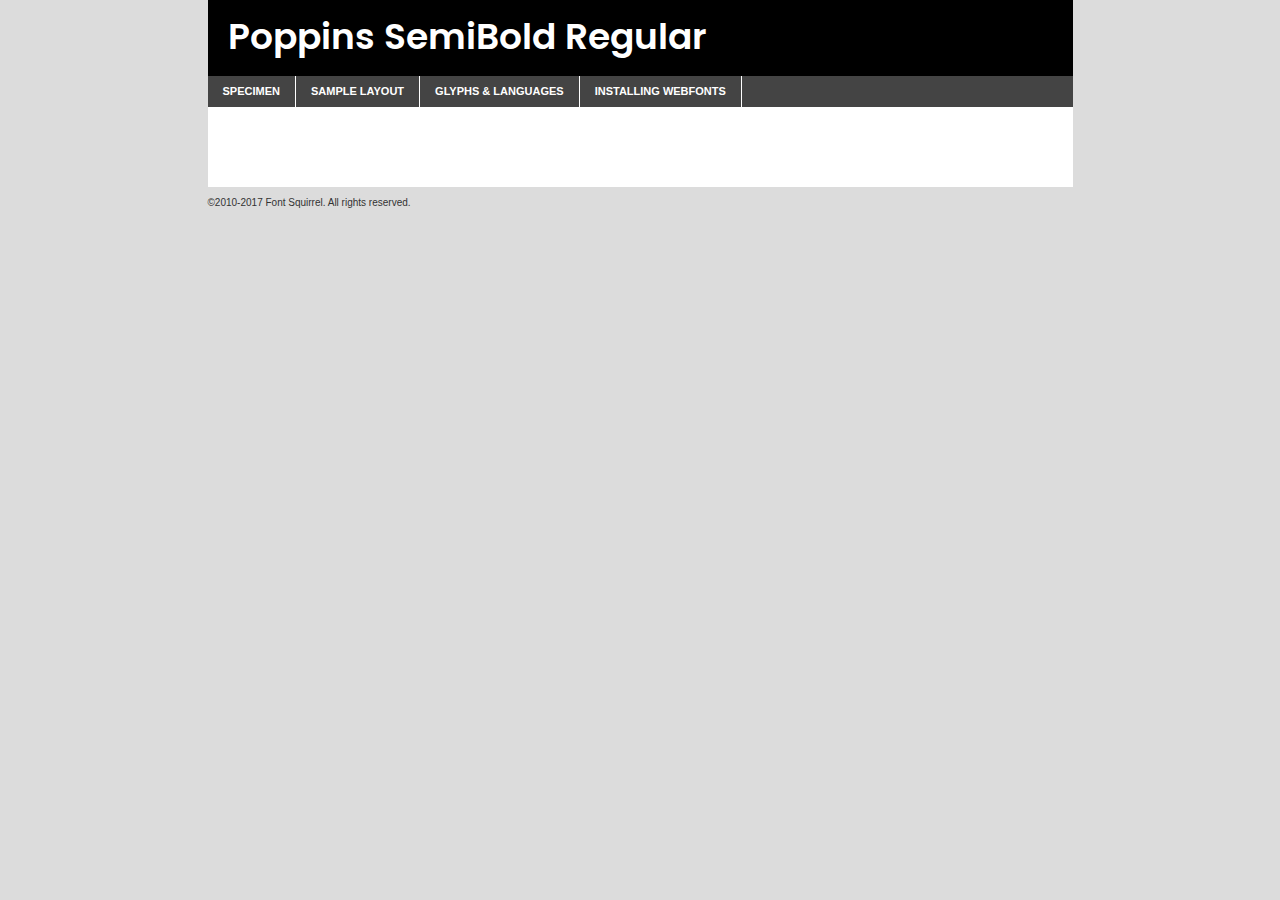
<file: components/fonts/poppins-semibold-demo.html>
<!DOCTYPE html PUBLIC "-//W3C//DTD XHTML 1.0 Transitional//EN"
	"http://www.w3.org/TR/xhtml1/DTD/xhtml1-transitional.dtd">

<html xmlns="http://www.w3.org/1999/xhtml" xml:lang="en" lang="en">
<head>
	<meta http-equiv="Content-Type" content="text/html; charset=utf-8" />
	<script src="http://ajax.googleapis.com/ajax/libs/jquery/1.7.2/jquery.min.js" type="text/javascript" charset="utf-8"></script>
	<script type="text/javascript">
	(function($){$.fn.easyTabs=function(option){var param=jQuery.extend({fadeSpeed:"fast",defaultContent:1,activeClass:'active'},option);$(this).each(function(){var thisId="#"+this.id;if(param.defaultContent==''){param.defaultContent=1;}
	if(typeof param.defaultContent=="number")
	{var defaultTab=$(thisId+" .tabs li:eq("+(param.defaultContent-1)+") a").attr('href').substr(1);}else{var defaultTab=param.defaultContent;}
	$(thisId+" .tabs li a").each(function(){var tabToHide=$(this).attr('href').substr(1);$("#"+tabToHide).addClass('easytabs-tab-content');});hideAll();changeContent(defaultTab);function hideAll(){$(thisId+" .easytabs-tab-content").hide();}
	function changeContent(tabId){hideAll();$(thisId+" .tabs li").removeClass(param.activeClass);$(thisId+" .tabs li a[href=#"+tabId+"]").closest('li').addClass(param.activeClass);if(param.fadeSpeed!="none")
	{$(thisId+" #"+tabId).fadeIn(param.fadeSpeed);}else{$(thisId+" #"+tabId).show();}}
	$(thisId+" .tabs li").click(function(){var tabId=$(this).find('a').attr('href').substr(1);changeContent(tabId);return false;});});}})(jQuery);
	</script>
	<link rel="stylesheet" href="specimen_files/specimen_stylesheet.css" type="text/css" charset="utf-8" />
	<link rel="stylesheet" href="stylesheet.css" type="text/css" charset="utf-8" />

	<style type="text/css">
					body{
				font-family: 'poppinssemibold';
							}
		</style>

	<title>Poppins SemiBold Regular Specimen</title>
	
	
	<script type="text/javascript" charset="utf-8">
		$(document).ready(function() {
			$('#container').easyTabs({defaultContent:1});
		});
	</script>
</head>

<body>
<div id="container">
	<div id="header">
		Poppins SemiBold Regular	</div>
	<ul class="tabs">
		<li><a href="#specimen">Specimen</a></li>
		<li><a href="#layout">Sample Layout</a></li>
				<li><a href="#glyphs">Glyphs &amp; Languages</a></li>
		<li><a href="#installing">Installing Webfonts</a></li>
		
	</ul>
	
	<div id="main_content">

		
			<div id="specimen">
		
				<div class="section">
					<div class="grid12 firstcol">
						<div class="huge">AaBb</div>
					</div>
				</div>
		
				<div class="section">
					<div class="glyph_range">A&#x200B;B&#x200b;C&#x200b;D&#x200b;E&#x200b;F&#x200b;G&#x200b;H&#x200b;I&#x200b;J&#x200b;K&#x200b;L&#x200b;M&#x200b;N&#x200b;O&#x200b;P&#x200b;Q&#x200b;R&#x200b;S&#x200b;T&#x200b;U&#x200b;V&#x200b;W&#x200b;X&#x200b;Y&#x200b;Z&#x200b;a&#x200b;b&#x200b;c&#x200b;d&#x200b;e&#x200b;f&#x200b;g&#x200b;h&#x200b;i&#x200b;j&#x200b;k&#x200b;l&#x200b;m&#x200b;n&#x200b;o&#x200b;p&#x200b;q&#x200b;r&#x200b;s&#x200b;t&#x200b;u&#x200b;v&#x200b;w&#x200b;x&#x200b;y&#x200b;z&#x200b;1&#x200b;2&#x200b;3&#x200b;4&#x200b;5&#x200b;6&#x200b;7&#x200b;8&#x200b;9&#x200b;0&#x200b;&amp;&#x200b;.&#x200b;,&#x200b;?&#x200b;!&#x200b;&#64;&#x200b;(&#x200b;)&#x200b;#&#x200b;$&#x200b;%&#x200b;*&#x200b;+&#x200b;-&#x200b;=&#x200b;:&#x200b;;</div>
				</div>
				<div class="section">
					<div class="grid12 firstcol">
						<table class="sample_table">
							<tr><td>10</td><td class="size10">abcdefghijklmnopqrstuvwxyzABCDEFGHIJKLMNOPQRSTUVWXYZ0123456789abcdefghijklmnopqrstuvwxyzABCDEFGHIJKLMNOPQRSTUVWXYZ0123456789abcdefghijklmnopqrstuvwxyzABCDEFGHIJKLMNOPQRSTUVWXYZ</td></tr>
							<tr><td>11</td><td class="size11">abcdefghijklmnopqrstuvwxyzABCDEFGHIJKLMNOPQRSTUVWXYZ0123456789abcdefghijklmnopqrstuvwxyzABCDEFGHIJKLMNOPQRSTUVWXYZ0123456789abcdefghijklmnopqrstuvwxyzABCDEFGHIJKLMNOPQRSTUVWXYZ</td></tr>
							<tr><td>12</td><td class="size12">abcdefghijklmnopqrstuvwxyzABCDEFGHIJKLMNOPQRSTUVWXYZ0123456789abcdefghijklmnopqrstuvwxyzABCDEFGHIJKLMNOPQRSTUVWXYZ0123456789abcdefghijklmnopqrstuvwxyzABCDEFGHIJKLMNOPQRSTUVWXYZ</td></tr>
							<tr><td>13</td><td class="size13">abcdefghijklmnopqrstuvwxyzABCDEFGHIJKLMNOPQRSTUVWXYZ0123456789abcdefghijklmnopqrstuvwxyzABCDEFGHIJKLMNOPQRSTUVWXYZ0123456789abcdefghijklmnopqrstuvwxyzABCDEFGHIJKLMNOPQRSTUVWXYZ</td></tr>
							<tr><td>14</td><td class="size14">abcdefghijklmnopqrstuvwxyzABCDEFGHIJKLMNOPQRSTUVWXYZ0123456789abcdefghijklmnopqrstuvwxyzABCDEFGHIJKLMNOPQRSTUVWXYZ0123456789abcdefghijklmnopqrstuvwxyzABCDEFGHIJKLMNOPQRSTUVWXYZ</td></tr>
							<tr><td>16</td><td class="size16">abcdefghijklmnopqrstuvwxyzABCDEFGHIJKLMNOPQRSTUVWXYZ0123456789abcdefghijklmnopqrstuvwxyzABCDEFGHIJKLMNOPQRSTUVWXYZ</td></tr>
							<tr><td>18</td><td class="size18">abcdefghijklmnopqrstuvwxyzABCDEFGHIJKLMNOPQRSTUVWXYZ0123456789abcdefghijklmnopqrstuvwxyzABCDEFGHIJKLMNOPQRSTUVWXYZ</td></tr>
							<tr><td>20</td><td class="size20">abcdefghijklmnopqrstuvwxyzABCDEFGHIJKLMNOPQRSTUVWXYZ0123456789abcdefghijklmnopqrstuvwxyzABCDEFGHIJKLMNOPQRSTUVWXYZ</td></tr>
							<tr><td>24</td><td class="size24">abcdefghijklmnopqrstuvwxyzABCDEFGHIJKLMNOPQRSTUVWXYZ0123456789abcdefghijklmnopqrstuvwxyzABCDEFGHIJKLMNOPQRSTUVWXYZ</td></tr>
							<tr><td>30</td><td class="size30">abcdefghijklmnopqrstuvwxyzABCDEFGHIJKLMNOPQRSTUVWXYZ0123456789abcdefghijklmnopqrstuvwxyzABCDEFGHIJKLMNOPQRSTUVWXYZ</td></tr>
							<tr><td>36</td><td class="size36">abcdefghijklmnopqrstuvwxyzABCDEFGHIJKLMNOPQRSTUVWXYZ0123456789abcdefghijklmnopqrstuvwxyzABCDEFGHIJKLMNOPQRSTUVWXYZ</td></tr>
							<tr><td>48</td><td class="size48">abcdefghijklmnopqrstuvwxyzABCDEFGHIJKLMNOPQRSTUVWXYZ0123456789abcdefghijklmnopqrstuvwxyzABCDEFGHIJKLMNOPQRSTUVWXYZ</td></tr>
							<tr><td>60</td><td class="size60">abcdefghijklmnopqrstuvwxyzABCDEFGHIJKLMNOPQRSTUVWXYZ0123456789abcdefghijklmnopqrstuvwxyzABCDEFGHIJKLMNOPQRSTUVWXYZ</td></tr>
							<tr><td>72</td><td class="size72">abcdefghijklmnopqrstuvwxyzABCDEFGHIJKLMNOPQRSTUVWXYZ0123456789abcdefghijklmnopqrstuvwxyzABCDEFGHIJKLMNOPQRSTUVWXYZ</td></tr>
							<tr><td>90</td><td class="size90">abcdefghijklmnopqrstuvwxyzABCDEFGHIJKLMNOPQRSTUVWXYZ0123456789abcdefghijklmnopqrstuvwxyzABCDEFGHIJKLMNOPQRSTUVWXYZ</td></tr>
						</table>
				
					</div>
			
				</div>
		
		
		
								<div class="section" id="bodycomparison">


										<div id="xheight">
				<div class="fontbody">&#x25FC;&#x25FC;&#x25FC;&#x25FC;&#x25FC;&#x25FC;&#x25FC;&#x25FC;&#x25FC;&#x25FC;&#x25FC;&#x25FC;&#x25FC;&#x25FC;&#x25FC;&#x25FC;&#x25FC;&#x25FC;&#x25FC;&#x25FC;&#x25FC;&#x25FC;&#x25FC;&#x25FC;&#x25FC;&#x25FC;&#x25FC;&#x25FC;&#x25FC;&#x25FC;&#x25FC;&#x25FC;&#x25FC;&#x25FC;&#x25FC;&#x25FC;&#x25FC;&#x25FC;&#x25FC;&#x25FC;&#x25FC;&#x25FC;&#x25FC;&#x25FC;&#x25FC;&#x25FC;&#x25FC;&#x25FC;&#x25FC;&#x25FC;&#x25FC;&#x25FC;&#x25FC;&#x25FC;&#x25FC;&#x25FC;&#x25FC;&#x25FC;&#x25FC;&#x25FC;&#x25FC;&#x25FC;&#x25FC;&#x25FC;&#x25FC;&#x25FC;&#x25FC;&#x25FC;&#x25FC;&#x25FC;&#x25FC;&#x25FC;&#x25FC;&#x25FC;&#x25FC;&#x25FC;&#x25FC;&#x25FC;&#x25FC;&#x25FC;&#x25FC;&#x25FC;&#x25FC;&#x25FC;&#x25FC;&#x25FC;&#x25FC;&#x25FC;&#x25FC;&#x25FC;&#x25FC;&#x25FC;&#x25FC;&#x25FC;&#x25FC;&#x25FC;&#x25FC;&#x25FC;&#x25FC;body</div><div class="arialbody">body</div><div class="verdanabody">body</div><div class="georgiabody">body</div></div>
										<div class="fontbody" style="z-index:1">
											body<span>Poppins SemiBold Regular</span>
										</div>
										<div class="arialbody" style="z-index:1">
											body<span>Arial</span>
										</div>
										<div class="verdanabody" style="z-index:1">
											body<span>Verdana</span>
										</div>
										<div class="georgiabody" style="z-index:1">
											body<span>Georgia</span>
										</div>



								</div>
		
		
				<div class="section psample psample_row1" id="">
					
					<div class="grid2 firstcol">
						<p class="size10"><span>10.</span>Aenean lacinia bibendum nulla sed consectetur. Fusce dapibus, tellus ac cursus commodo, tortor mauris condimentum nibh, ut fermentum massa justo sit amet risus. Nullam id dolor id nibh ultricies vehicula ut id elit. Cum sociis natoque penatibus et magnis dis parturient montes, nascetur ridiculus mus. Nulla vitae elit libero, a pharetra augue.</p>
			
					</div>
					<div class="grid3">
						<p class="size11"><span>11.</span>Aenean lacinia bibendum nulla sed consectetur. Fusce dapibus, tellus ac cursus commodo, tortor mauris condimentum nibh, ut fermentum massa justo sit amet risus. Nullam id dolor id nibh ultricies vehicula ut id elit. Cum sociis natoque penatibus et magnis dis parturient montes, nascetur ridiculus mus. Nulla vitae elit libero, a pharetra augue.</p>
			
					</div>
					<div class="grid3">
						<p class="size12"><span>12.</span>Aenean lacinia bibendum nulla sed consectetur. Fusce dapibus, tellus ac cursus commodo, tortor mauris condimentum nibh, ut fermentum massa justo sit amet risus. Nullam id dolor id nibh ultricies vehicula ut id elit. Cum sociis natoque penatibus et magnis dis parturient montes, nascetur ridiculus mus. Nulla vitae elit libero, a pharetra augue.</p>
			
					</div>
					<div class="grid4">
						<p class="size13"><span>13.</span>Aenean lacinia bibendum nulla sed consectetur. Fusce dapibus, tellus ac cursus commodo, tortor mauris condimentum nibh, ut fermentum massa justo sit amet risus. Nullam id dolor id nibh ultricies vehicula ut id elit. Cum sociis natoque penatibus et magnis dis parturient montes, nascetur ridiculus mus. Nulla vitae elit libero, a pharetra augue.</p>
			
					</div>
					<div class="white_blend"></div>
					
				</div>
				<div class="section psample psample_row2" id="">
					<div class="grid3 firstcol">
						<p class="size14"><span>14.</span>Aenean lacinia bibendum nulla sed consectetur. Fusce dapibus, tellus ac cursus commodo, tortor mauris condimentum nibh, ut fermentum massa justo sit amet risus. Nullam id dolor id nibh ultricies vehicula ut id elit. Cum sociis natoque penatibus et magnis dis parturient montes, nascetur ridiculus mus. Nulla vitae elit libero, a pharetra augue.</p>
			
					</div>
					<div class="grid4">
						<p class="size16"><span>16.</span>Aenean lacinia bibendum nulla sed consectetur. Fusce dapibus, tellus ac cursus commodo, tortor mauris condimentum nibh, ut fermentum massa justo sit amet risus. Nullam id dolor id nibh ultricies vehicula ut id elit. Cum sociis natoque penatibus et magnis dis parturient montes, nascetur ridiculus mus. Nulla vitae elit libero, a pharetra augue.</p>
			
					</div>
					<div class="grid5">
						<p class="size18"><span>18.</span>Aenean lacinia bibendum nulla sed consectetur. Fusce dapibus, tellus ac cursus commodo, tortor mauris condimentum nibh, ut fermentum massa justo sit amet risus. Nullam id dolor id nibh ultricies vehicula ut id elit. Cum sociis natoque penatibus et magnis dis parturient montes, nascetur ridiculus mus. Nulla vitae elit libero, a pharetra augue.</p>
			
					</div>

					<div class="white_blend"></div>

				</div>
				
				<div class="section psample psample_row3" id="">
					<div class="grid5 firstcol">
						<p class="size20"><span>20.</span>Aenean lacinia bibendum nulla sed consectetur. Fusce dapibus, tellus ac cursus commodo, tortor mauris condimentum nibh, ut fermentum massa justo sit amet risus. Nullam id dolor id nibh ultricies vehicula ut id elit. Cum sociis natoque penatibus et magnis dis parturient montes, nascetur ridiculus mus. Nulla vitae elit libero, a pharetra augue.</p>
					</div>
					<div class="grid7">
						<p class="size24"><span>24.</span>Aenean lacinia bibendum nulla sed consectetur. Fusce dapibus, tellus ac cursus commodo, tortor mauris condimentum nibh, ut fermentum massa justo sit amet risus. Nullam id dolor id nibh ultricies vehicula ut id elit. Cum sociis natoque penatibus et magnis dis parturient montes, nascetur ridiculus mus. Nulla vitae elit libero, a pharetra augue.</p>
					</div>
					
					<div class="white_blend"></div>
					
				</div>
				
				<div class="section psample psample_row4" id="">
					<div class="grid12 firstcol">
						<p class="size30"><span>30.</span>Aenean lacinia bibendum nulla sed consectetur. Fusce dapibus, tellus ac cursus commodo, tortor mauris condimentum nibh, ut fermentum massa justo sit amet risus. Nullam id dolor id nibh ultricies vehicula ut id elit. Cum sociis natoque penatibus et magnis dis parturient montes, nascetur ridiculus mus. Nulla vitae elit libero, a pharetra augue.</p>
					</div>
					<div class="white_blend"></div>
					
				</div>
				
				
				
				<div class="section psample psample_row1 fullreverse">
					<div class="grid2 firstcol">
						<p class="size10"><span>10.</span>Aenean lacinia bibendum nulla sed consectetur. Fusce dapibus, tellus ac cursus commodo, tortor mauris condimentum nibh, ut fermentum massa justo sit amet risus. Nullam id dolor id nibh ultricies vehicula ut id elit. Cum sociis natoque penatibus et magnis dis parturient montes, nascetur ridiculus mus. Nulla vitae elit libero, a pharetra augue.</p>
			
					</div>
					<div class="grid3">
						<p class="size11"><span>11.</span>Aenean lacinia bibendum nulla sed consectetur. Fusce dapibus, tellus ac cursus commodo, tortor mauris condimentum nibh, ut fermentum massa justo sit amet risus. Nullam id dolor id nibh ultricies vehicula ut id elit. Cum sociis natoque penatibus et magnis dis parturient montes, nascetur ridiculus mus. Nulla vitae elit libero, a pharetra augue.</p>
			
					</div>
					<div class="grid3">
						<p class="size12"><span>12.</span>Aenean lacinia bibendum nulla sed consectetur. Fusce dapibus, tellus ac cursus commodo, tortor mauris condimentum nibh, ut fermentum massa justo sit amet risus. Nullam id dolor id nibh ultricies vehicula ut id elit. Cum sociis natoque penatibus et magnis dis parturient montes, nascetur ridiculus mus. Nulla vitae elit libero, a pharetra augue.</p>
			
					</div>
					<div class="grid4">
						<p class="size13"><span>13.</span>Aenean lacinia bibendum nulla sed consectetur. Fusce dapibus, tellus ac cursus commodo, tortor mauris condimentum nibh, ut fermentum massa justo sit amet risus. Nullam id dolor id nibh ultricies vehicula ut id elit. Cum sociis natoque penatibus et magnis dis parturient montes, nascetur ridiculus mus. Nulla vitae elit libero, a pharetra augue.</p>
			
					</div>
					<div class="black_blend"></div>
					
				</div>
				
				<div class="section psample psample_row2 fullreverse">
					<div class="grid3 firstcol">
						<p class="size14"><span>14.</span>Aenean lacinia bibendum nulla sed consectetur. Fusce dapibus, tellus ac cursus commodo, tortor mauris condimentum nibh, ut fermentum massa justo sit amet risus. Nullam id dolor id nibh ultricies vehicula ut id elit. Cum sociis natoque penatibus et magnis dis parturient montes, nascetur ridiculus mus. Nulla vitae elit libero, a pharetra augue.</p>
			
					</div>
					<div class="grid4">
						<p class="size16"><span>16.</span>Aenean lacinia bibendum nulla sed consectetur. Fusce dapibus, tellus ac cursus commodo, tortor mauris condimentum nibh, ut fermentum massa justo sit amet risus. Nullam id dolor id nibh ultricies vehicula ut id elit. Cum sociis natoque penatibus et magnis dis parturient montes, nascetur ridiculus mus. Nulla vitae elit libero, a pharetra augue.</p>
			
					</div>
					<div class="grid5">
						<p class="size18"><span>18.</span>Aenean lacinia bibendum nulla sed consectetur. Fusce dapibus, tellus ac cursus commodo, tortor mauris condimentum nibh, ut fermentum massa justo sit amet risus. Nullam id dolor id nibh ultricies vehicula ut id elit. Cum sociis natoque penatibus et magnis dis parturient montes, nascetur ridiculus mus. Nulla vitae elit libero, a pharetra augue.</p>
			
					</div>
					<div class="black_blend"></div>

				</div>
				
				<div class="section psample fullreverse psample_row3" id="">
					<div class="grid5 firstcol">
						<p class="size20"><span>20.</span>Aenean lacinia bibendum nulla sed consectetur. Fusce dapibus, tellus ac cursus commodo, tortor mauris condimentum nibh, ut fermentum massa justo sit amet risus. Nullam id dolor id nibh ultricies vehicula ut id elit. Cum sociis natoque penatibus et magnis dis parturient montes, nascetur ridiculus mus. Nulla vitae elit libero, a pharetra augue.</p>
					</div>
					<div class="grid7">
						<p class="size24"><span>24.</span>Aenean lacinia bibendum nulla sed consectetur. Fusce dapibus, tellus ac cursus commodo, tortor mauris condimentum nibh, ut fermentum massa justo sit amet risus. Nullam id dolor id nibh ultricies vehicula ut id elit. Cum sociis natoque penatibus et magnis dis parturient montes, nascetur ridiculus mus. Nulla vitae elit libero, a pharetra augue.</p>
					</div>
					
					<div class="black_blend"></div>
					
				</div>
				
				<div class="section psample fullreverse psample_row4" id="" style="border-bottom: 20px #000 solid;">
					<div class="grid12 firstcol">
						<p class="size30"><span>30.</span>Aenean lacinia bibendum nulla sed consectetur. Fusce dapibus, tellus ac cursus commodo, tortor mauris condimentum nibh, ut fermentum massa justo sit amet risus. Nullam id dolor id nibh ultricies vehicula ut id elit. Cum sociis natoque penatibus et magnis dis parturient montes, nascetur ridiculus mus. Nulla vitae elit libero, a pharetra augue.</p>
					</div>
					<div class="black_blend"></div>
					
				</div>
				
				
				
				
			</div>
			
			<div id="layout">
				
				<div class="section">
					
					<div class="grid12 firstcol">
						<h1>Lorem Ipsum Dolor</h1>
						<h2>Etiam porta sem malesuada magna mollis euismod</h2>
						
						<p class="byline">By <a href="#link">Aenean Lacinia</a></p>
					</div>
				</div>
				<div class="section">
					<div class="grid8 firstcol">
						<p class="large">Donec sed odio dui. Morbi leo risus, porta ac consectetur ac, vestibulum at eros. Fusce dapibus, tellus ac cursus commodo, tortor mauris condimentum nibh, ut fermentum massa justo sit amet risus. </p>

						
						<h3>Pellentesque ornare sem</h3>

						<p>Maecenas sed diam eget risus varius blandit sit amet non magna. Maecenas faucibus mollis interdum. Donec ullamcorper nulla non metus auctor fringilla. Nullam id dolor id nibh ultricies vehicula ut id elit. Nullam id dolor id nibh ultricies vehicula ut id elit. </p>

						<p>Aenean eu leo quam. Pellentesque ornare sem lacinia quam venenatis vestibulum. Lorem ipsum dolor sit amet, consectetur adipiscing elit. Cum sociis natoque penatibus et magnis dis parturient montes, nascetur ridiculus mus. </p>

						<p>Nulla vitae elit libero, a pharetra augue. Praesent commodo cursus magna, vel scelerisque nisl consectetur et. Aenean lacinia bibendum nulla sed consectetur. </p>

						<p>Nullam quis risus eget urna mollis ornare vel eu leo. Nullam quis risus eget urna mollis ornare vel eu leo. Maecenas sed diam eget risus varius blandit sit amet non magna. Donec ullamcorper nulla non metus auctor fringilla. </p>

						<h3>Cras mattis consectetur</h3>

						<p>Aenean eu leo quam. Pellentesque ornare sem lacinia quam venenatis vestibulum. Aenean lacinia bibendum nulla sed consectetur. Integer posuere erat a ante venenatis dapibus posuere velit aliquet. Cras mattis consectetur purus sit amet fermentum. </p>

						<p>Nullam id dolor id nibh ultricies vehicula ut id elit. Nullam quis risus eget urna mollis ornare vel eu leo. Cras mattis consectetur purus sit amet fermentum.</p>
					</div>
					
					<div class="grid4 sidebar">
						
						<div class="box reverse">
							<p class="last">Nullam quis risus eget urna mollis ornare vel eu leo. Donec ullamcorper nulla non metus auctor fringilla. Cras mattis consectetur purus sit amet fermentum. Sed posuere consectetur est at lobortis. Lorem ipsum dolor sit amet, consectetur adipiscing elit. </p>
						</div>
						
						<p class="caption">Maecenas sed diam eget risus varius.</p>

						<p>Vestibulum id ligula porta felis euismod semper. Integer posuere erat a ante venenatis dapibus posuere velit aliquet. Vestibulum id ligula porta felis euismod semper. Sed posuere consectetur est at lobortis. Maecenas sed diam eget risus varius blandit sit amet non magna. Fusce dapibus, tellus ac cursus commodo, tortor mauris condimentum nibh, ut fermentum massa justo sit amet risus. </p>

					

						<p>Duis mollis, est non commodo luctus, nisi erat porttitor ligula, eget lacinia odio sem nec elit. Aenean lacinia bibendum nulla sed consectetur. Vivamus sagittis lacus vel augue laoreet rutrum faucibus dolor auctor. Aenean lacinia bibendum nulla sed consectetur. Nullam quis risus eget urna mollis ornare vel eu leo. </p>

						<p>Praesent commodo cursus magna, vel scelerisque nisl consectetur et. Donec ullamcorper nulla non metus auctor fringilla. Maecenas faucibus mollis interdum. Fusce dapibus, tellus ac cursus commodo, tortor mauris condimentum nibh, ut fermentum massa justo sit amet risus. </p>

					</div>
				</div>
				
			</div>


			



		<div id="glyphs">
			<div class="section">
				<div class="grid12 firstcol">
			
				<h1>Language Support</h1>
				<p>The subset of Poppins SemiBold Regular in this kit supports the following languages:<br />
			
					English, Arrernte, Bislama, Cebuano, Fijian, Gilbertese, Hmong, Ibanag, Iloko_ilokano, Interglossa_glosa, Interlingua, Lojban, Manx, Norfolk_pitcairnese, Oromo, Rotokas, Samoan, Sardinian, Seychelles_creole, Shona, Somali, Southern_ndebele, Swahili, Swati_swazi, Tok_pisin, Warlpiri, Xhosa, Zulu, Latinbasic, Demo				</p>
				<h1>Glyph Chart</h1>
				<p>The subset of Poppins SemiBold Regular in this kit includes all the glyphs listed below. Unicode entities are included above each glyph to help you insert individual characters into your layout.</p>
				<div id="glyph_chart">
			
																														 <div><p>&amp;#13;</p>&#13;</div>
																				 <div><p>&amp;#32;</p>&#32;</div>
																				 <div><p>&amp;#33;</p>&#33;</div>
																				 <div><p>&amp;#34;</p>&#34;</div>
																				 <div><p>&amp;#35;</p>&#35;</div>
																				 <div><p>&amp;#36;</p>&#36;</div>
																				 <div><p>&amp;#37;</p>&#37;</div>
																				 <div><p>&amp;#38;</p>&#38;</div>
																				 <div><p>&amp;#39;</p>&#39;</div>
																				 <div><p>&amp;#40;</p>&#40;</div>
																				 <div><p>&amp;#41;</p>&#41;</div>
																				 <div><p>&amp;#42;</p>&#42;</div>
																				 <div><p>&amp;#43;</p>&#43;</div>
																				 <div><p>&amp;#44;</p>&#44;</div>
																				 <div><p>&amp;#46;</p>&#46;</div>
																				 <div><p>&amp;#47;</p>&#47;</div>
																				 <div><p>&amp;#48;</p>&#48;</div>
																				 <div><p>&amp;#49;</p>&#49;</div>
																				 <div><p>&amp;#50;</p>&#50;</div>
																				 <div><p>&amp;#51;</p>&#51;</div>
																				 <div><p>&amp;#52;</p>&#52;</div>
																				 <div><p>&amp;#53;</p>&#53;</div>
																				 <div><p>&amp;#54;</p>&#54;</div>
																				 <div><p>&amp;#55;</p>&#55;</div>
																				 <div><p>&amp;#56;</p>&#56;</div>
																				 <div><p>&amp;#57;</p>&#57;</div>
																				 <div><p>&amp;#60;</p>&#60;</div>
																				 <div><p>&amp;#61;</p>&#61;</div>
																				 <div><p>&amp;#62;</p>&#62;</div>
																				 <div><p>&amp;#63;</p>&#63;</div>
																				 <div><p>&amp;#64;</p>&#64;</div>
																				 <div><p>&amp;#65;</p>&#65;</div>
																				 <div><p>&amp;#66;</p>&#66;</div>
																				 <div><p>&amp;#67;</p>&#67;</div>
																				 <div><p>&amp;#68;</p>&#68;</div>
																				 <div><p>&amp;#69;</p>&#69;</div>
																				 <div><p>&amp;#70;</p>&#70;</div>
																				 <div><p>&amp;#71;</p>&#71;</div>
																				 <div><p>&amp;#72;</p>&#72;</div>
																				 <div><p>&amp;#73;</p>&#73;</div>
																				 <div><p>&amp;#74;</p>&#74;</div>
																				 <div><p>&amp;#75;</p>&#75;</div>
																				 <div><p>&amp;#76;</p>&#76;</div>
																				 <div><p>&amp;#77;</p>&#77;</div>
																				 <div><p>&amp;#78;</p>&#78;</div>
																				 <div><p>&amp;#79;</p>&#79;</div>
																				 <div><p>&amp;#80;</p>&#80;</div>
																				 <div><p>&amp;#81;</p>&#81;</div>
																				 <div><p>&amp;#82;</p>&#82;</div>
																				 <div><p>&amp;#83;</p>&#83;</div>
																				 <div><p>&amp;#84;</p>&#84;</div>
																				 <div><p>&amp;#85;</p>&#85;</div>
																				 <div><p>&amp;#86;</p>&#86;</div>
																				 <div><p>&amp;#87;</p>&#87;</div>
																				 <div><p>&amp;#88;</p>&#88;</div>
																				 <div><p>&amp;#89;</p>&#89;</div>
																				 <div><p>&amp;#90;</p>&#90;</div>
																				 <div><p>&amp;#91;</p>&#91;</div>
																				 <div><p>&amp;#92;</p>&#92;</div>
																				 <div><p>&amp;#93;</p>&#93;</div>
																				 <div><p>&amp;#94;</p>&#94;</div>
																				 <div><p>&amp;#95;</p>&#95;</div>
																				 <div><p>&amp;#96;</p>&#96;</div>
																				 <div><p>&amp;#97;</p>&#97;</div>
																				 <div><p>&amp;#98;</p>&#98;</div>
																				 <div><p>&amp;#99;</p>&#99;</div>
																				 <div><p>&amp;#100;</p>&#100;</div>
																				 <div><p>&amp;#101;</p>&#101;</div>
																				 <div><p>&amp;#102;</p>&#102;</div>
																				 <div><p>&amp;#103;</p>&#103;</div>
																				 <div><p>&amp;#104;</p>&#104;</div>
																				 <div><p>&amp;#105;</p>&#105;</div>
																				 <div><p>&amp;#106;</p>&#106;</div>
																				 <div><p>&amp;#107;</p>&#107;</div>
																				 <div><p>&amp;#108;</p>&#108;</div>
																				 <div><p>&amp;#109;</p>&#109;</div>
																				 <div><p>&amp;#110;</p>&#110;</div>
																				 <div><p>&amp;#111;</p>&#111;</div>
																				 <div><p>&amp;#112;</p>&#112;</div>
																				 <div><p>&amp;#113;</p>&#113;</div>
																				 <div><p>&amp;#114;</p>&#114;</div>
																				 <div><p>&amp;#115;</p>&#115;</div>
																				 <div><p>&amp;#116;</p>&#116;</div>
																				 <div><p>&amp;#117;</p>&#117;</div>
																				 <div><p>&amp;#118;</p>&#118;</div>
																				 <div><p>&amp;#119;</p>&#119;</div>
																				 <div><p>&amp;#120;</p>&#120;</div>
																				 <div><p>&amp;#121;</p>&#121;</div>
																				 <div><p>&amp;#122;</p>&#122;</div>
																				 <div><p>&amp;#123;</p>&#123;</div>
																				 <div><p>&amp;#124;</p>&#124;</div>
																				 <div><p>&amp;#125;</p>&#125;</div>
																				 <div><p>&amp;#126;</p>&#126;</div>
																				 <div><p>&amp;#160;</p>&#160;</div>
																				 <div><p>&amp;#161;</p>&#161;</div>
																				 <div><p>&amp;#162;</p>&#162;</div>
																				 <div><p>&amp;#163;</p>&#163;</div>
																				 <div><p>&amp;#164;</p>&#164;</div>
																				 <div><p>&amp;#165;</p>&#165;</div>
																				 <div><p>&amp;#166;</p>&#166;</div>
																				 <div><p>&amp;#167;</p>&#167;</div>
																				 <div><p>&amp;#168;</p>&#168;</div>
																				 <div><p>&amp;#169;</p>&#169;</div>
																				 <div><p>&amp;#170;</p>&#170;</div>
																				 <div><p>&amp;#171;</p>&#171;</div>
																				 <div><p>&amp;#172;</p>&#172;</div>
																				 <div><p>&amp;#174;</p>&#174;</div>
																				 <div><p>&amp;#175;</p>&#175;</div>
																				 <div><p>&amp;#176;</p>&#176;</div>
																				 <div><p>&amp;#177;</p>&#177;</div>
																				 <div><p>&amp;#178;</p>&#178;</div>
																				 <div><p>&amp;#179;</p>&#179;</div>
																				 <div><p>&amp;#180;</p>&#180;</div>
																				 <div><p>&amp;#181;</p>&#181;</div>
																				 <div><p>&amp;#182;</p>&#182;</div>
																				 <div><p>&amp;#184;</p>&#184;</div>
																				 <div><p>&amp;#185;</p>&#185;</div>
																				 <div><p>&amp;#186;</p>&#186;</div>
																				 <div><p>&amp;#187;</p>&#187;</div>
																				 <div><p>&amp;#188;</p>&#188;</div>
																				 <div><p>&amp;#189;</p>&#189;</div>
																				 <div><p>&amp;#190;</p>&#190;</div>
																				 <div><p>&amp;#191;</p>&#191;</div>
																				 <div><p>&amp;#198;</p>&#198;</div>
																				 <div><p>&amp;#199;</p>&#199;</div>
																				 <div><p>&amp;#208;</p>&#208;</div>
																				 <div><p>&amp;#215;</p>&#215;</div>
																				 <div><p>&amp;#216;</p>&#216;</div>
																				 <div><p>&amp;#222;</p>&#222;</div>
																				 <div><p>&amp;#223;</p>&#223;</div>
																				 <div><p>&amp;#230;</p>&#230;</div>
																				 <div><p>&amp;#231;</p>&#231;</div>
																				 <div><p>&amp;#240;</p>&#240;</div>
																				 <div><p>&amp;#247;</p>&#247;</div>
																				 <div><p>&amp;#248;</p>&#248;</div>
																				 <div><p>&amp;#254;</p>&#254;</div>
																				 <div><p>&amp;#305;</p>&#305;</div>
																				 <div><p>&amp;#338;</p>&#338;</div>
																				 <div><p>&amp;#339;</p>&#339;</div>
																				 <div><p>&amp;#710;</p>&#710;</div>
																				 <div><p>&amp;#730;</p>&#730;</div>
																				 <div><p>&amp;#732;</p>&#732;</div>
																				 <div><p>&amp;#8192;</p>&#8192;</div>
																				 <div><p>&amp;#8193;</p>&#8193;</div>
																				 <div><p>&amp;#8194;</p>&#8194;</div>
																				 <div><p>&amp;#8195;</p>&#8195;</div>
																				 <div><p>&amp;#8196;</p>&#8196;</div>
																				 <div><p>&amp;#8197;</p>&#8197;</div>
																				 <div><p>&amp;#8198;</p>&#8198;</div>
																				 <div><p>&amp;#8199;</p>&#8199;</div>
																				 <div><p>&amp;#8200;</p>&#8200;</div>
																				 <div><p>&amp;#8201;</p>&#8201;</div>
																				 <div><p>&amp;#8202;</p>&#8202;</div>
																				 <div><p>&amp;#8211;</p>&#8211;</div>
																				 <div><p>&amp;#8212;</p>&#8212;</div>
																				 <div><p>&amp;#8216;</p>&#8216;</div>
																				 <div><p>&amp;#8217;</p>&#8217;</div>
																				 <div><p>&amp;#8218;</p>&#8218;</div>
																				 <div><p>&amp;#8220;</p>&#8220;</div>
																				 <div><p>&amp;#8221;</p>&#8221;</div>
																				 <div><p>&amp;#8222;</p>&#8222;</div>
																				 <div><p>&amp;#8226;</p>&#8226;</div>
																				 <div><p>&amp;#8239;</p>&#8239;</div>
																				 <div><p>&amp;#8249;</p>&#8249;</div>
																				 <div><p>&amp;#8250;</p>&#8250;</div>
																				 <div><p>&amp;#8287;</p>&#8287;</div>
																				 <div><p>&amp;#8364;</p>&#8364;</div>
																				 <div><p>&amp;#8482;</p>&#8482;</div>
																				 <div><p>&amp;#8722;</p>&#8722;</div>
																				 <div><p>&amp;#9724;</p>&#9724;</div>
																				 <div><p>&amp;#64257;</p>&#64257;</div>
																																																</div>	
				</div>
		
		
			</div>
		</div>
		
		
		<div id="specs">
			
		</div>
	
		<div id="installing">
			<div class="section">
				<div class="grid7 firstcol">
					<h1>Installing Webfonts</h1>
					
					<p>Webfonts are supported by all major browser platforms but not all in the same way. There are currently four different font formats that must be included in order to target all browsers. This includes TTF, WOFF, EOT and SVG.</p>
					
					<h2>1. Upload your webfonts</h2>
					<p>You must upload your webfont kit to your website. They should be in or near the same directory as your CSS files.</p>
					
					<h2>2. Include the webfont stylesheet</h2>
					<p>A special CSS @font-face declaration helps the various browsers select the appropriate font it needs without causing you a bunch of headaches. Learn more about this syntax by reading the <a href="https://www.fontspring.com/blog/further-hardening-of-the-bulletproof-syntax">Fontspring blog post</a> about it. The code for it is as follows:</p>


<code>
@font-face{ 
	font-family: 'MyWebFont';
	src: url('WebFont.eot');
	src: url('WebFont.eot?#iefix') format('embedded-opentype'),
	     url('WebFont.woff') format('woff'),
	     url('WebFont.ttf') format('truetype'),
	     url('WebFont.svg#webfont') format('svg');
}
</code>

	<p>We've already gone ahead and generated the code for you. All you have to do is link to the stylesheet in your HTML, like this:</p>
	<code>&lt;link rel=&quot;stylesheet&quot; href=&quot;stylesheet.css&quot; type=&quot;text/css&quot; charset=&quot;utf-8&quot; /&gt;</code>

					<h2>3. Modify your own stylesheet</h2>
					<p>To take advantage of your new fonts, you must tell your stylesheet to use them. Look at the original @font-face declaration above and find the property called "font-family." The name linked there will be what you use to reference the font. Prepend that webfont name to the font stack in the "font-family" property, inside the selector you want to change. For example:</p>
<code>p { font-family: 'WebFont', Arial, sans-serif; }</code>

<h2>4. Test</h2>
<p>Getting webfonts to work cross-browser <em>can</em> be tricky. Use the information in the sidebar to help you if you find that fonts aren't loading in a particular browser.</p>
				</div>
				
				<div class="grid5 sidebar">
					<div class="box">
						<h2>Troubleshooting<br />Font-Face Problems</h2>
						<p>Having trouble getting your webfonts to load in your new website? Here are some tips to sort out what might be the problem.</p>

						<h3>Fonts not showing in any browser</h3>

						<p>This sounds like you need to work on the plumbing. You either did not upload the fonts to the correct directory, or you did not link the fonts properly in the CSS. If you've confirmed that all this is correct and you still have a problem, take a look at your .htaccess file and see if requests are getting intercepted.</p>

						<h3>Fonts not loading in iPhone or iPad</h3>

						<p>The most common problem here is that you are serving the fonts from an IIS server. IIS refuses to serve files that have unknown MIME types. If that is the case, you must set the MIME type for SVG to "image/svg+xml" in the server settings. Follow these instructions from Microsoft if you need help.</p>

						<h3>Fonts not loading in Firefox</h3>

						<p>The primary reason for this failure? You are still using a version Firefox older than 3.5. So upgrade already! If that isn't it, then you are very likely serving fonts from a different domain. Firefox requires that all font assets be served from the same domain. Lastly it is possible that you need to add WOFF to your list of MIME types (if you are serving via IIS.)</p>

						<h3>Fonts not loading in IE</h3>

						<p>Are you looking at Internet Explorer on an actual Windows machine or are you cheating by using a service like Adobe BrowserLab? Many of these screenshot services do not render @font-face for IE. Best to test it on a real machine.</p>

						<h3>Fonts not loading in IE9</h3>

						<p>IE9, like Firefox, requires that fonts be served from the same domain as the website. Make sure that is the case.</p>
					</div>
				</div>
			</div>
			
		</div>
	
	</div>
	<div id="footer">
		<p>&copy;2010-2017 Font Squirrel. All rights reserved.</p>
	</div>
</div>
</body>
</html>
</file>
<file: styles/style.css>
body{
    background-color: rgb(34,34,34);
    color: white;
    font-family: poppinsregular;
    max-width: 1200px;
    margin: 0 auto;
    padding: 15px;
}

header{
    display:flex;
    flex-direction: row;
    justify-content: space-between;
    align-items: center;
}
#title{
    flex-direction: column;
     line-height: 10px;
}

li{
    display: inline-block;
    margin: 20px;
}

a{
    color: white;
}

a:hover{
    color: rgb(132, 14, 201);
    transition: 0.3s all;
}

#inscreva-se-btn{
    border: 2px solid rgb(132, 14, 201);
    padding: 10px;
    border-radius: 20px;
}

#inscreva-se-btn:hover{
    background-color: rgb(132, 14, 201);
    color: white;
}

h1{
    font-weight: 200;
}

main{
    display: flex;
    flex-direction: row;
    margin-top: 50px;
}

h2{
    font-size: 56px;
    line-height: 10px;
    font-family: poppinsmedium;
}
span{
    color: rgb(132, 14, 201);
}

p{
    line-height: 20px;
    max-width: 500px;
    font-family: poppinslight;
}

img{
    width: 580px;
}

form{
    display: flex;
    flex-direction: column;
    width: 70%;
}

form [type="submit"]{
    height: 50px;
    width: 50%;
    background-color: rgb(132, 14, 201);
    color:white;
    font-weight: bold;
}

form [type="submit"]:hover{
    cursor: pointer;
}

input{
    margin-top: 20px;
    height: 10px;
    padding: 15px;
    border-radius: 20px;
    border: none;
    font-size: 15px;
}
</file>
<file: style.css>
body{
    background-color: rgb(34,34,34);
    color: white;
    font-family: poppinsregular;
    max-width: 1200px;
    margin: 0 auto;
    padding: 15px;
}

header{
    display:flex;
    flex-direction: row;
    justify-content: space-between;
    align-items: center;
}
#title{
    flex-direction: column;
     line-height: 10px;
}

li{
    display: inline-block;
    margin: 20px;
}

a{
    color: white;
}

a:hover{
    color: rgb(132, 14, 201);
    transition: 0.3s all;
}

#inscreva-se-btn{
    border: 2px solid rgb(132, 14, 201);
    padding: 10px;
    border-radius: 20px;
}

#inscreva-se-btn:hover{
    background-color: rgb(132, 14, 201);
    color: white;
}

h1{
    font-weight: 200;
}

main{
    display: flex;
    flex-direction: row;
    margin-top: 50px;
}

h2{
    font-size: 56px;
    line-height: 10px;
    font-family: poppinsmedium;
}
span{
    color: rgb(132, 14, 201);
}

p{
    line-height: 20px;
    max-width: 500px;
    font-family: poppinslight;
}

img{
    width: 580px;
}

form{
    display: flex;
    flex-direction: column;
    width: 70%;
}

form [type="submit"]{
    height: 50px;
    width: 50%;
    background-color: rgb(132, 14, 201);
    color:white;
    font-weight: bold;
}

form [type="submit"]:hover{
    cursor: pointer;
}

input{
    margin-top: 20px;
    height: 10px;
    padding: 15px;
    border-radius: 20px;
    border: none;
    font-size: 15px;
}
</file>
<file: styles/fonts.css>
@font-face {
    font-family: 'poppinsblack';
    src: url('/components/fonts/poppins-black-webfont.woff2') format('woff2'),
         url('../components/fonts/poppins-black-webfont.woff') format('woff');
    font-weight: normal;
    font-style: normal;
  
  }
  
  
  
  
  @font-face {
    font-family: 'poppinsbold';
    src: url('../components/fonts/poppins-bold-webfont.woff2') format('woff2'),
         url('../components/fonts/poppins-bold-webfont.woff') format('woff');
    font-weight: normal;
    font-style: normal;
  
  }
  
  
  @font-face {
    font-family: 'poppinslight';
    src: url('../components/fonts/poppins-light-webfont.woff2') format('woff2'),
         url('../components/fonts/poppins-light-webfont.woff') format('woff');
    font-weight: normal;
    font-style: normal;
  
  }
  
  
  @font-face {
    font-family: 'poppinsmedium';
    src: url('../components/fonts/poppins-medium-webfont.woff2') format('woff2'),
         url('../components/fonts/poppins-medium-webfont.woff') format('woff');
    font-weight: normal;
    font-style: normal;
  
  }
  
  @font-face {
    font-family: 'poppinsregular';
    src: url('../components/fonts/poppins-regular-webfont.woff2') format('woff2'),
         url('../components/fonts/poppins-regular-webfont.woff') format('woff');
    font-weight: normal;
    font-style: normal;
  
  }
  
  @font-face {
    font-family: 'poppinssemibold';
    src: url('../components/fonts/poppins-semibold-webfont.woff2') format('woff2'),
         url('../components/fonts/poppins-semibold-webfont.woff') format('woff');
    font-weight: normal;
    font-style: normal;
  
  }
</file>
<file: styles/media.css>
@media screen and (max-width: 760px){
        header{
            flex-direction: column;
        }
        main{
            flex-direction: column;  
        }
        h2{
            font-size: 35px;
        }
        form{
            margin: 0 auto;
            width: 100%;
        }
        input{
            align-self: center;
        }


        img{
            display: none;
        }

        ul{
            text-align: center;

        }
}
</file>
<file: components/fonts/stylesheet.css>
/*! Generated by Font Squirrel (https://www.fontsquirrel.com) on May 19, 2021 */



@font-face {
    font-family: 'poppinsblack';
    src: url('poppins-black-webfont.woff2') format('woff2'),
         url('poppins-black-webfont.woff') format('woff');
    font-weight: normal;
    font-style: normal;

}




@font-face {
    font-family: 'poppinsbold';
    src: url('poppins-bold-webfont.woff2') format('woff2'),
         url('poppins-bold-webfont.woff') format('woff');
    font-weight: normal;
    font-style: normal;

}




@font-face {
    font-family: 'poppinslight';
    src: url('poppins-light-webfont.woff2') format('woff2'),
         url('poppins-light-webfont.woff') format('woff');
    font-weight: normal;
    font-style: normal;

}




@font-face {
    font-family: 'poppinsmedium';
    src: url('poppins-medium-webfont.woff2') format('woff2'),
         url('poppins-medium-webfont.woff') format('woff');
    font-weight: normal;
    font-style: normal;

}




@font-face {
    font-family: 'poppinsregular';
    src: url('poppins-regular-webfont.woff2') format('woff2'),
         url('poppins-regular-webfont.woff') format('woff');
    font-weight: normal;
    font-style: normal;

}




@font-face {
    font-family: 'poppinssemibold';
    src: url('poppins-semibold-webfont.woff2') format('woff2'),
         url('poppins-semibold-webfont.woff') format('woff');
    font-weight: normal;
    font-style: normal;

}
</file>
<file: components/fonts/specimen_files/specimen_stylesheet.css>
@import url('grid_12-825-55-15.css');

/*  
	CSS Reset by Eric Meyer - Released under Public Domain
    http://meyerweb.com/eric/tools/css/reset/
*/
html, body, div, span, applet, object, iframe,
h1, h2, h3, h4, h5, h6, p, blockquote, pre,
a, abbr, acronym, address, big, cite, code,
del, dfn, em, font, img, ins, kbd, q, s, samp,
small, strike, strong, sub, sup, tt, var,
b, u, i, center, dl, dt, dd, ol, ul, li,
fieldset, form, label, legend, table, 
caption, tbody, tfoot, thead, tr, th, td 
                  {margin: 0;padding: 0;border: 0;outline: 0;
                  font-size: 100%;vertical-align: baseline;
                  background: transparent;}
body              {line-height: 1;}
ol, ul            {list-style: none;}
blockquote, q     {quotes: none;}
blockquote:before, blockquote:after,
q:before, q:after {content: '';	content: none;}
:focus            {outline: 0;}
ins               {text-decoration: none;}
del               {text-decoration: line-through;}
table             {border-collapse: collapse;border-spacing: 0;}




body {
	color: #000;
	background-color: #dcdcdc;
}

a {
	text-decoration: none;
	color: #1883ba;
}

h1{
	font-size: 32px;
	font-weight: normal;
	font-style: normal;
	margin-bottom: 18px;
}

h2{
	font-size: 18px;
}

#container {
	width: 865px;
	margin: 0px auto;
}


#header {
	padding: 20px;
	font-size: 36px;
	background-color: #000;
	color: #fff;
}

#header span {
	color: #666;
}
#main_content {
	background-color: #fff;
	padding: 60px 20px 20px;
}


#footer p {
	margin: 0;
	padding-top: 10px;
	padding-bottom: 50px;
	color: #333;
	font: 10px Arial, sans-serif;
}

.tabs {
	width: 100%;
	height: 31px;
	background-color: #444;
}
.tabs li {
	float:  left;
	margin: 0;
	overflow: hidden;
	background-color: #444;
}
.tabs li a {
	display: block;
	color: #fff;
	text-decoration: none;
	font: bold 11px/11px 'Arial';
	text-transform: uppercase;
	padding: 10px 15px;
	border-right: 1px solid #fff;
}

.tabs li a:hover {
		background-color: #00b3ff;

}

.tabs li.active a {
	color:  #000;
	background-color: #fff;
}



div.huge {
	
	font-size: 300px;
	line-height: 1em;
	padding: 0;
	letter-spacing: -.02em;
	overflow: hidden;
}
div.glyph_range {
	font-size: 72px;
	line-height: 1.1em;
}

.size10{ font-size: 10px; }
.size11{ font-size: 11px; }
.size12{ font-size: 12px; }
.size13{ font-size: 13px; }
.size14{ font-size: 14px; }
.size16{ font-size: 16px; }
.size18{ font-size: 18px; }
.size20{ font-size: 20px; }
.size24{ font-size: 24px; }
.size30{ font-size: 30px; }
.size36{ font-size: 36px; }
.size48{ font-size: 48px; }
.size60{ font-size: 60px; }
.size72{ font-size: 72px; }
.size90{ font-size: 90px; }


.psample_row1 {	height: 120px;}
.psample_row1 {	height: 120px;}
.psample_row2 {	height: 160px;}
.psample_row3 {	height: 160px;}
.psample_row4 {	height: 160px;}

.psample {
	overflow: hidden;
	position: relative;
}
.psample p {
	line-height: 1.3em;
	display: block;
	overflow: hidden;
	margin: 0;
}

.psample span {
	margin-right: .5em;
}

.white_blend {
	width: 100%;
	height: 61px;
	background-image: url([data-uri]);
	position: absolute;
	bottom: 0;
}
.black_blend {
	width: 100%;
	height: 61px;
	background-image: url([data-uri]);
	position: absolute;
	bottom: 0;
}
.fullreverse {
	background:  #000 !important;
	color:  #fff !important;
	margin-left: -20px;
	padding-left: 20px;
	margin-right: -20px;
	padding-right: 20px;
	padding: 20px;
	margin-bottom:0;
}


.sample_table td {
	padding-top: 3px;
	padding-bottom:5px;
	padding-left: 5px;
	vertical-align: middle;
	line-height: 1.2em;
}

.sample_table td:first-child {
	background-color: #eee;
	text-align: right;
	padding-right: 5px;
	padding-left: 0;
	padding: 5px;
	font: 11px/12px "Courier New", Courier, mono;
}

code {
	white-space: pre;
	background-color: #eee;
	display: block;
	padding: 10px;
	margin-bottom: 18px;
	overflow: auto;
}


.bottom,.last 	{margin-bottom:0 !important; padding-bottom:0 !important;}

.box  { 
  padding: 18px; 
  margin-bottom: 18px; 
  background: #eee; 
}

.reverse,.reversed { background:  #000 !important;color:  #fff !important; border: none !important;}

#bodycomparison {
	position: relative;
	overflow: hidden;
	font-size: 72px;
	height: 90px;
	white-space: nowrap;
}

#bodycomparison div{
	font-size: 72px;
	line-height: 90px;
	display: inline;
	margin: 0 15px 0 0;
	padding: 0;
}

#bodycomparison div span{
	font: 10px Arial;
	position: absolute;
	left: 0;
}
#xheight {
	float: none;
	position: absolute;
	color: #d9f3ff;
	font-size: 72px;
	line-height: 90px;
}

.fontbody {
 position: relative;
}
.arialbody{
	font-family: Arial;
	position: relative;
}
.verdanabody{
	font-family: Verdana;
	position: relative;
}
.georgiabody{
	font-family: Georgia;
	position: relative;
}

/* @group Layout page
 */

#layout h1 {
	font-size: 36px;
	line-height: 42px;
	font-weight: normal;
	font-style: normal;
}

#layout h2 {
	font-size: 24px;
	line-height: 23px;
	font-weight: normal;
	font-style: normal;
}

#layout h3 {
	font-size: 22px;
	line-height: 1.4em;
	margin-top: 1em;
	font-weight: normal;
	font-style: normal;
}


#layout p.byline {
	font-size: 12px;
	margin-top: 18px;
	line-height: 12px;
	margin-bottom: 0;
}
#layout p {
	font-size: 14px;
	line-height: 21px;
	margin-bottom: .5em;
}

#layout p.large{
	font-size: 18px;
	line-height: 26px;
}

#layout .sidebar p{
	font-size: 12px;
	line-height: 1.4em;
}

#layout p.caption {
	font-size: 10px;
	margin-top: -16px;
	margin-bottom: 18px;
}

/* @end */

/* @group Glyphs */

#glyph_chart div{
	background-color: #d9f3ff;
	color: black;
	float: left;
	font-size: 36px;
	height: 1.2em;
	line-height: 1.2em;
	margin-bottom: 1px;
	margin-right: 1px;
	text-align: center;
	width: 1.2em;
	position: relative;
	padding: .6em .2em .2em;
}

#glyph_chart div p {
	position: absolute;
	left: 0;
	top: 0;
	display: block;
	text-align: center;
	font: bold 9px Arial, sans-serif;
	background-color: #3a768f;
	width: 100%;
	color: #fff;
	padding: 2px 0;
}


#glyphs h1 {
	font-family: Arial, sans-serif;
}
/* @end */

/* @group Installing */

#installing {
	font: 13px Arial, sans-serif;
}

#installing p,
#glyphs p{
	line-height: 1.2em;
	margin-bottom: 18px;
	font: 13px Arial, sans-serif;
}



#installing h3{
	font-size: 15px;
	margin-top: 18px;
}

/* @end */

#rendering h1 {
	font-family: Arial, sans-serif;
}
.render_table td {
	font: 11px "Courier New", Courier, mono;
	vertical-align: middle;
}
</file>
